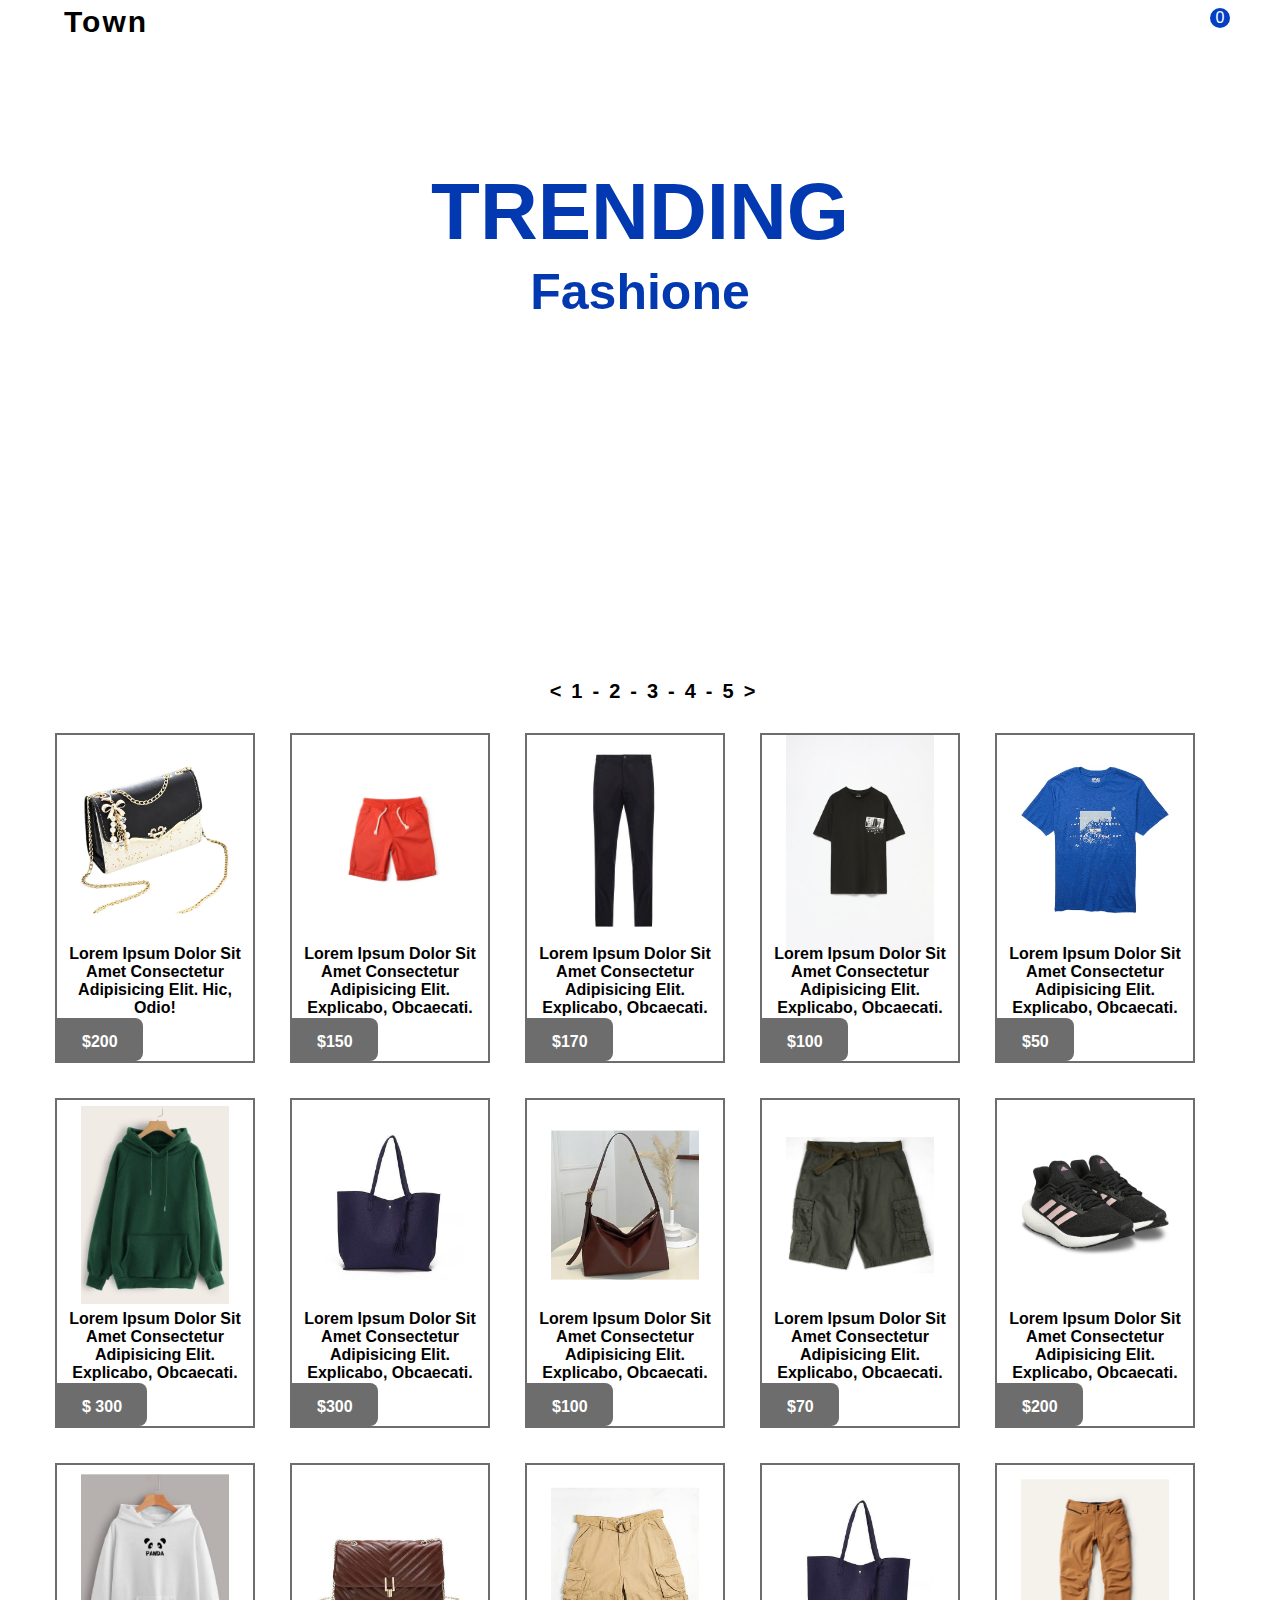
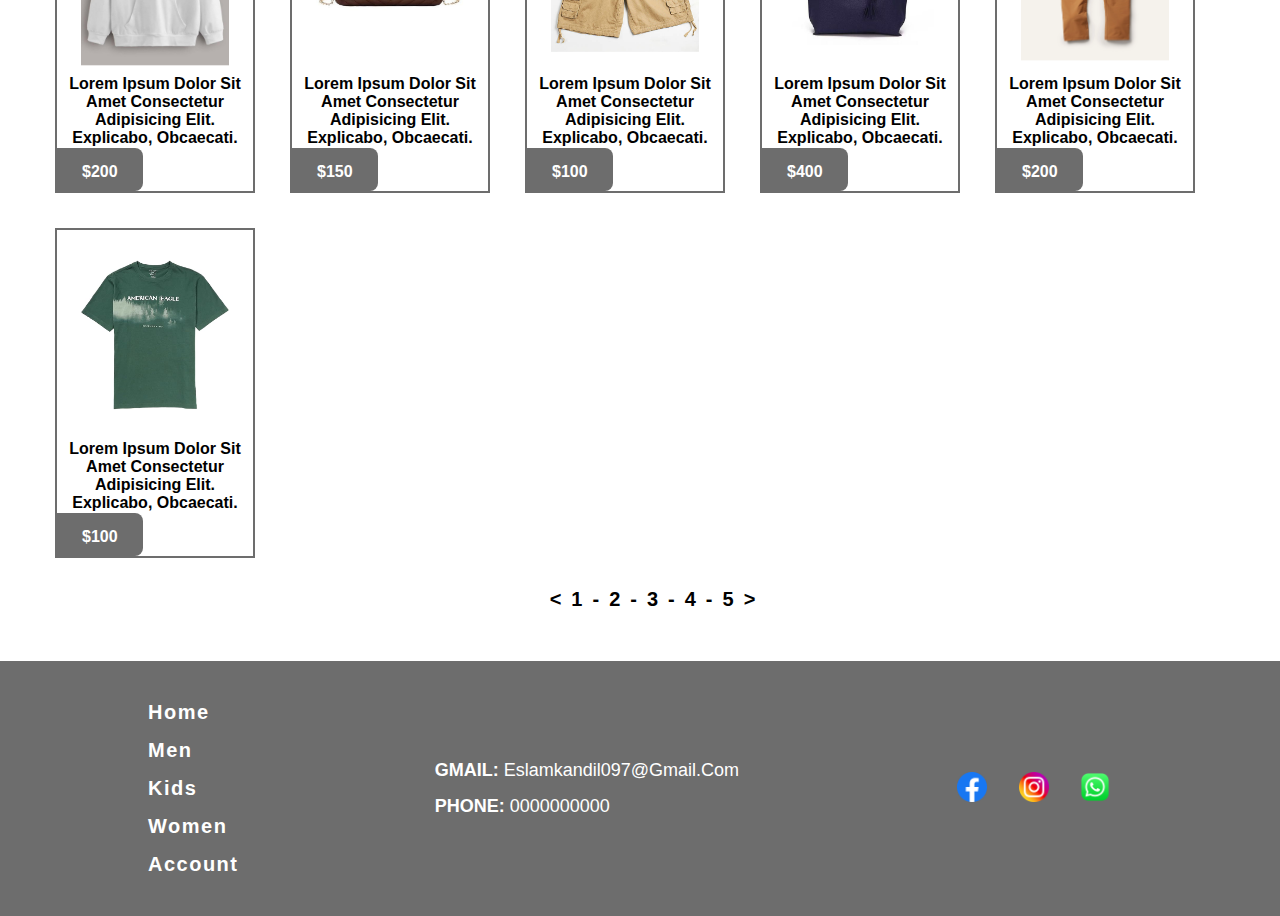
<file: index.html>
<!DOCTYPE html>
<html lang="en">
  <head>
    <meta charset="UTF-8" />
    <meta name="viewport" content="width=device-width, initial-scale=1.0" />
    <title>Town Team</title>
    <link rel="stylesheet" href="style.css" />
    <link
      rel="stylesheet"
      href="https://cdnjs.cloudflare.com/ajax/libs/font-awesome/6.6.0/css/all.min.css"
      integrity="sha512-Kc323vGBEqzTmouAECnVceyQqyqdsSiqLQISBL29aUW4U/M7pSPA/gEUZQqv1cwx4OnYxTxve5UMg5GT6L4JJg=="
      crossorigin="anonymous"
      referrerpolicy="no-referrer"
    />
  </head>
  <body>
    <div id="btn">^</div>
    <main id="main">
      <nav>
        <a class="logo" href="index.html"><span>Town</span> Team</a>
        <ul class="hideul">
          <li><a href="index.html">home</a></li>
          <li><a href="men.html">men</a></li>
          <li><a href="kids.html">kids</a></li>
          <li><a href="women.html">women</a></li>
          <li class="account">
            <a href="account.html">account</a><i class="fa-solid fa-user"></i>
          </li>
        </ul>
         <div class="showing">
        <span>0</span>
          <img class="showimg-cart" width="50px" src="main-img/[CITYPNG.COM]HD Shopping Cart White Logo Icon Transparent PNG - 700x700.png" alt="">
      </div>
        
      
      </nav>
     
         <div class="cartitem hideallcart">
          <img class="ex" width="50px" src="icons/[CITYPNG.COM]PNG Close X Logo White Icon - 1000x1000.png" alt="">
          <table>
                    <tr>
                        <th>product</th>
                        <th>count</th>
                        <th>price</th>
                        <th>total</th>
                        <th class="btndel">delete</th>
                    </tr>
                    <tbody id="tbody">
                      
                    </tbody>
                </table>
                <div class="buy">
                  
                </div>
      </div>

      
      <div class="menu">
        <div class="first"></div>
        <div class="up"></div>
        <div class="down"></div>
      </div>
      <div class="content">
        <h1>trending</h1>
        <p>fashione</p>
      </div>
    </main>
    <section class="clothes">
      <div class="clothescars">
        <div class="pages">
          <span><</span>
          <p id="page1" onclick="showcard(this.id)">1</p>
          <span>-</span>
          <p href="#" id="page2" onclick="showcard(this.id)">2</p>
          <span>-</span>
          <p href="#" id="page3" onclick="showcard(this.id)">3</p>
          <span>-</span>
          <p href="#" id="page4" onclick="showcard(this.id)">4</p>
          <span>-</span>
          <p href="#" id="page5" onclick="showcard(this.id)">5</p>
          <span>></span>
        </div>

        <div class="cards" id="onecard">
          <div class="card">
            <div class="into">
              <div class="imge">
                <img class="img" src="cothes-img/b9.jpg" alt="" />
              </div>
              <div class="text">
                <p>
                  Lorem ipsum dolor sit amet consectetur adipisicing elit. Hic,
                  odio!
                </p>
                <div class="price">
                  <p id="lastprice">$<span>200</span> </p>
                </div>
              </div>
            </div>
            <div class="img-cart" >
              <img 
                class="cart hidecart "
                width="40px"
                src="main-img/[CITYPNG.COM]HD Shopping Cart White Logo Icon Transparent PNG - 700x700.png"
                alt=""
              />
            </div>
          </div>

          <div class="card" >
            <div class="into">
              <div class="imge">
                <img src="cothes-img/s5.jpg" alt="" />
              </div>
              <div class="text">
                <p>
                  Lorem ipsum dolor sit amet consectetur adipisicing elit.
                  Explicabo, obcaecati.
                </p>
                <div class="price">
                  <p id="lastprice">$<span>150</span></p>
                </div>
              </div>
            </div>
            <div class="img-cart">
              <img
                class="cart hidecart"
                width="40px"
                src="main-img/[CITYPNG.COM]HD Shopping Cart White Logo Icon Transparent PNG - 700x700.png"
                alt=""
              />
            </div>
          </div>

          <div class="card" >
            <div class="into">
              <div class="imge">
                <img src="cothes-img/p3.jpg" alt="" />
              </div>
              <div class="text">
                <p>
                  Lorem ipsum dolor sit amet consectetur adipisicing elit.
                  Explicabo, obcaecati.
                </p>
                <div class="price">
                  <p id="lastprice">$<span>170</span></p>
                </div>
              </div>
            </div>
            <div class="img-cart" >
              <img
                class="cart hidecart"
                width="40px"
                src="main-img/[CITYPNG.COM]HD Shopping Cart White Logo Icon Transparent PNG - 700x700.png"
                alt=""
              />
            </div>
          </div>

          <div class="card" >
            <div class="into">
              <div class="imge">
                <img src="cothes-img/th9.jpg" alt="" />
              </div>
              <div class="text">
                <p>
                  Lorem ipsum dolor sit amet consectetur adipisicing elit.
                  Explicabo, obcaecati.
                </p>
                <div class="price">
                  <p id="lastprice">$<span>100</span></p>
                </div>
              </div>
            </div>
            <div class="img-cart">
              <img
                class="cart hidecart"
                width="40px"
                src="main-img/[CITYPNG.COM]HD Shopping Cart White Logo Icon Transparent PNG - 700x700.png"
                alt=""
              />
            </div>
          </div>

          <div class="card" >
            <div class="into">
              <div class="imge" >
                <img src="cothes-img/th8.jpg" alt="" />
              </div>
              <div class="text">
                <p>
                  Lorem ipsum dolor sit amet consectetur adipisicing elit.
                  Explicabo, obcaecati.
                </p>
                <div class="price">
                  <p id="lastprice">$<span>50</span></p>
                </div>
              </div>
            </div>
            <div class="img-cart" >
              <img
                class="cart hidecart"
                width="40px"
                src="main-img/[CITYPNG.COM]HD Shopping Cart White Logo Icon Transparent PNG - 700x700.png"
                alt=""
              />
            </div>
          </div>

          <div class="card" >
            <div class="into">
              <div class="imge" >
                <img src="cothes-img/sw7.jpg" alt="" />
              </div>
              <div class="text">
                <p>
                  Lorem ipsum dolor sit amet consectetur adipisicing elit.
                  Explicabo, obcaecati.
                </p>
                <div class="price">
                  <p id="lastprice">$ <span>300</span></p>
                </div>
              </div>
            </div>
            <div class="img-cart" >
              <img
                class="cart hidecart"
                width="40px"
                src="main-img/[CITYPNG.COM]HD Shopping Cart White Logo Icon Transparent PNG - 700x700.png"
                alt=""
              />
            </div>
          </div>

          <div class="card" >
            <div class="into">
              <div class="imge">
                <img src="cothes-img/b8.jpg" alt="" />
              </div>
              <div class="text">
                <p>
                  Lorem ipsum dolor sit amet consectetur adipisicing elit.
                  Explicabo, obcaecati.
                </p>
                <div class="price">
                  <p id="lastprice">$<span>300</span></p>
                </div>
              </div>
            </div>
            <div class="img-cart" >
              <img
                class="cart hidecart"
                width="40px"
                src="main-img/[CITYPNG.COM]HD Shopping Cart White Logo Icon Transparent PNG - 700x700.png"
                alt=""
              />
            </div>
          </div>

          <div class="card" >
            <div class="into">
              <div class="imge">
                <img src="cothes-img/b6 (6).jpg" alt="" />
              </div>
              <div class="text">
                <p>
                  Lorem ipsum dolor sit amet consectetur adipisicing elit.
                  Explicabo, obcaecati.
                </p>
                <div class="price">
                  <p id="lastprice">$<span>100</span></p>
                </div>
              </div>
            </div>
            <div class="img-cart" >
              <img
                class="cart hidecart"
                width="40px"
                src="main-img/[CITYPNG.COM]HD Shopping Cart White Logo Icon Transparent PNG - 700x700.png"
                alt=""
              />
            </div>
          </div>

          <div class="card" >
            <div class="into">
              <div class="imge">
                <img src="cothes-img/s4.jpg" alt="" />
              </div>
              <div class="text">
                <p>
                  Lorem ipsum dolor sit amet consectetur adipisicing elit.
                  Explicabo, obcaecati.
                </p>
                <div class="price">
                  <p id="lastprice">$<span>70</span></p>
                </div>
              </div>
            </div>
            <div class="img-cart" >
              <img
                class="cart hidecart"
                width="40px"
                src="main-img/[CITYPNG.COM]HD Shopping Cart White Logo Icon Transparent PNG - 700x700.png"
                alt=""
              />
            </div>
          </div>

          <div class="card" >
            <div class="into">
              <div class="imge">
                <img src="cothes-img/sh5.jpg" alt="" />
              </div>
              <div class="text">
                <p>
                  Lorem ipsum dolor sit amet consectetur adipisicing elit.
                  Explicabo, obcaecati.
                </p>
                <div class="price">
                  <p id="lastprice">$<span>200</span></p>
                </div>
              </div>
            </div>
            <div class="img-cart" >
              <img
                class="cart hidecart"
                width="40px"
                src="main-img/[CITYPNG.COM]HD Shopping Cart White Logo Icon Transparent PNG - 700x700.png"
                alt=""
              />
            </div>
          </div>

          <div class="card" >
            <div class="into">
              <div class="imge">
                <img src="cothes-img/sw9.jpg" alt="" />
              </div>
              <div class="text">
                <p>
                  Lorem ipsum dolor sit amet consectetur adipisicing elit.
                  Explicabo, obcaecati.
                </p>
                <div class="price">
                  <p id="lastprice">$<span>200</span></p>
                </div>
              </div>
            </div>
            <div class="img-cart" >
              <img
                class="cart hidecart"
                width="40px"
                src="main-img/[CITYPNG.COM]HD Shopping Cart White Logo Icon Transparent PNG - 700x700.png"
                alt=""
              />
            </div>
          </div>

          <div class="card" >
            <div class="into">
              <div class="imge">
                <img src="cothes-img/b5.jpg" alt="" />
              </div>
              <div class="text">
                <p>
                  Lorem ipsum dolor sit amet consectetur adipisicing elit.
                  Explicabo, obcaecati.
                </p>
                <div class="price">
                  <p id="lastprice">$<span>150</span></p>
                </div>
              </div>
            </div>
            <div class="img-cart" >
              <img
                class="cart hidecart"
                width="40px"
                src="main-img/[CITYPNG.COM]HD Shopping Cart White Logo Icon Transparent PNG - 700x700.png"
                alt=""
              />
            </div>
          </div>

          <div class="card" >
            <div class="into">
              <div class="imge">
                <img src="cothes-img/s3.jpg" alt="" />
              </div>
              <div class="text">
                <p>
                  Lorem ipsum dolor sit amet consectetur adipisicing elit.
                  Explicabo, obcaecati.
                </p>
                <div class="price">
                  <p id="lastprice">$<span>100</span></p>
                </div>
              </div>
            </div>
            <div class="img-cart" >
              <img
                class="cart hidecart"
                width="40px"
                src="main-img/[CITYPNG.COM]HD Shopping Cart White Logo Icon Transparent PNG - 700x700.png"
                alt=""
              />
            </div>
          </div>

          <div class="card" >
            <div class="into">
              <div class="imge">
                <img src="cothes-img/b8.jpg" alt="" />
              </div>
              <div class="text">
                <p>
                  Lorem ipsum dolor sit amet consectetur adipisicing elit.
                  Explicabo, obcaecati.
                </p>
                <div class="price">
                  <p id="lastprice">$<span>400</span></p>
                </div>
              </div>
            </div>
            <div class="img-cart" >
              <img
                class="cart hidecart"
                width="40px"
                src="main-img/[CITYPNG.COM]HD Shopping Cart White Logo Icon Transparent PNG - 700x700.png"
                alt=""
              />
            </div>
          </div>

          <div class="card" >
            <div class="into">
              <div class="imge">
                <img
                  src="cothes-img/t2_werkpants_mens_sand_flat_lay_8ef2f98e-2d28-4d79-9661-ccab84a67cf3.webp"
                  alt=""
                />
              </div>
              <div class="text">
                <p>
                  Lorem ipsum dolor sit amet consectetur adipisicing elit.
                  Explicabo, obcaecati.
                </p>
                <div class="price">
                  <p id="lastprice">$<span>200</span></p>
                </div>
              </div>
            </div>
            <div class="img-cart" >
              <img
                class="cart hidecart"
                width="40px"
                src="main-img/[CITYPNG.COM]HD Shopping Cart White Logo Icon Transparent PNG - 700x700.png"
                alt=""
              />
            </div>
          </div>

          <div class="card" >
            <div class="into">
              <div class="imge">
                <img src="cothes-img/th5.jpg" alt="" />
              </div>
              <div class="text">
                <p>
                  Lorem ipsum dolor sit amet consectetur adipisicing elit.
                  Explicabo, obcaecati.
                </p>
                <div class="price">
                  <p id="lastprice">$<span>100</span></p>
                </div>
              </div>
            </div>
            <div class="img-cart" >
              <img
                class="cart hidecart"
                width="40px"
                src="main-img/[CITYPNG.COM]HD Shopping Cart White Logo Icon Transparent PNG - 700x700.png"
                alt=""
              />
            </div>
          </div>
        </div>

        <div class="cards" id="onecard">

          <div class="card">
            <div class="into">
              <div class="imge">
                <img src="cothes-img/sh4.jpg" alt="" />
              </div>
              <div class="text">
                <p>
                  Lorem ipsum dolor sit amet consectetur adipisicing elit. Hic,
                  odio!
                </p>
                <div class="price">
                  <p id="lastprice">$<span>200</span></p>
                </div>
              </div>
              <div class="img-cart">
                <img
                  class="cart hidecart"
                  width="40px"
                  src="main-img/[CITYPNG.COM]HD Shopping Cart White Logo Icon Transparent PNG - 700x700.png"
                  alt=""
                />
              </div>
            </div>
          </div>

          <div class="card">
            <div class="into">
              <div class="imge">
                <img src="cothes-img/b4.jpg" alt="" />
              </div>
              <div class="text">
                <p>
                  Lorem ipsum dolor sit amet consectetur adipisicing elit.
                  Explicabo, obcaecati.
                </p>
                <div class="price">
                  <p id="lastprice">$<span>300</span></p>
                </div>
              </div>
              <div class="img-cart">
                <img
                  class="cart hidecart"
                  width="40px"
                  src="main-img/[CITYPNG.COM]HD Shopping Cart White Logo Icon Transparent PNG - 700x700.png"
                  alt=""
                />
              </div>
            </div>
          </div>

          <div class="card">
            <div class="into">
              <div class="imge">
                <img src="cothes-img/h2.jpg" alt="" />
              </div>
              <div class="text">
                <p>
                  Lorem ipsum dolor sit amet consectetur adipisicing elit.
                  Explicabo, obcaecati.
                </p>
                <div class="price">
                  <p id="lastprice">$<span>100</span></p>
                </div>
              </div>
              <div class="img-cart">
                <img
                  class="cart hidecart"
                  width="40px"
                  src="main-img/[CITYPNG.COM]HD Shopping Cart White Logo Icon Transparent PNG - 700x700.png"
                  alt=""
                />
              </div>
            </div>
          </div>

          <div class="card">
            <div class="into">
              <div class="imge">
                <img src="cothes-img/th3.jpg" alt="" />
              </div>
              <div class="text">
                <p>
                  Lorem ipsum dolor sit amet consectetur adipisicing elit.
                  Explicabo, obcaecati.
                </p>
                <div class="price">
                  <p id="lastprice">$ <span>150</span></p>
                </div>
              </div>
              <div class="img-cart">
                <img
                  class="cart hidecart"
                  width="40px"
                  src="main-img/[CITYPNG.COM]HD Shopping Cart White Logo Icon Transparent PNG - 700x700.png"
                  alt=""
                />
              </div>
            </div>
          </div>

          <div class="card">
            <div class="into">
              <div class="imge">
                <img src="cothes-img/sw4.jpg" alt="" />
              </div>
              <div class="text">
                <p>
                  Lorem ipsum dolor sit amet consectetur adipisicing elit.
                  Explicabo, obcaecati.
                </p>
                <div class="price">
                  <p id="lastprice">$<span>400</span></p>
                </div>
              </div>
              <div class="img-cart">
                <img
                  class="cart hidecart"
                  width="40px"
                  src="main-img/[CITYPNG.COM]HD Shopping Cart White Logo Icon Transparent PNG - 700x700.png"
                  alt=""
                />
              </div>
            </div>
          </div>

          <div class="card">
            <div class="into">
              <div class="imge">
                <img src="cothes-img/sw5.jpg" alt="" />
              </div>
              <div class="text">
                <p>
                  Lorem ipsum dolor sit amet consectetur adipisicing elit.
                  Explicabo, obcaecati.
                </p>
                <div class="price">
                  <p id="lastprice">$<span>300</span></p>
                </div>
              </div>
              <div class="img-cart">
                <img
                  class="cart hidecart"
                  width="40px"
                  src="main-img/[CITYPNG.COM]HD Shopping Cart White Logo Icon Transparent PNG - 700x700.png"
                  alt=""
                />
              </div>
            </div>
          </div>

          <div class="card">
            <div class="into">
              <div class="imge">
                <img src="cothes-img/b5.jpg" alt="" />
              </div>
              <div class="text">
                <p>
                  Lorem ipsum dolor sit amet consectetur adipisicing elit.
                  Explicabo, obcaecati.
                </p>
                <div class="price">
                  <p id="lastprice">$<span>250</span></p>
                </div>
              </div>
              <div class="img-cart">
                <img
                  class="cart hidecart"
                  width="40px"
                  src="main-img/[CITYPNG.COM]HD Shopping Cart White Logo Icon Transparent PNG - 700x700.png"
                  alt=""
                />
              </div>
            </div>
          </div>

          <div class="card">
            <div class="into">
              <div class="imge">
                <img src="cothes-img/s3.jpg" alt="" />
              </div>
              <div class="text">
                <p>
                  Lorem ipsum dolor sit amet consectetur adipisicing elit.
                  Explicabo, obcaecati.
                </p>
                <div class="price">
                  <p id="lastprice">$<span>150</span></p>
                </div>
              </div>
              <div class="img-cart">
                <img
                  class="cart hidecart"
                  width="40px"
                  src="main-img/[CITYPNG.COM]HD Shopping Cart White Logo Icon Transparent PNG - 700x700.png"
                  alt=""
                />
              </div>
            </div>
          </div>

          <div class="card">
            <div class="into">
              <div class="imge">
                <img src="cothes-img/p3.jpg" alt="" />
              </div>
              <div class="text">
                <p>
                  Lorem ipsum dolor sit amet consectetur adipisicing elit.
                  Explicabo, obcaecati.
                </p>
                <div class="price">
                  <p id="lastprice">$<span>180</span></p>
                </div>
              </div>
              <div class="img-cart">
                <img
                  class="cart hidecart"
                  width="40px"
                  src="main-img/[CITYPNG.COM]HD Shopping Cart White Logo Icon Transparent PNG - 700x700.png"
                  alt=""
                />
              </div>
            </div>
          </div>

          <div class="card">
            <div class="into">
              <div class="imge">
                <img src="cothes-img/sh3.jpg" alt="" />
              </div>
              <div class="text">
                <p>
                  Lorem ipsum dolor sit amet consectetur adipisicing elit.
                  Explicabo, obcaecati.
                </p>
                <div class="price">
                  <p id="lastprice">$<span>250</span></p>
                </div>
              </div>
              <div class="img-cart">
                <img
                  class="cart hidecart"
                  width="40px"
                  src="main-img/[CITYPNG.COM]HD Shopping Cart White Logo Icon Transparent PNG - 700x700.png"
                  alt=""
                />
              </div>
            </div>
          </div>

          <div class="card">
            <div class="into">
              <div class="imge">
                <img src="cothes-img/b11.jpg" alt="" />
              </div>
              <div class="text">
                <p>
                  Lorem ipsum dolor sit amet consectetur adipisicing elit.
                  Explicabo, obcaecati.
                </p>
                <div class="price">
                  <p id="lastprice">$<span>400</span></p>
                </div>
              </div>
              <div class="img-cart">
                <img
                  class="cart hidecart"
                  width="40px"
                  src="main-img/[CITYPNG.COM]HD Shopping Cart White Logo Icon Transparent PNG - 700x700.png"
                  alt=""
                />
              </div>
            </div>
          </div>

          <div class="card">
            <div class="into">
              <div class="imge">
                <img src="cothes-img/h3.jpg" alt="" />
              </div>
              <div class="text">
                <p>
                  Lorem ipsum dolor sit amet consectetur adipisicing elit.
                  Explicabo, obcaecati.
                </p>
                <div class="price">
                  <p id="lastprice">$<span>300</span></p>
                </div>
              </div>
              <div class="img-cart">
                <img
                  class="cart hidecart"
                  width="40px"
                  src="main-img/[CITYPNG.COM]HD Shopping Cart White Logo Icon Transparent PNG - 700x700.png"
                  alt=""
                />
              </div>
            </div>
          </div>

          <div class="card">
            <div class="into">
              <div class="imge">
                <img src="cothes-img/sw12.jpg" alt="" />
              </div>
              <div class="text">
                <p>
                  Lorem ipsum dolor sit amet consectetur adipisicing elit.
                  Explicabo, obcaecati.
                </p>
                <div class="price">
                  <p id="lastprice">$<span>500</span></p>
                </div>
              </div>
              <div class="img-cart">
                <img
                  class="cart hidecart"
                  width="40px"
                  src="main-img/[CITYPNG.COM]HD Shopping Cart White Logo Icon Transparent PNG - 700x700.png"
                  alt=""
                />
              </div>
            </div>
          </div>

          <div class="card">
            <div class="into">
              <div class="imge">
                <img src="cothes-img/sw11.jpg" alt="" />
              </div>
              <div class="text">
                <p>
                  Lorem ipsum dolor sit amet consectetur adipisicing elit.
                  Explicabo, obcaecati.
                </p>
                <div class="price">
                  <p id="lastprice">$<span>550</span></p>
                </div>
              </div>
              <div class="img-cart">
                <img
                  class="cart hidecart"
                  width="40px"
                  src="main-img/[CITYPNG.COM]HD Shopping Cart White Logo Icon Transparent PNG - 700x700.png"
                  alt=""
                />
              </div>
            </div>
          </div>

          <div class="card">
            <div class="into">
              <div class="imge">
                <img src="cothes-img/b9.jpg" alt="" />
              </div>
              <div class="text">
                <p>
                  Lorem ipsum dolor sit amet consectetur adipisicing elit.
                  Explicabo, obcaecati.
                </p>
                <div class="price">
                  <p id="lastprice">$<span>300</span></p>
                </div>
              </div>
              <div class="img-cart">
                <img
                  class="cart hidecart"
                  width="40px"
                  src="main-img/[CITYPNG.COM]HD Shopping Cart White Logo Icon Transparent PNG - 700x700.png"
                  alt=""
                />
              </div>
            </div>
          </div>

          <div class="card">
            <div class="into">
              <div class="imge">
                <img src="cothes-img/sw6.jpg" alt="" />
              </div>
              <div class="text">
                <p>
                  Lorem ipsum dolor sit amet consectetur adipisicing elit.
                  Explicabo, obcaecati.
                </p>
                <div class="price">
                  <p id="lastprice">$<span>600</span></p>
                </div>
              </div>
              <div class="img-cart">
                <img
                  class="cart hidecart"
                  width="40px"
                  src="main-img/[CITYPNG.COM]HD Shopping Cart White Logo Icon Transparent PNG - 700x700.png"
                  alt=""
                />
              </div>
            </div>
          </div>
        </div>

        <div class="cards" id="onecard">
          <div class="card">
            <div class="into">
              <div class="imge">
                <img src="cothes-img/b9.jpg" alt="" />
              </div>
              <div class="text">
                <p>
                  Lorem ipsum dolor sit amet consectetur adipisicing elit. Hic,
                  odio!
                </p>
                <div class="price">
                  <p id="lastprice">$<span>200</span></p>
                </div>
              </div>
              <div class="img-cart">
                <img
                  class="cart hidecart"
                  width="40px"
                  src="main-img/[CITYPNG.COM]HD Shopping Cart White Logo Icon Transparent PNG - 700x700.png"
                  alt=""
                />
              </div>
            </div>
          </div>

          <div class="card">
            <div class="into">
              <div class="imge">
                <img src="cothes-img/s5.jpg" alt="" />
              </div>
              <div class="text">
                <p>
                  Lorem ipsum dolor sit amet consectetur adipisicing elit.
                  Explicabo, obcaecati.
                </p>
                <div class="price">
                  <p id="lastprice">$<span>150</span></p>
                </div>
              </div>
              <div class="img-cart">
                <img
                  class="cart hidecart"
                  width="40px"
                  src="main-img/[CITYPNG.COM]HD Shopping Cart White Logo Icon Transparent PNG - 700x700.png"
                  alt=""
                />
              </div>
            </div>
          </div>

          <div class="card">
            <div class="into">
              <div class="imge">
                <img src="cothes-img/b11.jpg" alt="" />
              </div>
              <div class="text">
                <p>
                  Lorem ipsum dolor sit amet consectetur adipisicing elit.
                  Explicabo, obcaecati.
                </p>
                <div class="price">
                  <p id="lastprice">$<span>300</span></p>
                </div>
              </div>
              <div class="img-cart">
                <img
                  class="cart hidecart"
                  width="40px"
                  src="main-img/[CITYPNG.COM]HD Shopping Cart White Logo Icon Transparent PNG - 700x700.png"
                  alt=""
                />
              </div>
            </div>
          </div>

          <div class="card">
            <div class="into">
              <div class="imge">
                <img src="cothes-img/th9.jpg" alt="" />
              </div>
              <div class="text">
                <p>
                  Lorem ipsum dolor sit amet consectetur adipisicing elit.
                  Explicabo, obcaecati.
                </p>
                <div class="price">
                  <p id="lastprice">$<span>100</span></p>
                </div>
              </div>
              <div class="img-cart">
                <img
                  class="cart hidecart"
                  width="40px"
                  src="main-img/[CITYPNG.COM]HD Shopping Cart White Logo Icon Transparent PNG - 700x700.png"
                  alt=""
                />
              </div>
            </div>
          </div>

          <div class="card">
            <div class="into">
              <div class="imge">
                <img src="cothes-img/th8.jpg" alt="" />
              </div>
              <div class="text">
                <p>
                  Lorem ipsum dolor sit amet consectetur adipisicing elit.
                  Explicabo, obcaecati.
                </p>
                <div class="price">
                  <p id="lastprice">$<span>70</span></p>
                </div>
              </div>
            </div>
            <div class="img-cart">
              <img
                class="cart hidecart"
                width="40px"
                src="main-img/[CITYPNG.COM]HD Shopping Cart White Logo Icon Transparent PNG - 700x700.png"
                alt=""
              />
            </div>
          </div>

          <div class="card">
            <div class="into">
              <div class="imge">
                <img src="cothes-img/sw7.jpg" alt="" />
              </div>
              <div class="text">
                <p>
                  Lorem ipsum dolor sit amet consectetur adipisicing elit.
                  Explicabo, obcaecati.
                </p>
                <div class="price">
                  <p id="lastprice">$<span>400</span></p>
                </div>
              </div>
              <div class="img-cart">
                <img
                  class="cart hidecart"
                  width="40px"
                  src="main-img/[CITYPNG.COM]HD Shopping Cart White Logo Icon Transparent PNG - 700x700.png"
                  alt=""
                />
              </div>
            </div>
          </div>

          <div class="card">
            <div class="into">
              <div class="imge">
                <img src="cothes-img/b7.jpg" alt="" />
              </div>
              <div class="text">
                <p>
                  Lorem ipsum dolor sit amet consectetur adipisicing elit.
                  Explicabo, obcaecati.
                </p>
                <div class="price">
                  <p id="lastprice">$<span>300</span></p>
                </div>
              </div>
              <div class="img-cart">
                <img
                  class="cart hidecart"
                  width="40px"
                  src="main-img/[CITYPNG.COM]HD Shopping Cart White Logo Icon Transparent PNG - 700x700.png"
                  alt=""
                />
              </div>
            </div>
          </div>

          <div class="card">
            <div class="into">
              <div class="imge">
                <img src="cothes-img/b6 (6).jpg" alt="" />
              </div>
              <div class="text">
                <p>
                  Lorem ipsum dolor sit amet consectetur adipisicing elit.
                  Explicabo, obcaecati.
                </p>
                <div class="price">
                  <p id="lastprice">$<span>600</span></p>
                </div>
              </div>
              <div class="img-cart">
                <img
                  class="cart hidecart"
                  width="40px"
                  src="main-img/[CITYPNG.COM]HD Shopping Cart White Logo Icon Transparent PNG - 700x700.png"
                  alt=""
                />
              </div>
            </div>
          </div>

          <div class="card">
            <div class="into">
              <div class="imge">
                <img src="cothes-img/s4.jpg" alt="" />
              </div>
              <div class="text">
                <p>
                  Lorem ipsum dolor sit amet consectetur adipisicing elit.
                  Explicabo, obcaecati.
                </p>
                <div class="price">
                  <p id="lastprice">$<span>170</span></p>
                </div>
              </div>
              <div class="img-cart">
                <img
                  class="cart hidecart"
                  width="40px"
                  src="main-img/[CITYPNG.COM]HD Shopping Cart White Logo Icon Transparent PNG - 700x700.png"
                  alt=""
                />
              </div>
            </div>
          </div>

          <div class="card">
            <div class="into">
              <div class="imge">
                <img src="cothes-img/sh5.jpg" alt="" />
              </div>
              <div class="text">
                <p>
                  Lorem ipsum dolor sit amet consectetur adipisicing elit.
                  Explicabo, obcaecati.
                </p>
                <div class="price">
                  <p id="lastprice">$<span>200</span></p>
                </div>
              </div>
              <div class="img-cart">
                <img
                  class="cart hidecart"
                  width="40px"
                  src="main-img/[CITYPNG.COM]HD Shopping Cart White Logo Icon Transparent PNG - 700x700.png"
                  alt=""
                />
              </div>
            </div>
          </div>

          <div class="card">
            <div class="into">
              <div class="imge">
                <img src="cothes-img/sw9.jpg" alt="" />
              </div>
              <div class="text">
                <p>
                  Lorem ipsum dolor sit amet consectetur adipisicing elit.
                  Explicabo, obcaecati.
                </p>
                <div class="price">
                  <p id="lastprice">$<span>300</span></p>
                </div>
              </div>
              <div class="img-cart">
                <img
                  class="cart hidecart"
                  width="40px"
                  src="main-img/[CITYPNG.COM]HD Shopping Cart White Logo Icon Transparent PNG - 700x700.png"
                  alt=""
                />
              </div>
            </div>
          </div>

          <div class="card">
            <div class="into">
              <div class="imge">
                <img src="cothes-img/b5.jpg" alt="" />
              </div>
              <div class="text">
                <p>
                  Lorem ipsum dolor sit amet consectetur adipisicing elit.
                  Explicabo, obcaecati.
                </p>
                <div class="price">
                  <p id="lastprice">$<span>400</span></p>
                </div>
              </div>
              <div class="img-cart">
                <img
                  class="cart hidecart"
                  width="40px"
                  src="main-img/[CITYPNG.COM]HD Shopping Cart White Logo Icon Transparent PNG - 700x700.png"
                  alt=""
                />
              </div>
            </div>
          </div>

          <div class="card">
            <div class="into">
              <div class="imge">
                <img src="cothes-img/s3.jpg" alt="" />
              </div>
              <div class="text">
                <p>
                  Lorem ipsum dolor sit amet consectetur adipisicing elit.
                  Explicabo, obcaecati.
                </p>
                <div class="price">
                  <p id="lastprice">$<span>250</span></p>
                </div>
              </div>
              <div class="img-cart">
                <img
                  class="cart hidecart"
                  width="40px"
                  src="main-img/[CITYPNG.COM]HD Shopping Cart White Logo Icon Transparent PNG - 700x700.png"
                  alt=""
                />
              </div>
            </div>
          </div>

          <div class="card">
            <div class="into">
              <div class="imge">
                <img src="cothes-img/b8.jpg" alt="" />
              </div>
              <div class="text">
                <p>
                  Lorem ipsum dolor sit amet consectetur adipisicing elit.
                  Explicabo, obcaecati.
                </p>
                <div class="price">
                  <p id="lastprice">$<span>100</span></p>
                </div>
              </div>
              <div class="img-cart">
                <img
                  class="cart hidecart"
                  width="40px"
                  src="main-img/[CITYPNG.COM]HD Shopping Cart White Logo Icon Transparent PNG - 700x700.png"
                  alt=""
                />
              </div>
            </div>
          </div>

          <div class="card">
            <div class="into">
              <div class="imge">
                <img
                  src="cothes-img/t2_werkpants_mens_sand_flat_lay_8ef2f98e-2d28-4d79-9661-ccab84a67cf3.webp"
                  alt=""
                />
              </div>
              <div class="text">
                <p>
                  Lorem ipsum dolor sit amet consectetur adipisicing elit.
                  Explicabo, obcaecati.
                </p>
                <div class="price">
                  <p id="lastprice">$<span>300</span></p>
                </div>
              </div>
              <div class="img-cart">
                <img
                  class="cart hidecart"
                  width="40px"
                  src="main-img/[CITYPNG.COM]HD Shopping Cart White Logo Icon Transparent PNG - 700x700.png"
                  alt=""
                />
              </div>
            </div>
          </div>

          <div class="card">
            <div class="into">
              <div class="imge">
                <img src="cothes-img/th5.jpg" alt="" />
              </div>
              <div class="text">
                <p>
                  Lorem ipsum dolor sit amet consectetur adipisicing elit.
                  Explicabo, obcaecati.
                </p>
                <div class="price">
                  <p id="lastprice">$<span>400</span></p>
                </div>
              </div>
              <div class="img-cart">
                <img
                  class="cart hidecart"
                  width="40px"
                  src="main-img/[CITYPNG.COM]HD Shopping Cart White Logo Icon Transparent PNG - 700x700.png"
                  alt=""
                />
              </div>
            </div>
          </div>
        </div>

        <div class="cards" id="onecard">
          <div class="card">
<div class="into">
<div class="imge">
<img src="cothes-img/b2.jpg" alt="">
</div>
<div class="text">
<p>Lorem ipsum dolor sit amet consectetur adipisicing elit. Hic, odio!</p>
<div class="price">
<p id="lastprice">$<span>300</span></p>
</div>
</div>
<div class="img-cart">
<img class="cart hidecart" width="40px"
src="main-img/[CITYPNG.COM]HD Shopping Cart White Logo Icon Transparent PNG - 700x700.png" alt="">
</div>
</div>
</div>

<div class="card">
<div class="into">
<div class="imge">
<img src="cothes-img/th7.jpg    " alt="">
</div>
<div class="text">
<p>Lorem ipsum dolor sit amet consectetur adipisicing elit. Explicabo, obcaecati.</p>
<div class="price">
<p id="lastprice">$<span>250</span></p>
</div>
</div>
<div class="img-cart">
<img class="cart hidecart" width="40px"
src="main-img/[CITYPNG.COM]HD Shopping Cart White Logo Icon Transparent PNG - 700x700.png" alt="">
</div>
</div>
</div>

<div class="card">
<div class="into">
<div class="imge">
<img src="cothes-img/th6.jpg" alt="">
</div>
<div class="text">
<p>Lorem ipsum dolor sit amet consectetur adipisicing elit. Explicabo, obcaecati.</p>
<div class="price">
<p id="lastprice">$<span>100</span></p>
</div>
</div>
<div class="img-cart">
<img class="cart hidecart" width="40px"
src="main-img/[CITYPNG.COM]HD Shopping Cart White Logo Icon Transparent PNG - 700x700.png" alt="">
</div>
</div>
</div>

<div class="card">
<div class="into">
<div class="imge">
<img src="cothes-img/th5.jpg" alt="">
</div>
<div class="text">
<p>Lorem ipsum dolor sit amet consectetur adipisicing elit. Explicabo, obcaecati.</p>
<div class="price">
<p id="lastprice">$<span>200</span></p>
</div>
</div>
<div class="img-cart">
<img class="cart hidecart" width="40px"
src="main-img/[CITYPNG.COM]HD Shopping Cart White Logo Icon Transparent PNG - 700x700.png" alt="">
</div>
</div>
</div>

<div class="card">
<div class="into">
<div class="imge">
<img src="cothes-img/th4.jpg" alt="">
</div>
<div class="text">
<p>Lorem ipsum dolor sit amet consectetur adipisicing elit. Explicabo, obcaecati.</p>
<div class="price">
<p id="lastprice">$<span>100</span></p>
</div>
</div>
<div class="img-cart">
<img class="cart hidecart" width="40px"
src="main-img/[CITYPNG.COM]HD Shopping Cart White Logo Icon Transparent PNG - 700x700.png" alt="">
</div>
</div>
</div>

<div class="card">
<div class="into">
<div class="imge">
<img src="cothes-img/t5.jpg" alt="">
</div>
<div class="text">
<p>Lorem ipsum dolor sit amet consectetur adipisicing elit. Explicabo, obcaecati.</p>
<div class="price">
<p id="lastprice">$<span>500</span></p>
</div>
</div>
<div class="img-cart">
<img class="cart hidecart" width="40px"
src="main-img/[CITYPNG.COM]HD Shopping Cart White Logo Icon Transparent PNG - 700x700.png" alt="">
</div>
</div>
</div>

<div class="card">
<div class="into">
<div class="imge">
<img src="cothes-img/t4.jpg" alt="">
</div>
<div class="text">
<p>Lorem ipsum dolor sit amet consectetur adipisicing elit. Explicabo, obcaecati.</p>
<div class="price">
<p id="lastprice">$<span>170</span></p>
</div>
</div>
<div class="img-cart">
<img class="cart hidecart" width="40px"
src="main-img/[CITYPNG.COM]HD Shopping Cart White Logo Icon Transparent PNG - 700x700.png" alt="">
</div>
</div>
</div>

<div class="card">
<div class="into">
<div class="imge">
<img src="cothes-img/t3.jpg" alt="">
</div>
<div class="text">
<p>Lorem ipsum dolor sit amet consectetur adipisicing elit. Explicabo, obcaecati.</p>
<div class="price">
<p id="lastprice">$<span>300</span></p>
</div>
</div>
<div class="img-cart">
<img class="cart hidecart" width="40px"
src="main-img/[CITYPNG.COM]HD Shopping Cart White Logo Icon Transparent PNG - 700x700.png" alt="">
</div>
</div>
</div>

<div class="card">
<div class="into">
<div class="imge">
<img src="cothes-img/t2_werkpants_mens_sand_flat_lay_8ef2f98e-2d28-4d79-9661-ccab84a67cf3.webp" alt="">
</div>
<div class="text">
<p>Lorem ipsum dolor sit amet consectetur adipisicing elit. Explicabo, obcaecati.</p>
<div class="price">
<p id="lastprice">$<span>330</span></p>
</div>
</div>
<div class="img-cart">
<img class="cart hidecart" width="40px"
src="main-img/[CITYPNG.COM]HD Shopping Cart White Logo Icon Transparent PNG - 700x700.png" alt="">
</div>
</div>
</div>

<div class="card">
<div class="into">
<div class="imge">
<img src="cothes-img/t1.jpg" alt="">
</div>
<div class="text">
<p>Lorem ipsum dolor sit amet consectetur adipisicing elit. Explicabo, obcaecati.</p>
<div class="price">
<p id="lastprice">$<span>200</span></p>
</div>
</div>
<div class="img-cart">
<img class="cart hidecart" width="40px"
src="main-img/[CITYPNG.COM]HD Shopping Cart White Logo Icon Transparent PNG - 700x700.png" alt="">
</div>
</div>
</div>

<div class="card">
<div class="into">
<div class="imge">
<img src="cothes-img/s5.jpg" alt="">
</div>
<div class="text">
<p>Lorem ipsum dolor sit amet consectetur adipisicing elit. Explicabo, obcaecati.</p>
<div class="price">
<p id="lastprice">$<span>500</span></p>
</div>
</div>
<div class="img-cart">
<img class="cart hidecart" width="40px"
src="main-img/[CITYPNG.COM]HD Shopping Cart White Logo Icon Transparent PNG - 700x700.png" alt="">
</div>
</div>
</div>

<div class="card">
<div class="into">
<div class="imge">
<img src="cothes-img/sw8.jpg" alt="">
</div>
<div class="text">
<p>Lorem ipsum dolor sit amet consectetur adipisicing elit. Explicabo, obcaecati.</p>
<div class="price">
<p id="lastprice">$<span>300</span></p>
</div>
</div>
<div class="img-cart">
<img class="cart hidecart" width="40px"
src="main-img/[CITYPNG.COM]HD Shopping Cart White Logo Icon Transparent PNG - 700x700.png" alt="">
</div>
</div>
</div>

<div class="card">
<div class="into">
<div class="imge">
<img src="cothes-img/b10.jpg" alt="">
</div>
<div class="text">
<p>Lorem ipsum dolor sit amet consectetur adipisicing elit. Explicabo, obcaecati.</p>
<div class="price">
<p id="lastprice">$<span>400</span></p>
</div>
</div>
<div class="img-cart">
<img class="cart hidecart" width="40px"
src="main-img/[CITYPNG.COM]HD Shopping Cart White Logo Icon Transparent PNG - 700x700.png" alt="">
</div>
</div>
</div>

<div class="card">
<div class="into">
<div class="imge">
<img src="cothes-img/sw10.jpg" alt="">
</div>
<div class="text">
<p>Lorem ipsum dolor sit amet consectetur adipisicing elit. Explicabo, obcaecati.</p>
<div class="price">
<p id="lastprice">$<span>250</span></p>
</div>
</div>
<div class="img-cart">
<img class="cart hidecart" width="40px"
src="main-img/[CITYPNG.COM]HD Shopping Cart White Logo Icon Transparent PNG - 700x700.png" alt="">
</div>
</div>
</div>

<div class="card">
<div class="into">
<div class="imge">
<img src="cothes-img/b8.jpg" alt="">
</div>
<div class="text">
<p>Lorem ipsum dolor sit amet consectetur adipisicing elit. Explicabo, obcaecati.</p>
<div class="price">
<p id="lastprice">$<span>220</span></p>
</div>
</div>
<div class="img-cart">
<img class="cart hidecart" width="40px"
src="main-img/[CITYPNG.COM]HD Shopping Cart White Logo Icon Transparent PNG - 700x700.png" alt="">
</div>
</div>
</div>

<div class="card">
<div class="into">
<div class="imge">
<img src="cothes-img/sw9.jpg" alt="">
</div>
<div class="text">
<p>Lorem ipsum dolor sit amet consectetur adipisicing elit. Explicabo, obcaecati.</p>
<div class="price">
<p id="lastprice">$<span>250</span></p>
</div>
</div>
<div class="img-cart">
<img class="cart hidecart" width="40px"
src="main-img/[CITYPNG.COM]HD Shopping Cart White Logo Icon Transparent PNG - 700x700.png" alt="">
</div>
</div>
</div>
        </div>

        <div class="cards" id="onecard">

<div class="card">
<div class="into">
<div class="imge">
<img src="cothes-img/sk1.jpg" alt="">
</div>
<div class="text">
<p>Lorem ipsum dolor sit amet consectetur adipisicing elit. Hic, odio!</p>
<div class="price">
<p id="lastprice">$<span>500</span></p>
</div>
</div>
<div class="img-cart">
<img class="cart hidecart" width="40px"
src="main-img/[CITYPNG.COM]HD Shopping Cart White Logo Icon Transparent PNG - 700x700.png" alt="">
</div>
</div>
</div>

<div class="card">
<div class="into">
<div class="imge">
<img src="cothes-img/p4.webp">
</div>
<div class="text">
<p>Lorem ipsum dolor sit amet consectetur adipisicing elit. Explicabo, obcaecati.</p>
<div class="price">
<p id="lastprice">$<span>400</span></p>
</div>
</div>
<div class="img-cart">
<img class="cart hidecart" width="40px"
src="main-img/[CITYPNG.COM]HD Shopping Cart White Logo Icon Transparent PNG - 700x700.png" alt="">
<div class="price">
<p>$350</p>
</div>
</div>
</div>
</div>

<div class="card">
<div class="into">
<div class="imge">
<img src="cothes-img/h4.avif">
</div>
<div class="text">
<p>Lorem ipsum dolor sit amet consectetur adipisicing elit. Explicabo, obcaecati.</p>
<div class="price">
<p id="lastprice">$<span>200</span></p>
</div>
</div>
<div class="img-cart">
<img class="cart hidecart" width="40px"
src="main-img/[CITYPNG.COM]HD Shopping Cart White Logo Icon Transparent PNG - 700x700.png" alt="">
</div>
</div>
</div>

<div class="card">
<div class="into">
<div class="imge">
<img src="cothes-img/h5.jfif">
</div>
<div class="text">
<p>Lorem ipsum dolor sit amet consectetur adipisicing elit. Explicabo, obcaecati.</p>
<div class="price">
<p id="lastprice">$<span>700</span></p>
</div>
</div>
<div class="img-cart">
<img class="cart hidecart" width="40px"
src="main-img/[CITYPNG.COM]HD Shopping Cart White Logo Icon Transparent PNG - 700x700.png" alt="">
</div>
</div>
</div>

<div class="card">
<div class="into">
<div class="imge">
<img src="cothes-img/sk2.jfif">
</div>
<div class="text">
<p>Lorem ipsum dolor sit amet consectetur adipisicing elit. Explicabo, obcaecati.</p>
<div class="price">
<p id="lastprice">$<span>800</span></p>
</div>
</div>
<div class="img-cart">
<img class="cart hidecart" width="40px"
src="main-img/[CITYPNG.COM]HD Shopping Cart White Logo Icon Transparent PNG - 700x700.png" alt="">
</div>
</div>
</div>

<div class="card">
<div class="into">
<div class="imge">
<img src="cothes-img/sk3.jfif">
</div>
<div class="text">
<p>Lorem ipsum dolor sit amet consectetur adipisicing elit. Explicabo, obcaecati.</p>
<div class="price">
<p id="lastprice">$<span>600</span></p>
</div>
</div>
<div class="img-cart">
<img class="cart hidecart" width="40px"
src="main-img/[CITYPNG.COM]HD Shopping Cart White Logo Icon Transparent PNG - 700x700.png" alt="">
</div>
</div>
</div>

<div class="card">
<div class="into">
<div class="imge">
<img src="cothes-img/h6.jfif">
</div>
<div class="text">
<p>Lorem ipsum dolor sit amet consectetur adipisicing elit. Explicabo, obcaecati.</p>
<div class="price">
<p id="lastprice">$290</p>
</div>
</div>
<div class="img-cart">
<img class="cart hidecart" width="40px"
src="main-img/[CITYPNG.COM]HD Shopping Cart White Logo Icon Transparent PNG - 700x700.png" alt="">
</div>
</div>
</div>

<div class="card">
<div class="into">
<div class="imge">
<img src="cothes-img/p6_.jpg">
</div>
<div class="text">
<p>Lorem ipsum dolor sit amet consectetur adipisicing elit. Explicabo, obcaecati.</p>
<div class="price">
<p id="lastprice">$<span>700</span></p>
</div>
</div>
<div class="img-cart">
<img class="cart hidecart" width="40px"
src="main-img/[CITYPNG.COM]HD Shopping Cart White Logo Icon Transparent PNG - 700x700.png" alt="">
</div>
</div>
</div>

<div class="card">
<div class="into">
<div class="imge">
<img src="cothes-img/p7.jpg">
</div>
<div class="text">
<p>Lorem ipsum dolor sit amet consectetur adipisicing elit. Explicabo, obcaecati.</p>
<div class="price">
<p id="lastprice">$<span>800</span></p>
</div>
</div>
<div class="img-cart">
<img class="cart hidecart" width="40px"
src="main-img/[CITYPNG.COM]HD Shopping Cart White Logo Icon Transparent PNG - 700x700.png" alt="">
</div>
</div>
</div>

<div class="card">
<div class="into">
<div class="imge">
<img src="cothes-img/sk4.jpg">
</div>
<div class="text">
<p>Lorem ipsum dolor sit amet consectetur adipisicing elit. Explicabo, obcaecati.</p>
<div class="price">
<p id="lastprice">$<span>500</span></p>
</div>
</div>
<div class="img-cart">
<img class="cart hidecart" width="40px"
src="main-img/[CITYPNG.COM]HD Shopping Cart White Logo Icon Transparent PNG - 700x700.png" alt="">
</div>
</div>
</div>

<div class="card">
<div class="into">
<div class="imge">
<img src="cothes-img/p1.jpg">
</div>
<div class="text">
<p>Lorem ipsum dolor sit amet consectetur adipisicing elit. Explicabo, obcaecati.</p>
<div class="price">
<p id="lastprice">$<span>550</span></p>
</div>
</div>
<div class="img-cart">
<img class="cart hidecart" width="40px"
src="main-img/[CITYPNG.COM]HD Shopping Cart White Logo Icon Transparent PNG - 700x700.png" alt="">
</div>
</div>
</div>

<div class="card">
<div class="into">
<div class="imge">
<img src="cothes-img/h8.jfif">
</div>
<div class="text">
<p>Lorem ipsum dolor sit amet consectetur adipisicing elit. Explicabo, obcaecati.</p>
<div class="price">
<p id="lastprice">$<span>400</span></p>
</div>
</div>
<div class="img-cart">
<img class="cart hidecart" width="40px"
src="main-img/[CITYPNG.COM]HD Shopping Cart White Logo Icon Transparent PNG - 700x700.png" alt="">
</div>
</div>
</div>

<div class="card">
<div class="into">
<div class="imge">
<img src="cothes-img/h7.avif" alt="">
</div>
<div class="text">
<p>Lorem ipsum dolor sit amet consectetur adipisicing elit. Explicabo, obcaecati.</p>
<div class="price">
<p id="lastprice">$<span>600</span></p>
</div>
</div>
<div class="img-cart">
<img class="cart hidecart" width="40px"
src="main-img/[CITYPNG.COM]HD Shopping Cart White Logo Icon Transparent PNG - 700x700.png" alt="">
</div>
</div>
</div>

<div class="card">
<div class="into">
<div class="imge">
<img src="cothes-img/p2.jpg">
</div>
<div class="text">
<p>Lorem ipsum dolor sit amet consectetur adipisicing elit. Explicabo, obcaecati.</p>
<div class="price">
<p id="lastprice">$<span>400</span></p>
</div>
</div>
<div class="img-cart">
<img class="cart hidecart" width="40px"
src="main-img/[CITYPNG.COM]HD Shopping Cart White Logo Icon Transparent PNG - 700x700.png" alt="">
</div>
</div>
</div>

<div class="card">
<div class="into">
<div class="imge">
<img src="cothes-img/b8.jpg">
</div>
<div class="text">
<p>Lorem ipsum dolor sit amet consectetur adipisicing elit. Explicabo, obcaecati.</p>
<div class="price">
<p id="lastprice">$<span>600</span></p>
</div>
</div>
<div class="img-cart">
<img class="cart hidecart" width="40px"
src="main-img/[CITYPNG.COM]HD Shopping Cart White Logo Icon Transparent PNG - 700x700.png" alt="">
</div>
</div>
</div>

<div class="card">
<div class="into">
<div class="imge">
<img src="cothes-img/th9.jpg" alt="">
</div>
<div class="text">
<p>Lorem ipsum dolor sit amet consectetur adipisicing elit. Explicabo, obcaecati.</p>
<div class="price">
<p id="lastprice">$<span>700</span></p>
</div>
</div>
<div class="img-cart">
<img class="cart hidecart" width="40px"
src="main-img/[CITYPNG.COM]HD Shopping Cart White Logo Icon Transparent PNG - 700x700.png" alt="">
</div>
</div>
</div>
        </div>

        <div class="pages">
          <span><</span>
          <p href="#" id="page1" onclick="showcard(this.id)">1</p>
          <span>-</span>
          <p href="#" id="page2" onclick="showcard(this.id)">2</p>
          <span>-</span>
          <p href="#" id="page3" onclick="showcard(this.id)">3</p>
          <span>-</span>
          <p href="#" id="page4" onclick="showcard(this.id)">4</p>
          <span>-</span>
          <p href="#" id="page5" onclick="showcard(this.id)">5</p>
          <span>></span>
        </div>
      </div>
      <div class="cart-box hidebuycar">
        <img
          class="exit"
          src="icons/[CITYPNG.COM]PNG Close X Logo White Icon - 1000x1000.png"
          alt=""
        />
        <div class="hero">
          <div class="img-box"></div>
          <div class="text">
            <div class="text-box">
              <p>
                Lorem ipsum dolor, sit amet consectetur adipisicing elit . Quam
                tenetur sint accusamus. Id, quos soluta?
              </p>
            </div>
            <div class="buy">
              <input type="number" max="5" id="count" value="1" />
              <div class="pricebox"></div>

              <button  id="buybtn" type="button">
                <span id="span" >Add to cart</span>
                <img
                  class="box"
                  src="icons/—Pngtree—vector gift box icon_4267201.png"
                  width="30px"
                  alt=""
                />
                <img
                  class="cartanimation"
                  src="main-img/[CITYPNG.COM]HD Shopping Cart White Logo Icon Transparent PNG - 700x700.png"
                  width="45px"
                  alt=""
                />
              </button>
            </div>
          </div>
        </div>
      </div>
    </section>
    <footer>
      <div class="hero">
        <ul>
          <li><a href="index.html">home</a></li>
          <li><a href="men.html">men</a></li>
          <li><a href="kids.html">kids</a></li>
          <li><a href="women.html">women</a></li>
          <li class="account"><a href="account.html">account</a></li>
        </ul>
        <div class="contact">
          <p><span>gmail:</span> eslamkandil097@gmail.com</p>
          <p><span>phone:</span> 0000000000</p>
        </div>
        <div class="icons">
          <a target="_blank" href="https://www.facebook.com/?locale=ar_AR"
            ><img width="30px" src="icons/facebook_5968764.png" alt=""
          /></a>
          <a target="_blank" href="https://www.instagram.com/"
            ><img width="30px" src="icons/social_15707749.png" alt=""
          /></a>
          <a target="_blank" href="https://web.whatsapp.com/"
            ><img width="30px" src="icons/logo.png" alt=""
          /></a>
        </div>
      </div>
    </footer>
    
    <script src="clothe.js"></script>

  </body>
</html>
</file>
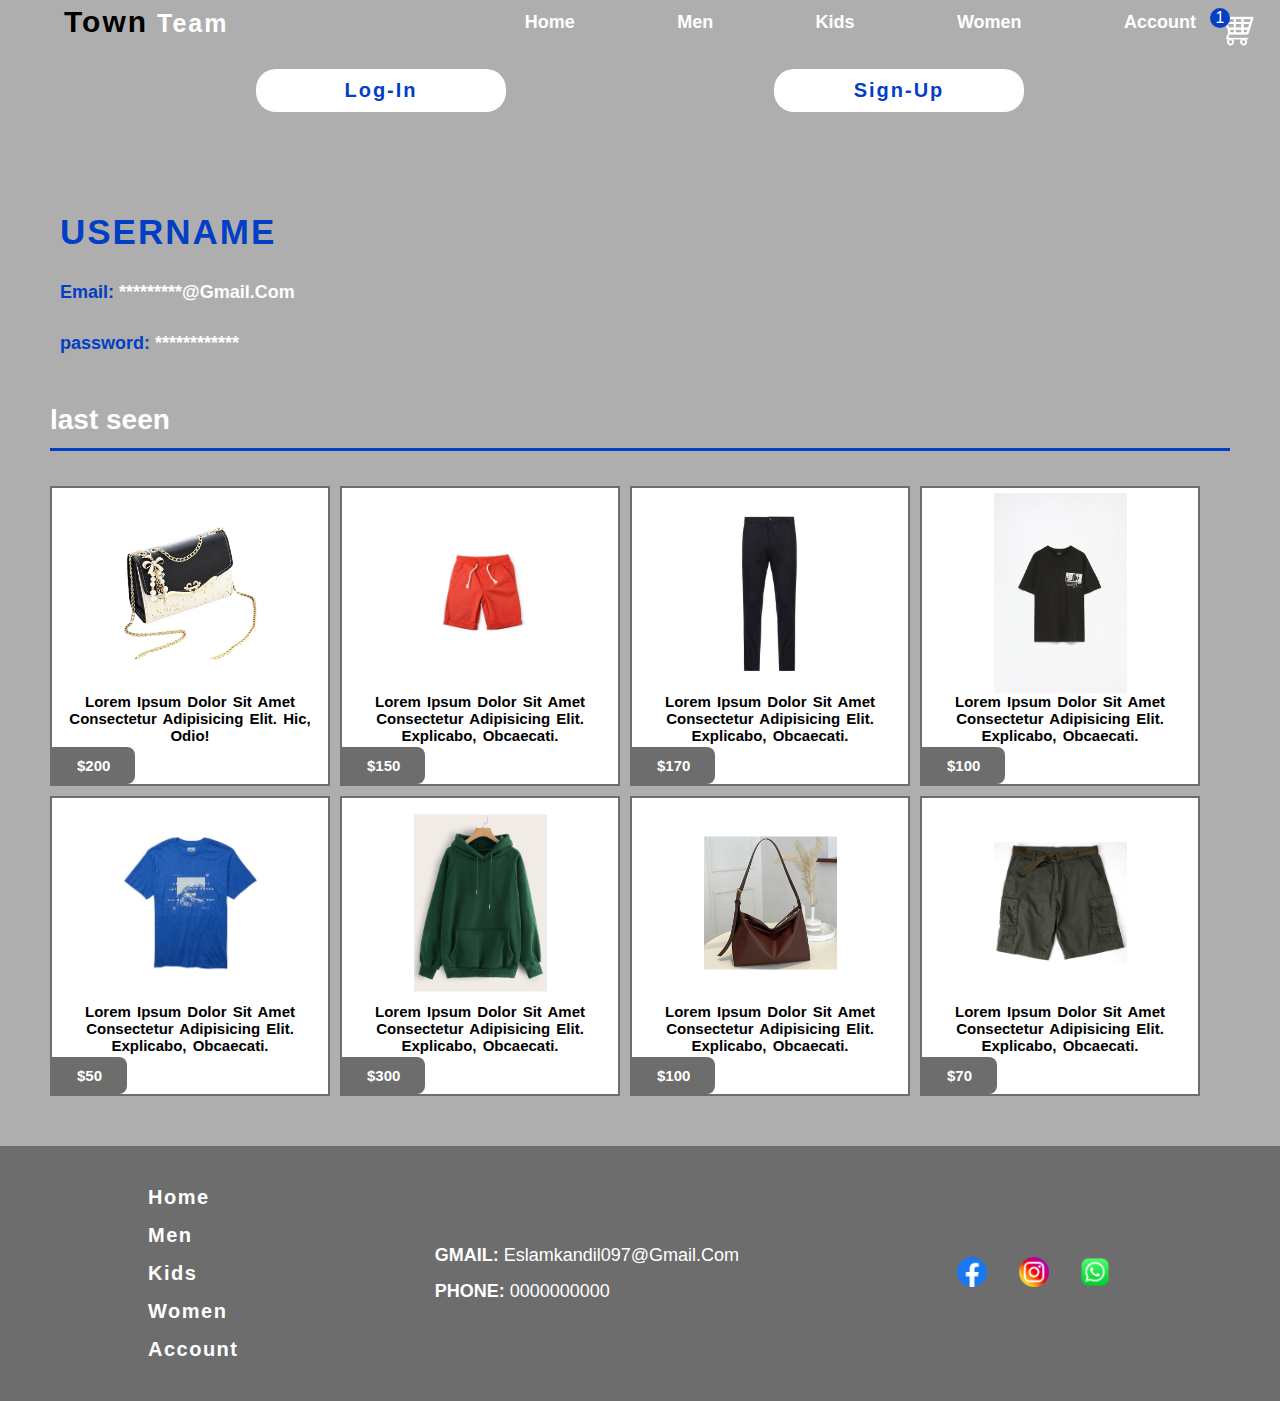
<file: account.html>
<!DOCTYPE html>
<html lang="en">
<head>
    <meta charset="UTF-8">
    <meta name="viewport" content="width=device-width, initial-scale=1.0">
    <title>Account</title>
    <link rel="stylesheet" href="account.css">
    <link rel="stylesheet" href="https://cdnjs.cloudflare.com/ajax/libs/font-awesome/6.6.0/css/all.min.css"
        integrity="sha512-Kc323vGBEqzTmouAECnVceyQqyqdsSiqLQISBL29aUW4U/M7pSPA/gEUZQqv1cwx4OnYxTxve5UMg5GT6L4JJg=="
        crossorigin="anonymous" referrerpolicy="no-referrer" />
</head>
<body>
<!-- main -->
        <main id="main">
            <div id="btn">^</div>
            <nav>
                <a class="logo" href="index.html"><span>Town</span> Team</a>
                <ul class="hideul">
                    <li><a href="index.html">home</a></li>
                    <li><a href="men.html">men</a></li>
                    <li><a href="kids.html">kids</a></li>
                    <li><a href="women.html">women</a></li>
                    <li class="account"><a href="account.html">account</a><i class="fa-solid fa-user"></i></li>
        
                </ul>
                    <div class="showing">
        <span>1</span>
          <img class="showimg-cart" width="50px" src="main-img/[CITYPNG.COM]HD Shopping Cart White Logo Icon Transparent PNG - 700x700.png" alt="">
      </div>
            </nav>
             <div class="cartitem hideallcart">
          <img class="ex" width="50px" src="icons/[CITYPNG.COM]PNG Close X Logo White Icon - 1000x1000.png" alt="">
          <table>
                    <tr>
                        <th>product</th>
                        <th>count</th>
                        <th>price</th>
                        <th>total</th>
                        <th>delete</th>
                    </tr>
                    <tbody id="tbody">
                      
                    </tbody>
                </table>
                <div class="buy">
                  <button type="submit">buy all</button>
                </div>
      </div>

            <div class="menu">
                <div class="first"></div>
                <div class="up"></div>
                <div class="down"></div>
            </div>
                    <div class="container">
                        <div class="login-signup">
                            <a href="#" class="login">
                                <p>log-in</p>
                            </a>
                            <a href="#" class="signup">
                                <p>sign-up</p>
                            </a>
                        </div>
                        <div class="account-user">
                            <div class="user-name">
                                <p>username</p>
                            </div>
                            <div class="email">
                                <p>Email:  <span>*********@gmail.com</span></p>
                            </div>
                            <div class="password">
                                <p>password: <span>************</span></p>
                            </div>
                        </div>
                        <div class="lastseen">
                            <p class="after">last seen</p>
                            <div class="cards">
<div class="card">
<div class="into">
<div class="imge">
    <img class="img" src="cothes-img/b9.jpg" alt="">
</div>
<div class="text">
    <p>Lorem ipsum dolor sit amet consectetur adipisicing elit. Hic, odio!</p>
    <div class="price">
        <p>$<span>200</span></p>
    </div>
</div>

</div>
<div class="img-cart">
<img class="cart hidecart" width="40px"
    src="main-img/[CITYPNG.COM]HD Shopping Cart White Logo Icon Transparent PNG - 700x700.png" alt="">
</div>

</div>

<div class="card">
<div class="into">
<div class="imge">
    <img src="cothes-img/s5.jpg" alt="">
</div>
<div class="text">
    <p>Lorem ipsum dolor sit amet consectetur adipisicing elit. Explicabo, obcaecati.</p>
    <div class="price">
        <p>$<span>150</span></p>
    </div>
</div>
</div>
<div class="img-cart">
<img class="cart hidecart" width="40px"
    src="main-img/[CITYPNG.COM]HD Shopping Cart White Logo Icon Transparent PNG - 700x700.png" alt="">
</div>
</div>

<div class="card">
<div class="into">
<div class="imge">
    <img src="cothes-img/p3.jpg" alt="">
</div>
<div class="text">
    <p>Lorem ipsum dolor sit amet consectetur adipisicing elit. Explicabo, obcaecati.</p>
    <div class="price">
        <p>$<span>170</span></p>
    </div>
</div>
</div>
<div class="img-cart">
<img class="cart hidecart" width="40px"
    src="main-img/[CITYPNG.COM]HD Shopping Cart White Logo Icon Transparent PNG - 700x700.png" alt="">
</div>
</div>

<div class="card">
<div class="into">
<div class="imge">
    <img src="cothes-img/th9.jpg" alt="">
</div>
<div class="text">
    <p>Lorem ipsum dolor sit amet consectetur adipisicing elit. Explicabo, obcaecati.</p>
    <div class="price">
        <p>$<span>100</span></p>
    </div>
</div>
</div>
<div class="img-cart">
<img class="cart hidecart" width="40px"
    src="main-img/[CITYPNG.COM]HD Shopping Cart White Logo Icon Transparent PNG - 700x700.png" alt="">
</div>
</div>

<div class="card">
<div class="into">
<div class="imge">
    <img src="cothes-img/th8.jpg" alt="">
</div>
<div class="text">
    <p>Lorem ipsum dolor sit amet consectetur adipisicing elit. Explicabo, obcaecati.</p>
    <div class="price">
        <p>$<span>50</span></p>
    </div>
</div>
</div>
<div class="img-cart">
<img class="cart hidecart" width="40px"
    src="main-img/[CITYPNG.COM]HD Shopping Cart White Logo Icon Transparent PNG - 700x700.png" alt="">
</div>
</div>

<div class="card">
<div class="into">
<div class="imge">
    <img src="cothes-img/sw7.jpg" alt="">
</div>
<div class="text">
    <p>Lorem ipsum dolor sit amet consectetur adipisicing elit. Explicabo, obcaecati.</p>
    <div class="price">
        <p>$<span>300</span></p>
    </div>
</div>
</div>
<div class="img-cart">
<img class="cart hidecart" width="40px"
    src="main-img/[CITYPNG.COM]HD Shopping Cart White Logo Icon Transparent PNG - 700x700.png" alt="">
</div>
</div>
<div class="card">
<div class="into">
<div class="imge">
<img src="cothes-img/b6 (6).jpg" alt="">
</div>
<div class="text">
<p>Lorem ipsum dolor sit amet consectetur adipisicing elit. Explicabo, obcaecati.</p>
<div class="price">
<p>$<span>100</span></p>
</div>
</div>
</div>
<div class="img-cart">
<img class="cart hidecart" width="40px"
src="main-img/[CITYPNG.COM]HD Shopping Cart White Logo Icon Transparent PNG - 700x700.png" alt="">
</div>
</div>

<div class="card">
<div class="into">
<div class="imge">
<img src="cothes-img/s4.jpg" alt="">
</div>
<div class="text">
<p>Lorem ipsum dolor sit amet consectetur adipisicing elit. Explicabo, obcaecati.</p>
<div class="price">
<p>$<span>70</span></p>
</div>
</div>
</div>
<div class="img-cart">
<img class="cart hidecart" width="40px"
src="main-img/[CITYPNG.COM]HD Shopping Cart White Logo Icon Transparent PNG - 700x700.png" alt="">
</div>
</div>
                            </div>
                            <div class="cart-box hidebuycar">
        <img
          class="exit"
          src="icons/[CITYPNG.COM]PNG Close X Logo White Icon - 1000x1000.png"
          alt=""
        />
        <div class="hero">
          <div class="img-box"></div>
          <div class="text">
            <div class="text-box">
              <p>
                Lorem ipsum dolor, sit amet consectetur adipisicing elit . Quam
                tenetur sint accusamus. Id, quos soluta?
              </p>
            </div>
            <div class="buy">
              <input type="number" max="5" id="count" value="1" />
              <div class="pricebox">
                
              </div>

              <button  id="buybtn" type="button">
                <span id="span" >Add to cart</span>
                <img
                  class="box"
                  src="icons/—Pngtree—vector gift box icon_4267201.png"
                  width="30px"
                  alt=""
                />
                <img
                  class="cartanimation"
                  src="main-img/[CITYPNG.COM]HD Shopping Cart White Logo Icon Transparent PNG - 700x700.png"
                  width="45px"
                  alt=""
                />
              </button>
            </div>
          </div>
        </div>
      </div>
                        </div>
        </main>
        <footer>
            <div class="hero">
                <ul>
                    <li><a href="index.html">home</a></li>
                    <li><a href="men.html">men</a></li>
                    <li><a href="kids.html">kids</a></li>
                    <li><a href="women.html">women</a></li>
                    <li class="account"><a href="account.html">account</a></li>
                </ul>
                <div class="contact">
                    <p> <span>gmail:</span> eslamkandil097@gmail.com</p>
                    <p> <span>phone:</span> 0000000000</p>
                </div>
                <div class="icons">
                    <a target="_blank" href="https://www.facebook.com/?locale=ar_AR"><img width="30px"
                            src="icons/facebook_5968764.png" alt=""></a>
                    <a target="_blank" href="https://www.instagram.com/"><img width="30px" src="icons/social_15707749.png"
                            alt=""></a>
                    <a target="_blank" href="https://web.whatsapp.com/"><img width="30px" src="icons/logo.png" alt=""></a>
                </div>
            </div>
        </footer>
<script src="Account.js"></script>

</body>
</html>
</file>
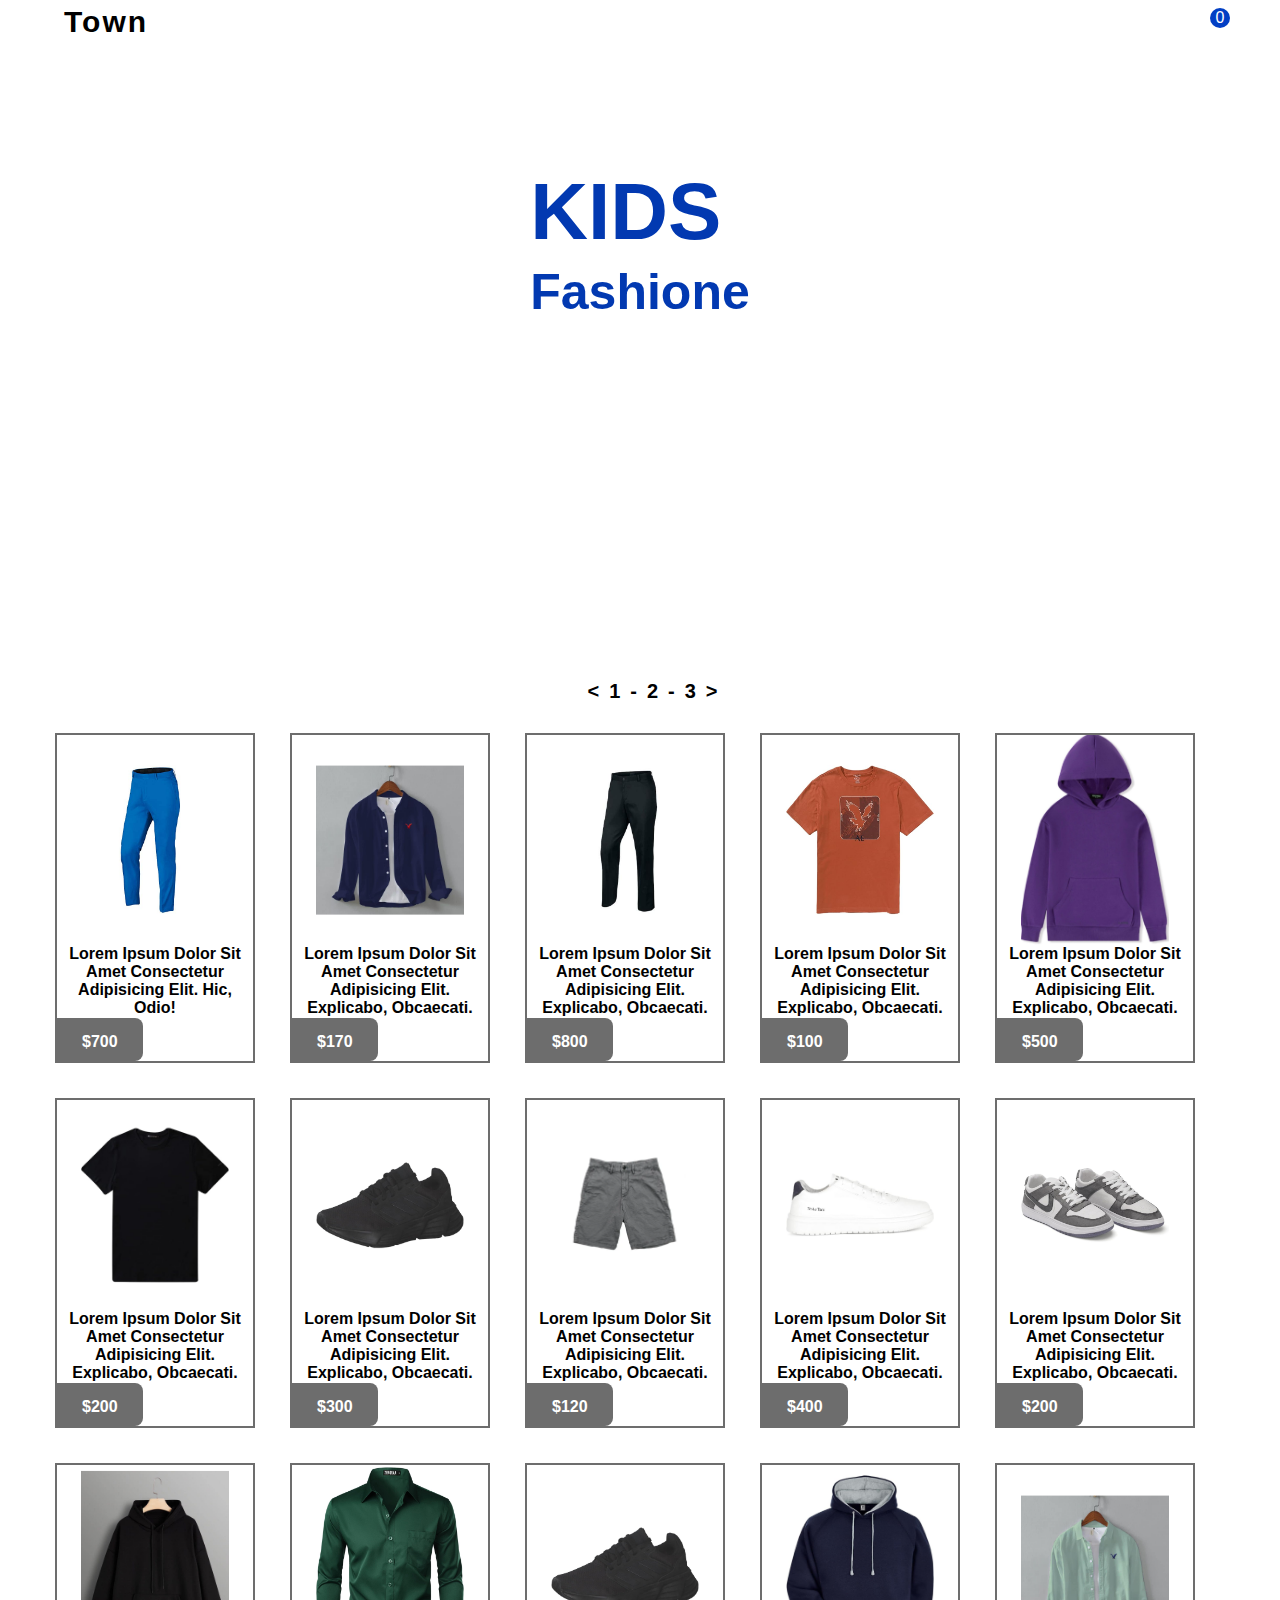
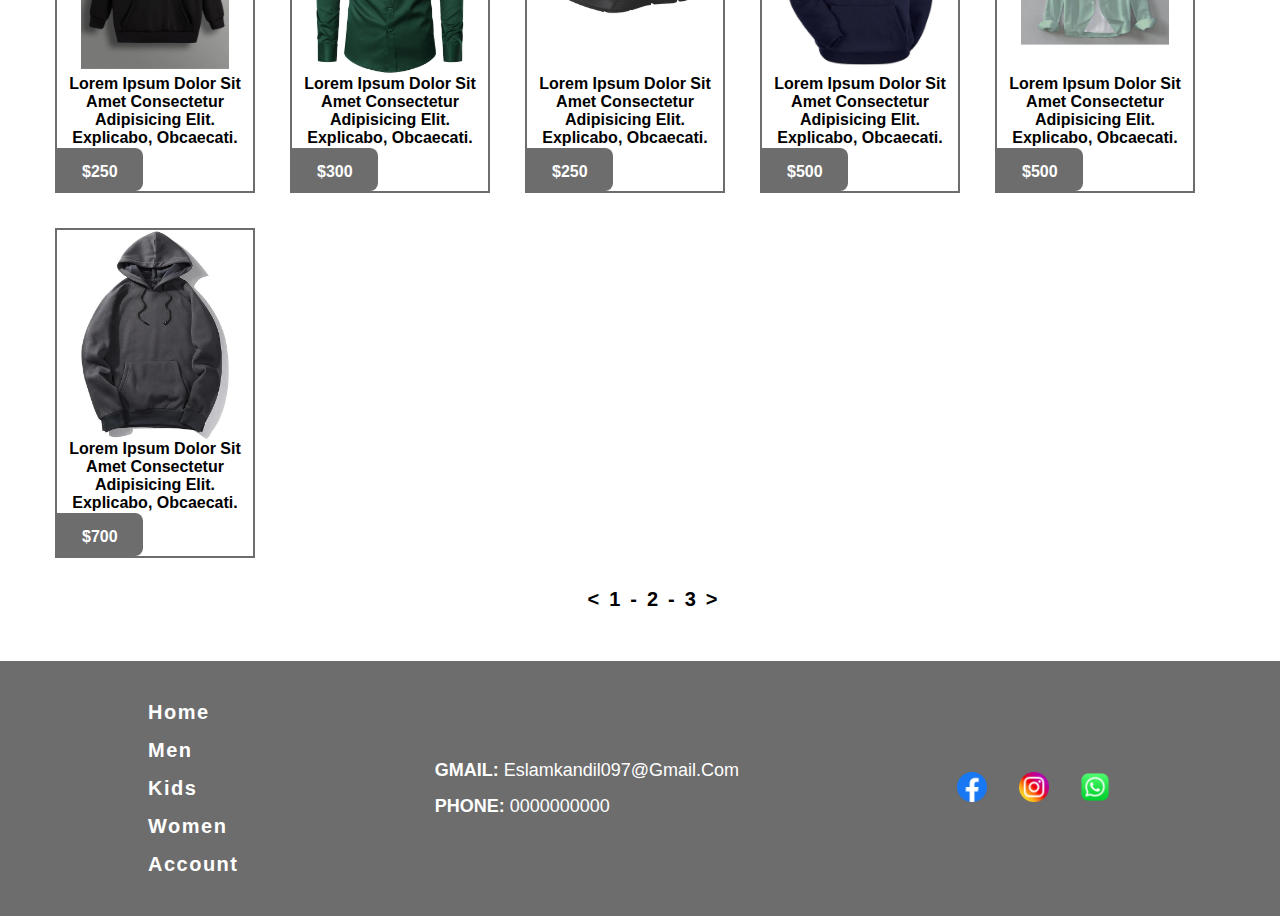
<file: kids.html>
<!DOCTYPE html>
<html lang="en">
<head>
    <meta charset="UTF-8">
    <meta name="viewport" content="width=device-width, initial-scale=1.0">
    <title>men clothes</title>
    <link rel="stylesheet" href="https://cdnjs.cloudflare.com/ajax/libs/font-awesome/6.6.0/css/all.min.css"
        integrity="sha512-Kc323vGBEqzTmouAECnVceyQqyqdsSiqLQISBL29aUW4U/M7pSPA/gEUZQqv1cwx4OnYxTxve5UMg5GT6L4JJg=="
        crossorigin="anonymous" referrerpolicy="no-referrer" />
        <link rel="stylesheet" href="style.css">
</head>
<body>
    <div id="btn">^</div>
    <main id="main">
        <nav>
            <a class="logo" href="index.html"><span>Town</span> Team</a>
            <ul class="hideul">
                <li><a href="index.html">home</a></li>
                <li><a href="men.html">men</a></li>
                <li><a href="kids.html">kids</a></li>
                <li><a href="women.html">women</a></li>
                <li class="account"><a href="account.html">account</a><i class="fa-solid fa-user"></i></li>
    
            </ul>
                <div class="showing">
        <span>0</span>
          <img class="showimg-cart" width="50px" src="main-img/[CITYPNG.COM]HD Shopping Cart White Logo Icon Transparent PNG - 700x700.png" alt="">
      </div>
        </nav>
          <div class="cartitem hideallcart">
          <img class="ex" width="50px" src="icons/[CITYPNG.COM]PNG Close X Logo White Icon - 1000x1000.png" alt="">
          <table>
                    <tr>
                        <th>product</th>
                        <th>count</th>
                        <th>price</th>
                        <th>total</th>
                        <th>delete</th>
                    </tr>
                    <tbody id="tbody">
                      
                    </tbody>
                </table>
                <div class="buy">
                  <button type="submit">buy all</button>
                </div>
      </div>
        <div class="menu">
            <div class="first"></div>
            <div class="up"></div>
            <div class="down"></div>
        </div>
        <div class="content">
            <h1>kids</h1>
            <p>fashione</p>
        </div>
    </main>


    <section class="clothes">

        <div class="clothescars">
            <div class="pages">
                <span>< </span>
                        <p id="page1" onclick="showcard(this.id)">1</p>
                        <span>-</span>
                        <p  id="page2" onclick="showcard(this.id)">2</p>
                        <span>-</span>
                        <p id="page3" onclick="showcard(this.id)">3</p>
                        <span> ></span>
            </div>

            <div class="cards" id="onecard">
                <div class="card">
<div class="into">
<div class="imge">
<img src="cothes-img/p6_.jpg" alt="">
</div>
<div class="text">
<p>Lorem ipsum dolor sit amet consectetur adipisicing elit. Hic, odio!</p>
<div class="price">
    <p  id="lastprice">$<span>700</span></p>
</div>
</div>

</div>
<div class="img-cart">
<img class="cart hidecart" width="40px"
src="main-img/[CITYPNG.COM]HD Shopping Cart White Logo Icon Transparent PNG - 700x700.png" alt="">
</div>

</div>

<div class="card">
<div class="into">
<div class="imge">
<img src="cothes-img/t4.jpg" alt="">
</div>
<div class="text">
<p>Lorem ipsum dolor sit amet consectetur adipisicing elit. Explicabo, obcaecati.</p>
<div class="price">
    <p  id="lastprice">$<span>170</span></p>
</div>
</div>
</div>
<div class="img-cart">
<img class="cart hidecart" width="40px"
src="main-img/[CITYPNG.COM]HD Shopping Cart White Logo Icon Transparent PNG - 700x700.png" alt="">
</div>
</div>

<div class="card">
<div class="into">
<div class="imge">
<img src="cothes-img/p7.jpg" alt="">
</div>
<div class="text">
<p>Lorem ipsum dolor sit amet consectetur adipisicing elit. Explicabo, obcaecati.</p>
<div class="price">
<p  id="lastprice">$<span>800</span></p>
</div>
</div>
</div>
<div class="img-cart">
<img class="cart hidecart" width="40px"
src="main-img/[CITYPNG.COM]HD Shopping Cart White Logo Icon Transparent PNG - 700x700.png" alt="">
</div>
</div>

<div class="card">
<div class="into">
<div class="imge">
<img src="cothes-img/th4.jpg" alt="">
</div>
<div class="text">
<p>Lorem ipsum dolor sit amet consectetur adipisicing elit. Explicabo, obcaecati.</p>
<div class="price">
<p  id="lastprice">$<span>100</span></p>
</div>
</div>
</div>
<div class="img-cart">
<img class="cart hidecart" width="40px"
src="main-img/[CITYPNG.COM]HD Shopping Cart White Logo Icon Transparent PNG - 700x700.png" alt="">
</div>
</div>

<div class="card">
<div class="into">
<div class="imge">
<img src="cothes-img/sw12.jpg" alt="">
</div>
<div class="text">
<p>Lorem ipsum dolor sit amet consectetur adipisicing elit. Explicabo, obcaecati.</p>
<div class="price">
<p  id="lastprice">$<span>500</span></p>
</div>
</div>
</div>
<div class="img-cart">
<img class="cart hidecart" width="40px"
src="main-img/[CITYPNG.COM]HD Shopping Cart White Logo Icon Transparent PNG - 700x700.png" alt="">
</div>
</div>

<div class="card">
<div class="into">
<div class="imge">
<img src="cothes-img/th1.jpg" alt="">
</div>
<div class="text">
<p>Lorem ipsum dolor sit amet consectetur adipisicing elit. Explicabo, obcaecati.</p>
<div class="price">
<p  id="lastprice">$<span>200</span></p>
</div>
</div>
</div>
<div class="img-cart">
<img class="cart hidecart" width="40px"
src="main-img/[CITYPNG.COM]HD Shopping Cart White Logo Icon Transparent PNG - 700x700.png" alt="">
</div>
</div>

<div class="card">
<div class="into">
<div class="imge">
<img src="cothes-img/sh2.jpg" alt="">
</div>
<div class="text">
<p>Lorem ipsum dolor sit amet consectetur adipisicing elit. Explicabo, obcaecati.</p>
<div class="price">
<p  id="lastprice">$<span>300</span></p>
</div>
</div>
</div>
<div class="img-cart">
<img class="cart hidecart" width="40px"
src="main-img/[CITYPNG.COM]HD Shopping Cart White Logo Icon Transparent PNG - 700x700.png" alt="">
</div>
</div>

<div class="card">
<div class="into">
<div class="imge">
<img src="cothes-img/s2.jpg">
</div>
<div class="text">
<p>Lorem ipsum dolor sit amet consectetur adipisicing elit. Explicabo, obcaecati.</p>
<div class="price">
<p  id="lastprice">$<span>120</span></p>
</div>
</div>
</div>
<div class="img-cart">
<img class="cart hidecart" width="40px"
src="main-img/[CITYPNG.COM]HD Shopping Cart White Logo Icon Transparent PNG - 700x700.png" alt="">
</div>
</div>

<div class="card">
<div class="into">
<div class="imge">
<img src="cothes-img/sh1.jpg">
</div>
<div class="text">
<p>Lorem ipsum dolor sit amet consectetur adipisicing elit. Explicabo, obcaecati.</p>
<div class="price">
<p  id="lastprice">$<span>400</span></p>
</div>
</div>
</div>
<div class="img-cart">
<img class="cart hidecart" width="40px"
src="main-img/[CITYPNG.COM]HD Shopping Cart White Logo Icon Transparent PNG - 700x700.png" alt="">
</div>
</div>

<div class="card">
<div class="into">
<div class="imge">
<img src="cothes-img/sh4.jpg" alt="">
</div>
<div class="text">
<p>Lorem ipsum dolor sit amet consectetur adipisicing elit. Explicabo, obcaecati.</p>
<div class="price">
<p  id="lastprice">$<span>200</span></p>
</div>
</div>
</div>
<div class="img-cart">
<img class="cart hidecart" width="40px"
src="main-img/[CITYPNG.COM]HD Shopping Cart White Logo Icon Transparent PNG - 700x700.png" alt="">
</div>
</div>

<div class="card">
<div class="into">
<div class="imge">
<img src="cothes-img/sw10.jpg" alt="">
</div>
<div class="text">
<p>Lorem ipsum dolor sit amet consectetur adipisicing elit. Explicabo, obcaecati.</p>
<div class="price">
<p  id="lastprice">$<span>250</span></p>
</div>
</div>
</div>
<div class="img-cart">
<img class="cart hidecart" width="40px"
src="main-img/[CITYPNG.COM]HD Shopping Cart White Logo Icon Transparent PNG - 700x700.png" alt="">
</div>
</div>

<div class="card">
<div class="into">
<div class="imge">
<img src="cothes-img/t3.jpg">
</div>
<div class="text">
<p >Lorem ipsum dolor sit amet consectetur adipisicing elit. Explicabo, obcaecati.</p>
<div class="price">
<p  id="lastprice">$<span>300</span></p>
</div>
</div>
</div>
<div class="img-cart">
<img class="cart hidecart" width="40px"
src="main-img/[CITYPNG.COM]HD Shopping Cart White Logo Icon Transparent PNG - 700x700.png" alt="">
</div>
</div>

<div class="card">
<div class="into">
<div class="imge">
<img src="cothes-img/sh2.jpg">
</div>
<div class="text">
<p>Lorem ipsum dolor sit amet consectetur adipisicing elit. Explicabo, obcaecati.</p>
<div class="price">
<p  id="lastprice">$<span>250</span></p>
</div>
</div>
</div>
<div class="img-cart">
<img class="cart hidecart" width="40px"
src="main-img/[CITYPNG.COM]HD Shopping Cart White Logo Icon Transparent PNG - 700x700.png" alt="">
</div>
</div>

<div class="card">
<div class="into">
<div class="imge">
<img src="cothes-img/sw2.jpg">
</div>
<div class="text">
<p>Lorem ipsum dolor sit amet consectetur adipisicing elit. Explicabo, obcaecati.</p>
<div class="price">
<p  id="lastprice">$<span>500</span></p>
</div>
</div>
</div>
<div class="img-cart">
<img class="cart hidecart" width="40px"
src="main-img/[CITYPNG.COM]HD Shopping Cart White Logo Icon Transparent PNG - 700x700.png" alt="">
</div>
</div>

<div class="card">
<div class="into">
<div class="imge">
<img src="cothes-img/t5.jpg"
    alt="">
</div>
<div class="text">
<p>Lorem ipsum dolor sit amet consectetur adipisicing elit. Explicabo, obcaecati.</p>
<div class="price">
<p  id="lastprice">$<span>500</span></p>
</div>
</div>
</div>
<div class="img-cart">
<img class="cart hidecart" width="40px"
src="main-img/[CITYPNG.COM]HD Shopping Cart White Logo Icon Transparent PNG - 700x700.png" alt="">
</div>
</div>

<div class="card">
<div class="into">
<div class="imge">
<img src="cothes-img/sw3.jpg" alt="">
</div>
<div class="text">
<p>Lorem ipsum dolor sit amet consectetur adipisicing elit. Explicabo, obcaecati.</p>
<div class="price">
<p  id="lastprice">$<span>700</span></p>
</div>
</div>
</div>
<div class="img-cart">
<img class="cart hidecart" width="40px"
src="main-img/[CITYPNG.COM]HD Shopping Cart White Logo Icon Transparent PNG - 700x700.png" alt="">
</div>
</div>
            </div>

           <div class="cards" id="onecard">
            <div class="card" >
                <div class="into">
                    <div class="imge">
                        <img src="cothes-img/p1.jpg" alt="">
                    </div>
                    <div class="text">
                        <p>Lorem ipsum dolor sit amet consectetur adipisicing elit. Hic, odio!</p>
                        <div class="price">
                            <p  id="lastprice">$<span>550</span></p>
                        </div>
                    </div>
            
                </div>
                <div class="img-cart">
                    <img class="cart hidecart" width="40px" 
                        src="main-img/[CITYPNG.COM]HD Shopping Cart White Logo Icon Transparent PNG - 700x700.png" alt="">
                </div>
            
            </div>
            
            <div class="card" >
                <div class="into">
                    <div class="imge">
                        <img src="cothes-img/s5.jpg" alt="">
                    </div>
                    <div class="text">
                        <p>Lorem ipsum dolor sit amet consectetur adipisicing elit. Explicabo, obcaecati.</p>
                        <div class="price">
                            <p  id="lastprice">$<span>150</span></p>
                        </div>
                    </div>
                </div>
                <div class="img-cart">
                    <img class="cart hidecart" width="40px" 
                        src="main-img/[CITYPNG.COM]HD Shopping Cart White Logo Icon Transparent PNG - 700x700.png" alt="">
                </div>
            </div>
            
            <div class="card" >
                <div class="into">
                    <div class="imge">
                        <img src="cothes-img/p3.jpg" alt="">
                    </div>
                    <div class="text">
                        <p>Lorem ipsum dolor sit amet consectetur adipisicing elit. Explicabo, obcaecati.</p>
                        <div class="price">
                            <p  id="lastprice">$<span>170</span></p>
                        </div>
                    </div>
                </div>
                <div class="img-cart">
                    <img class="cart hidecart" width="40px" 
                        src="main-img/[CITYPNG.COM]HD Shopping Cart White Logo Icon Transparent PNG - 700x700.png" alt="">
                </div>
            </div>
            
            <div class="card" >
                <div class="into">
                    <div class="imge">
                        <img src="cothes-img/th9.jpg" alt="">
                    </div>
                    <div class="text">
                        <p>Lorem ipsum dolor sit amet consectetur adipisicing elit. Explicabo, obcaecati.</p>
                        <div class="price">
                            <p  id="lastprice">$<span>100</span></p>
                        </div>
                    </div>
                </div>
                <div class="img-cart">
                    <img class="cart hidecart" width="40px"
                        src="main-img/[CITYPNG.COM]HD Shopping Cart White Logo Icon Transparent PNG - 700x700.png" alt="">
                </div>
            </div>
            
            <div class="card" >
                <div class="into">
                    <div class="imge">
                        <img src="cothes-img/th8.jpg" alt="">
                    </div>
                    <div class="text">
                        <p>Lorem ipsum dolor sit amet consectetur adipisicing elit. Explicabo, obcaecati.</p>
                        <div class="price">
                            <p  id="lastprice">$<span>50</span></p>
                        </div>
                    </div>
                </div>
                <div class="img-cart">
                    <img class="cart hidecart" width="40px" 
                        src="main-img/[CITYPNG.COM]HD Shopping Cart White Logo Icon Transparent PNG - 700x700.png" alt="">
                </div>
            </div>
            
            <div class="card" >
                <div class="into">
                    <div class="imge">
                        <img src="cothes-img/sw7.jpg" alt="">
                    </div>
                    <div class="text">
                        <p>Lorem ipsum dolor sit amet consectetur adipisicing elit. Explicabo, obcaecati.</p>
                        <div class="price">
                            <p  id="lastprice">$<span>300</span></p>
                        </div>
                    </div>
                </div>
                <div class="img-cart">
                    <img class="cart hidecart" width="40px" 
                        src="main-img/[CITYPNG.COM]HD Shopping Cart White Logo Icon Transparent PNG - 700x700.png" alt="">
                </div>
            </div>
            
            <div class="card" >
                <div class="into">
                    <div class="imge">
                        <img src="cothes-img/p2.jpg" alt="">
                    </div>
                    <div class="text">
                        <p>Lorem ipsum dolor sit amet consectetur adipisicing elit. Explicabo, obcaecati.</p>
                        <div class="price">
                            <p  id="lastprice">$<span>400</span></p>
                        </div>
                    </div>
                </div>
                <div class="img-cart">
                    <img class="cart hidecart" width="40px"
                        src="main-img/[CITYPNG.COM]HD Shopping Cart White Logo Icon Transparent PNG - 700x700.png" alt="">
                </div>
            </div>
            
            <div class="card" >
                <div class="into">
                    <div class="imge">
                        <img src="cothes-img/sw1.jpg" alt="">
                    </div>
                    <div class="text">
                        <p>Lorem ipsum dolor sit amet consectetur adipisicing elit. Explicabo, obcaecati.</p>
                        <div class="price">
                            <p  id="lastprice">$<span>400</span></p>
                        </div>
                    </div>
                </div>
                <div class="img-cart">
                    <img class="cart hidecart" width="40px" 
                        src="main-img/[CITYPNG.COM]HD Shopping Cart White Logo Icon Transparent PNG - 700x700.png" alt="">
                </div>
            </div>
            
            <div class="card" >
                <div class="into">
                    <div class="imge">
                        <img src="cothes-img/s4.jpg" alt="">
                    </div>
                    <div class="text">
                        <p>Lorem ipsum dolor sit amet consectetur adipisicing elit. Explicabo, obcaecati.</p>
                        <div class="price">
                            <p  id="lastprice">$<span>70</span></p>
                        </div>
                    </div>
                </div>
                <div class="img-cart">
                    <img class="cart hidecart" width="40px" 
                        src="main-img/[CITYPNG.COM]HD Shopping Cart White Logo Icon Transparent PNG - 700x700.png" alt="">
                </div>
            </div>
            
            <div class="card" >
                <div class="into">
                    <div class="imge">
                        <img src="cothes-img/sh5.jpg" alt="">
                    </div>
                    <div class="text">
                        <p>Lorem ipsum dolor sit amet consectetur adipisicing elit. Explicabo, obcaecati.</p>
                        <div class="price">
                            <p  id="lastprice">$<span>200</span></p>
                        </div>
                    </div>
                </div>
                <div class="img-cart">
                    <img class="cart hidecart" width="40px" 
                        src="main-img/[CITYPNG.COM]HD Shopping Cart White Logo Icon Transparent PNG - 700x700.png" alt="">
                </div>
            </div>
            
            <div class="card" >
                <div class="into">
                    <div class="imge">
                        <img src="cothes-img/sw9.jpg" alt="">
                    </div>
                    <div class="text">
                        <p>Lorem ipsum dolor sit amet consectetur adipisicing elit. Explicabo, obcaecati.</p>
                        <div class="price">
                            <p  id="lastprice">$<span>350</span></p>
                        </div>
                    </div>
                </div>
                <div class="img-cart">
                    <img class="cart hidecart" width="40px" 
                        src="main-img/[CITYPNG.COM]HD Shopping Cart White Logo Icon Transparent PNG - 700x700.png" alt="">
                </div>
            </div>
            
            <div class="card" >
                <div class="into">
                    <div class="imge">
                        <img src="cothes-img/t1.jpg" alt="">
                    </div>
                    <div class="text">
                        <p>Lorem ipsum dolor sit amet consectetur adipisicing elit. Explicabo, obcaecati.</p>
                        <div class="price">
                            <p  id="lastprice">$<span>200</span></p>
                        </div>
                    </div>
                </div>
                <div class="img-cart">
                    <img class="cart hidecart" width="40px" 
                        src="main-img/[CITYPNG.COM]HD Shopping Cart White Logo Icon Transparent PNG - 700x700.png" alt="">
                </div>
            </div>
            
            <div class="card" >
                <div class="into">
                    <div class="imge">
                        <img src="cothes-img/s3.jpg" alt="">
                    </div>
                    <div class="text">
                        <p>Lorem ipsum dolor sit amet consectetur adipisicing elit. Explicabo, obcaecati.</p>
                        <div class="price">
                            <p  id="lastprice">$<span>100</span></p>
                        </div>
                    </div>
                </div>
                <div class="img-cart">
                    <img class="cart hidecart" width="40px" 
                        src="main-img/[CITYPNG.COM]HD Shopping Cart White Logo Icon Transparent PNG - 700x700.png" alt="">
                </div>
            </div>
            
            <div class="card" >
                <div class="into">
                    <div class="imge">
                        <img src="cothes-img/sw4.jpg" alt="">
                    </div>
                    <div class="text">
                        <p>Lorem ipsum dolor sit amet consectetur adipisicing elit. Explicabo, obcaecati.</p>
                        <div class="price">
                            <p  id="lastprice">$<span>400</span></p>
                        </div>
                    </div>
                </div>
                <div class="img-cart"> 
                    <img class="cart hidecart" width="40px" 
                        src="main-img/[CITYPNG.COM]HD Shopping Cart White Logo Icon Transparent PNG - 700x700.png" alt="">
                </div>
            </div>
            
            <div class="card" >
                <div class="into">
                    <div class="imge">
                        <img src="cothes-img/t2_werkpants_mens_sand_flat_lay_8ef2f98e-2d28-4d79-9661-ccab84a67cf3.webp" alt="">
                    </div>
                    <div class="text">
                        <p>Lorem ipsum dolor sit amet consectetur adipisicing elit. Explicabo, obcaecati.</p>
                        <div class="price">
                            <p  id="lastprice">$<span>200</span></p>
                        </div>
                    </div>
                </div>
                <div class="img-cart">
                    <img class="cart hidecart" width="40px" 
                        src="main-img/[CITYPNG.COM]HD Shopping Cart White Logo Icon Transparent PNG - 700x700.png" alt="">
                </div>
            </div>
            
            <div class="card" >
                <div class="into">
                    <div class="imge">
                        <img src="cothes-img/th5.jpg" alt="">
                    </div>
                    <div class="text">
                        <p>Lorem ipsum dolor sit amet consectetur adipisicing elit. Explicabo, obcaecati.</p>
                        <div class="price">
                            <p  id="lastprice">$<span>100</span></p>
                        </div>
                    </div>
                </div>
                <div class="img-cart">
                    <img class="cart hidecart" width="40px"
                        src="main-img/[CITYPNG.COM]HD Shopping Cart White Logo Icon Transparent PNG - 700x700.png" alt="">
                </div>
            </div>
            </div>

            

            <div class="cards" id="onecard">
                <div class="card">
<div class="into">
<div class="imge">
<img src="cothes-img/th2.jpg">
</div>
<div class="text">
<p>Lorem ipsum dolor sit amet consectetur adipisicing elit. Hic, odio!</p>
<div class="price">
<p  id="lastprice">$<span>250</span></p>
</div>
</div>

</div>
<div class="img-cart">
<img class="cart hidecart" width="40px"
src="main-img/[CITYPNG.COM]HD Shopping Cart White Logo Icon Transparent PNG - 700x700.png" alt="">
</div>

</div>

<div class="card">
<div class="into">
<div class="imge">
<img src="cothes-img/sw5.jpg" alt="">
</div>
<div class="text">
<p>Lorem ipsum dolor sit amet consectetur adipisicing elit. Explicabo, obcaecati.</p>
<div class="price">
<p  id="lastprice">$<span>300</span></p>
</div>
</div>
</div>
<div class="img-cart">
<img class="cart hidecart" width="40px"
src="main-img/[CITYPNG.COM]HD Shopping Cart White Logo Icon Transparent PNG - 700x700.png" alt="">
</div>
</div>

<div class="card">
<div class="into">
<div class="imge">
<img src="cothes-img/sh2.jpg">
</div>
<div class="text">
<p>Lorem ipsum dolor sit amet consectetur adipisicing elit. Explicabo, obcaecati.</p>
<div class="price">
<p  id="lastprice">$<span>200</span></p>
</div>
</div>
</div>
<div class="img-cart">
<img class="cart hidecart" width="40px"
src="main-img/[CITYPNG.COM]HD Shopping Cart White Logo Icon Transparent PNG - 700x700.png" alt="">
</div>
</div>

<div class="card">
<div class="into">
<div class="imge">
<img src="cothes-img/th9.jpg" alt="">
</div>
<div class="text">
<p>Lorem ipsum dolor sit amet consectetur adipisicing elit. Explicabo, obcaecati.</p>
<div class="price">
<p  id="lastprice">$<span>100</span></p>
</div>
</div>
</div>
<div class="img-cart">
<img class="cart hidecart" width="40px"
src="main-img/[CITYPNG.COM]HD Shopping Cart White Logo Icon Transparent PNG - 700x700.png" alt="">
</div>
</div>

<div class="card">
<div class="into">
<div class="imge">
<img src="cothes-img/th3.jpg">
</div>
<div class="text">
<p>Lorem ipsum dolor sit amet consectetur adipisicing elit. Explicabo, obcaecati.</p>
<div class="price">
<p  id="lastprice">$<span>150</span></p>
</div>
</div>
</div>
<div class="img-cart">
<img class="cart hidecart" width="40px"
src="main-img/[CITYPNG.COM]HD Shopping Cart White Logo Icon Transparent PNG - 700x700.png" alt="">
</div>
</div>

<div class="card">
<div class="into">
<div class="imge">
<img src="cothes-img/sw6.jpg">
</div>
<div class="text">
<p>Lorem ipsum dolor sit amet consectetur adipisicing elit. Explicabo, obcaecati.</p>
<div class="price">
<p  id="lastprice">$<span>600</span></p>
</div>
</div>
</div>
<div class="img-cart">
<img class="cart hidecart" width="40px"
src="main-img/[CITYPNG.COM]HD Shopping Cart White Logo Icon Transparent PNG - 700x700.png" alt="">
</div>
</div>

<div class="card">
<div class="into">
<div class="imge">
<img src="cothes-img/sw8.jpg">
</div>
<div class="text">
<p>Lorem ipsum dolor sit amet consectetur adipisicing elit. Explicabo, obcaecati.</p>
<div class="price">
<p  id="lastprice">$<span>300</span></p>
</div>
</div>
</div>
<div class="img-cart">
<img class="cart hidecart" width="40px"
src="main-img/[CITYPNG.COM]HD Shopping Cart White Logo Icon Transparent PNG - 700x700.png" alt="">
</div>
</div>

<div class="card">
<div class="into">
<div class="imge">
<img src="cothes-img/sw1.jpg" alt="">
</div>
<div class="text">
<p>Lorem ipsum dolor sit amet consectetur adipisicing elit. Explicabo, obcaecati.</p>
<div class="price">
<p  id="lastprice">$<span>400</span></p>
</div>
</div>
</div>
<div class="img-cart">
<img class="cart hidecart" width="40px"
src="main-img/[CITYPNG.COM]HD Shopping Cart White Logo Icon Transparent PNG - 700x700.png" alt="">
</div>
</div>

<div class="card">
<div class="into">
<div class="imge">
<img src="cothes-img/s4.jpg" alt="">
</div>
<div class="text">
<p>Lorem ipsum dolor sit amet consectetur adipisicing elit. Explicabo, obcaecati.</p>
<div class="price">
<p  id="lastprice">$<span>70</span></p>
</div>
</div>
</div>
<div class="img-cart">
<img class="cart hidecart" width="40px"
src="main-img/[CITYPNG.COM]HD Shopping Cart White Logo Icon Transparent PNG - 700x700.png" alt="">
</div>
</div>

<div class="card">
<div class="into">
<div class="imge">
<img src="cothes-img/sh5.jpg" alt="">
</div>
<div class="text">
<p>Lorem ipsum dolor sit amet consectetur adipisicing elit. Explicabo, obcaecati.</p>
<div class="price">
<p  id="lastprice">$<span>200</span></p>
</div>
</div>
</div>
<div class="img-cart">
<img class="cart hidecart" width="40px"
src="main-img/[CITYPNG.COM]HD Shopping Cart White Logo Icon Transparent PNG - 700x700.png" alt="">
</div>
</div>

<div class="card">
<div class="into">
<div class="imge">
<img src="cothes-img/sw9.jpg" alt="">
</div>
<div class="text">
<p>Lorem ipsum dolor sit amet consectetur adipisicing elit. Explicabo, obcaecati.</p>
<div class="price">
<p  id="lastprice">$<span>350</span></p>
</div>
</div>
</div>
<div class="img-cart">
<img class="cart hidecart" width="40px"
src="main-img/[CITYPNG.COM]HD Shopping Cart White Logo Icon Transparent PNG - 700x700.png" alt="">
</div>
</div>

<div class="card">
<div class="into">
<div class="imge">
<img src="cothes-img/t1.jpg" alt="">
</div>
<div class="text">
<p>Lorem ipsum dolor sit amet consectetur adipisicing elit. Explicabo, obcaecati.</p>
<div class="price">
<p  id="lastprice">$<span>200</span></p>
</div>
</div>
</div>
<div class="img-cart">
<img class="cart hidecart" width="40px"
src="main-img/[CITYPNG.COM]HD Shopping Cart White Logo Icon Transparent PNG - 700x700.png" alt="">
</div>
</div>

<div class="card">
<div class="into">
<div class="imge">
<img src="cothes-img/s3.jpg" alt="">
</div>
<div class="text">
<p>Lorem ipsum dolor sit amet consectetur adipisicing elit. Explicabo, obcaecati.</p>
<div class="price">
<p  id="lastprice">$<span>170</span></p>
</div>
</div>
</div>
<div class="img-cart">
<img class="cart hidecart" width="40px"
src="main-img/[CITYPNG.COM]HD Shopping Cart White Logo Icon Transparent PNG - 700x700.png" alt="">
</div>
</div>

<div class="card">
<div class="into">
<div class="imge">
<img src="cothes-img/sw11.jpg" alt="">
</div>
<div class="text">
<p>Lorem ipsum dolor sit amet consectetur adipisicing elit. Explicabo, obcaecati.</p>
<div class="price">
<p  id="lastprice">$<span>550</span></p>
</div>
</div>
</div>
<div class="img-cart">
<img class="cart hidecart" width="40px"
src="main-img/[CITYPNG.COM]HD Shopping Cart White Logo Icon Transparent PNG - 700x700.png" alt="">
</div>
</div>

<div class="card">
<div class="into">
<div class="imge">
<img src="cothes-img/t2_werkpants_mens_sand_flat_lay_8ef2f98e-2d28-4d79-9661-ccab84a67cf3.webp" alt="">
</div>
<div class="text">
<p>Lorem ipsum dolor sit amet consectetur adipisicing elit. Explicabo, obcaecati.</p>
<div class="price">
<p  id="lastprice">$<span>180</span></p>
</div>
</div>
</div>
<div class="img-cart">
<img class="cart hidecart" width="40px"
src="main-img/[CITYPNG.COM]HD Shopping Cart White Logo Icon Transparent PNG - 700x700.png" alt="">
</div>
</div>

<div class="card">
<div class="into">
<div class="imge">
<img src="cothes-img/th5.jpg" alt="">
</div>
<div class="text">
<p>Lorem ipsum dolor sit amet consectetur adipisicing elit. Explicabo, obcaecati.</p>
<div class="price">
<p  id="lastprice">$<span>120</span></p>
</div>
</div>
</div>
<div class="img-cart">
<img class="cart hidecart" width="40px"
src="main-img/[CITYPNG.COM]HD Shopping Cart White Logo Icon Transparent PNG - 700x700.png" alt="">
</div>
</div>
            </div>
            
            <div class="pages">
                <span><</span>
                        <p  id="page1" onclick="showcard(this.id)" >1</p>
                        <span>-</span>
                        <p   id="page2" onclick="showcard(this.id)">2</p>
                        <span>-</span>
                        <p id="page3" onclick="showcard(this.id)">3</p>
                        <span> ></span>
            </div>  

            <div class="cart-box hidebuycar">
                <img class="exit" src="icons/[CITYPNG.COM]PNG Close X Logo White Icon - 1000x1000.png" alt="">
                <div class="hero">
            
                    <div class="img-box ">
                        <!-- <img src="cothes-img/b2.jpg"> -->
                    </div>
                    <div class="text">
                        <div class="text-box">
                            <p>Lorem ipsum dolor, sit amet consectetur adipisicing elit
                                . Quam tenetur sint accusamus. Id, quos soluta?</p>
                        </div>
                        <div class="buy">
                            <input type="number" max="5" id="count" value="1">
                             <div class="pricebox">
                            <p id="allprice">$350</p>
                            </div>
                              <button id="buybtn" type="button">
                <span id="span">Add to cart</span>
                
                <img class="box" src="icons/—Pngtree—vector gift box icon_4267201.png" width="30px" alt="">
                <img class="cartanimation" src="main-img/[CITYPNG.COM]HD Shopping Cart White Logo Icon Transparent PNG - 700x700.png" width="45px" alt="">
              </button>
                        </div>
                    </div>
                </div>
            </div>
        </div>
    </section>

    <footer>
        <div class="hero">
            <ul>
                <li><a href="index.html">home</a></li>
                <li><a href="men.html">men</a></li>
                <li><a href="kids.html">kids</a></li>
                <li><a href="women.html">women</a></li>
                <li class="account"><a href="account.html">account</a></li>
            </ul>
            <div class="contact">
                <p> <span>gmail:</span> eslamkandil097@gmail.com</p>
                <p> <span>phone:</span> 0000000000</p>
            </div>
            <div class="icons">
                <a target="_blank" href="https://www.facebook.com/?locale=ar_AR"><img width="30px" src="icons/facebook_5968764.png"
                        alt=""></a>
                <a target="_blank" href="https://www.instagram.com/"><img width="30px" src="icons/social_15707749.png" alt=""></a>
                <a target="_blank" href="https://web.whatsapp.com/"><img width="30px" src="icons/logo.png" alt=""></a>
            </div>
        </div>
    </footer>
    <script src="clothe.js"></script>
</body>
</html>
</file>
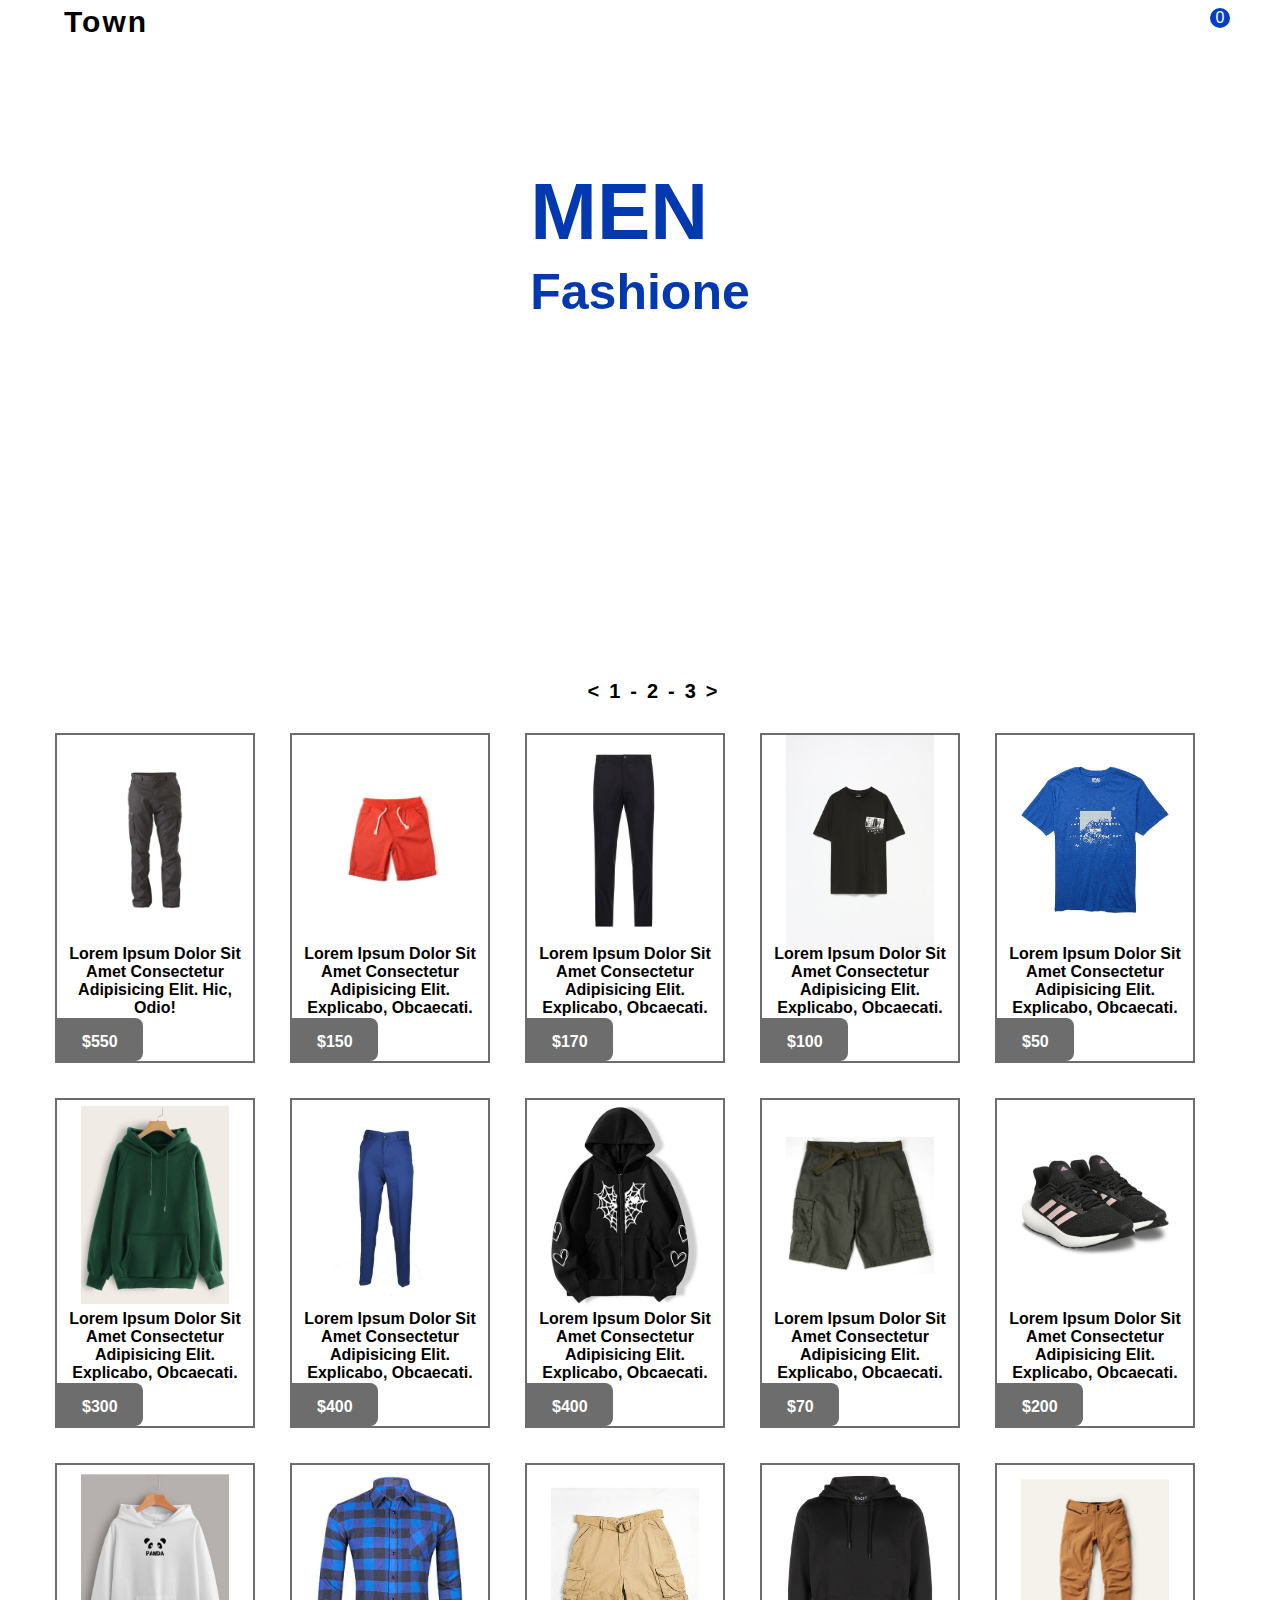
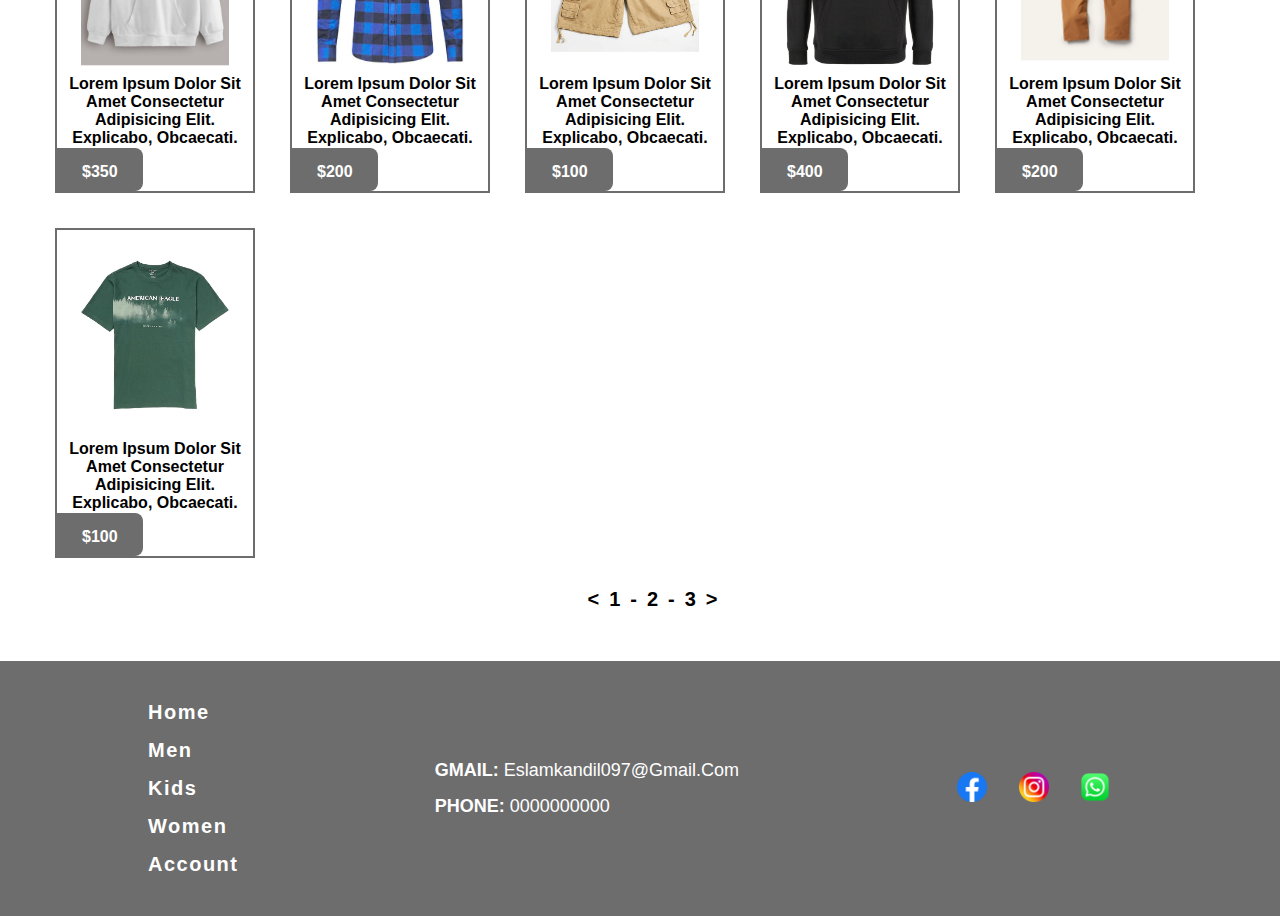
<file: men.html>
<!DOCTYPE html>
<html lang="en">
<head>
    <meta charset="UTF-8">
    <meta name="viewport" content="width=device-width, initial-scale=1.0">
    <title>men clothes</title>
    <link rel="stylesheet" href="https://cdnjs.cloudflare.com/ajax/libs/font-awesome/6.6.0/css/all.min.css"
        integrity="sha512-Kc323vGBEqzTmouAECnVceyQqyqdsSiqLQISBL29aUW4U/M7pSPA/gEUZQqv1cwx4OnYxTxve5UMg5GT6L4JJg=="
        crossorigin="anonymous" referrerpolicy="no-referrer" />
        <link rel="stylesheet" href="style.css">
</head>
<body>
    <div id="btn">^</div>
    <main id="main">
        <nav>
            <a class="logo" href="index.html"><span>Town</span> Team</a>
            <ul class="hideul">
                <li><a href="index.html">home</a></li>
                <li><a href="men.html">men</a></li>
                <li><a href="kids.html">kids</a></li>
                <li><a href="women.html">women</a></li>
                <li class="account"><a href="account.html">account</a><i class="fa-solid fa-user"></i></li>
    
            </ul>
                <div class="showing">
        <span>0</span>
          <img class="showimg-cart" width="50px" src="main-img/[CITYPNG.COM]HD Shopping Cart White Logo Icon Transparent PNG - 700x700.png" alt="">
      </div>
        </nav>
             <div class="cartitem hideallcart">
          <img class="ex" width="50px" src="icons/[CITYPNG.COM]PNG Close X Logo White Icon - 1000x1000.png" alt="">
          <table>
                    <tr>
                        <th>product</th>
                        <th>count</th>
                        <th>price</th>
                        <th>total</th>
                        <th>delete</th>
                    </tr>
                    <tbody id="tbody">
                      
                    </tbody>
                </table>
                <div class="buy">
                  <button type="submit">buy all</button>
                </div>
      </div>
        <div class="menu">
            <div class="first"></div>
            <div class="up"></div>
            <div class="down"></div>
        </div>
        <div class="content">
            <h1>men</h1>
            <p>fashione</p>
        </div>
    </main>
    <section class="clothes">

        <div class="clothescars">
            <div class="pages">
                <span>< </span>
                        <p id="page1" onclick="showcard(this.id)">1</p>
                        <span>-</span>
                        <p  id="page2" onclick="showcard(this.id)">2</p>
                        <span>-</span>
                        <p id="page3" onclick="showcard(this.id)">3</p>
                        <span> ></span>
            </div>

            <div class="cards" id="onecard">
            <div class="card" >
                <div class="into">
                    <div class="imge">
                        <img src="cothes-img/p1.jpg" alt="">
                    </div>
                    <div class="text">
                        <p>Lorem ipsum dolor sit amet consectetur adipisicing elit. Hic, odio!</p>
                        <div class="price">
                            <p  id="lastprice">$<span>550</span></p>
                        </div>
                    </div>
            
                </div>
                <div class="img-cart">
                    <img class="cart hidecart" width="40px" 
                        src="main-img/[CITYPNG.COM]HD Shopping Cart White Logo Icon Transparent PNG - 700x700.png" alt="">
                </div>
            
            </div>
            
            <div class="card" >
                <div class="into">
                    <div class="imge">
                        <img src="cothes-img/s5.jpg" alt="">
                    </div>
                    <div class="text">
                        <p>Lorem ipsum dolor sit amet consectetur adipisicing elit. Explicabo, obcaecati.</p>
                        <div class="price">
                            <p  id="lastprice">$<span>150</span></p>
                        </div>
                    </div>
                </div>
                <div class="img-cart">
                    <img class="cart hidecart" width="40px" 
                        src="main-img/[CITYPNG.COM]HD Shopping Cart White Logo Icon Transparent PNG - 700x700.png" alt="">
                </div>
            </div>
            
            <div class="card" >
                <div class="into">
                    <div class="imge">
                        <img src="cothes-img/p3.jpg" alt="">
                    </div>
                    <div class="text">
                        <p>Lorem ipsum dolor sit amet consectetur adipisicing elit. Explicabo, obcaecati.</p>
                        <div class="price">
                            <p  id="lastprice">$<span>170</span></p>
                        </div>
                    </div>
                </div>
                <div class="img-cart">
                    <img class="cart hidecart" width="40px" 
                        src="main-img/[CITYPNG.COM]HD Shopping Cart White Logo Icon Transparent PNG - 700x700.png" alt="">
                </div>
            </div>
            
            <div class="card" >
                <div class="into">
                    <div class="imge">
                        <img src="cothes-img/th9.jpg" alt="">
                    </div>
                    <div class="text">
                        <p>Lorem ipsum dolor sit amet consectetur adipisicing elit. Explicabo, obcaecati.</p>
                        <div class="price">
                            <p  id="lastprice">$<span>100</span></p>
                        </div>
                    </div>
                </div>
                <div class="img-cart">
                    <img class="cart hidecart" width="40px"
                        src="main-img/[CITYPNG.COM]HD Shopping Cart White Logo Icon Transparent PNG - 700x700.png" alt="">
                </div>
            </div>
            
            <div class="card" >
                <div class="into">
                    <div class="imge">
                        <img src="cothes-img/th8.jpg" alt="">
                    </div>
                    <div class="text">
                        <p>Lorem ipsum dolor sit amet consectetur adipisicing elit. Explicabo, obcaecati.</p>
                        <div class="price">
                            <p  id="lastprice">$<span>50</span></p>
                        </div>
                    </div>
                </div>
                <div class="img-cart">
                    <img class="cart hidecart" width="40px" 
                        src="main-img/[CITYPNG.COM]HD Shopping Cart White Logo Icon Transparent PNG - 700x700.png" alt="">
                </div>
            </div>
            
            <div class="card" >
                <div class="into">
                    <div class="imge">
                        <img src="cothes-img/sw7.jpg" alt="">
                    </div>
                    <div class="text">
                        <p>Lorem ipsum dolor sit amet consectetur adipisicing elit. Explicabo, obcaecati.</p>
                        <div class="price">
                            <p  id="lastprice">$<span>300</span></p>
                        </div>
                    </div>
                </div>
                <div class="img-cart">
                    <img class="cart hidecart" width="40px" 
                        src="main-img/[CITYPNG.COM]HD Shopping Cart White Logo Icon Transparent PNG - 700x700.png" alt="">
                </div>
            </div>
            
            <div class="card" >
                <div class="into">
                    <div class="imge">
                        <img src="cothes-img/p2.jpg" alt="">
                    </div>
                    <div class="text">
                        <p>Lorem ipsum dolor sit amet consectetur adipisicing elit. Explicabo, obcaecati.</p>
                        <div class="price">
                            <p  id="lastprice">$<span>400</span></p>
                        </div>
                    </div>
                </div>
                <div class="img-cart">
                    <img class="cart hidecart" width="40px"
                        src="main-img/[CITYPNG.COM]HD Shopping Cart White Logo Icon Transparent PNG - 700x700.png" alt="">
                </div>
            </div>
            
            <div class="card" >
                <div class="into">
                    <div class="imge">
                        <img src="cothes-img/sw1.jpg" alt="">
                    </div>
                    <div class="text">
                        <p>Lorem ipsum dolor sit amet consectetur adipisicing elit. Explicabo, obcaecati.</p>
                        <div class="price">
                            <p  id="lastprice">$<span>400</span></p>
                        </div>
                    </div>
                </div>
                <div class="img-cart">
                    <img class="cart hidecart" width="40px" 
                        src="main-img/[CITYPNG.COM]HD Shopping Cart White Logo Icon Transparent PNG - 700x700.png" alt="">
                </div>
            </div>
            
            <div class="card" >
                <div class="into">
                    <div class="imge">
                        <img src="cothes-img/s4.jpg" alt="">
                    </div>
                    <div class="text">
                        <p>Lorem ipsum dolor sit amet consectetur adipisicing elit. Explicabo, obcaecati.</p>
                        <div class="price">
                            <p  id="lastprice">$<span>70</span></p>
                        </div>
                    </div>
                </div>
                <div class="img-cart">
                    <img class="cart hidecart" width="40px" 
                        src="main-img/[CITYPNG.COM]HD Shopping Cart White Logo Icon Transparent PNG - 700x700.png" alt="">
                </div>
            </div>
            
            <div class="card" >
                <div class="into">
                    <div class="imge">
                        <img src="cothes-img/sh5.jpg" alt="">
                    </div>
                    <div class="text">
                        <p>Lorem ipsum dolor sit amet consectetur adipisicing elit. Explicabo, obcaecati.</p>
                        <div class="price">
                            <p  id="lastprice">$<span>200</span></p>
                        </div>
                    </div>
                </div>
                <div class="img-cart">
                    <img class="cart hidecart" width="40px" 
                        src="main-img/[CITYPNG.COM]HD Shopping Cart White Logo Icon Transparent PNG - 700x700.png" alt="">
                </div>
            </div>
            
            <div class="card" >
                <div class="into">
                    <div class="imge">
                        <img src="cothes-img/sw9.jpg" alt="">
                    </div>
                    <div class="text">
                        <p>Lorem ipsum dolor sit amet consectetur adipisicing elit. Explicabo, obcaecati.</p>
                        <div class="price">
                            <p  id="lastprice">$<span>350</span></p>
                        </div>
                    </div>
                </div>
                <div class="img-cart">
                    <img class="cart hidecart" width="40px" 
                        src="main-img/[CITYPNG.COM]HD Shopping Cart White Logo Icon Transparent PNG - 700x700.png" alt="">
                </div>
            </div>
            
            <div class="card" >
                <div class="into">
                    <div class="imge">
                        <img src="cothes-img/t1.jpg" alt="">
                    </div>
                    <div class="text">
                        <p>Lorem ipsum dolor sit amet consectetur adipisicing elit. Explicabo, obcaecati.</p>
                        <div class="price">
                            <p  id="lastprice">$<span>200</span></p>
                        </div>
                    </div>
                </div>
                <div class="img-cart">
                    <img class="cart hidecart" width="40px" 
                        src="main-img/[CITYPNG.COM]HD Shopping Cart White Logo Icon Transparent PNG - 700x700.png" alt="">
                </div>
            </div>
            
            <div class="card" >
                <div class="into">
                    <div class="imge">
                        <img src="cothes-img/s3.jpg" alt="">
                    </div>
                    <div class="text">
                        <p>Lorem ipsum dolor sit amet consectetur adipisicing elit. Explicabo, obcaecati.</p>
                        <div class="price">
                            <p  id="lastprice">$<span>100</span></p>
                        </div>
                    </div>
                </div>
                <div class="img-cart">
                    <img class="cart hidecart" width="40px" 
                        src="main-img/[CITYPNG.COM]HD Shopping Cart White Logo Icon Transparent PNG - 700x700.png" alt="">
                </div>
            </div>
            
            <div class="card" >
                <div class="into">
                    <div class="imge">
                        <img src="cothes-img/sw4.jpg" alt="">
                    </div>
                    <div class="text">
                        <p>Lorem ipsum dolor sit amet consectetur adipisicing elit. Explicabo, obcaecati.</p>
                        <div class="price">
                            <p  id="lastprice">$<span>400</span></p>
                        </div>
                    </div>
                </div>
                <div class="img-cart"> 
                    <img class="cart hidecart" width="40px" 
                        src="main-img/[CITYPNG.COM]HD Shopping Cart White Logo Icon Transparent PNG - 700x700.png" alt="">
                </div>
            </div>
            
            <div class="card" >
                <div class="into">
                    <div class="imge">
                        <img src="cothes-img/t2_werkpants_mens_sand_flat_lay_8ef2f98e-2d28-4d79-9661-ccab84a67cf3.webp" alt="">
                    </div>
                    <div class="text">
                        <p>Lorem ipsum dolor sit amet consectetur adipisicing elit. Explicabo, obcaecati.</p>
                        <div class="price">
                            <p  id="lastprice">$<span>200</span></p>
                        </div>
                    </div>
                </div>
                <div class="img-cart">
                    <img class="cart hidecart" width="40px" 
                        src="main-img/[CITYPNG.COM]HD Shopping Cart White Logo Icon Transparent PNG - 700x700.png" alt="">
                </div>
            </div>
            
            <div class="card" >
                <div class="into">
                    <div class="imge">
                        <img src="cothes-img/th5.jpg" alt="">
                    </div>
                    <div class="text">
                        <p>Lorem ipsum dolor sit amet consectetur adipisicing elit. Explicabo, obcaecati.</p>
                        <div class="price">
                            <p  id="lastprice">$<span>100</span></p>
                        </div>
                    </div>
                </div>
                <div class="img-cart">
                    <img class="cart hidecart" width="40px"
                        src="main-img/[CITYPNG.COM]HD Shopping Cart White Logo Icon Transparent PNG - 700x700.png" alt="">
                </div>
            </div>
            </div>

            <div class="cards" id="onecard">
                <div class="card">
<div class="into">
<div class="imge">
<img src="cothes-img/p6_.jpg" alt="">
</div>
<div class="text">
<p>Lorem ipsum dolor sit amet consectetur adipisicing elit. Hic, odio!</p>
<div class="price">
    <p  id="lastprice">$<span>700</span></p>
</div>
</div>

</div>
<div class="img-cart">
<img class="cart hidecart" width="40px"
src="main-img/[CITYPNG.COM]HD Shopping Cart White Logo Icon Transparent PNG - 700x700.png" alt="">
</div>

</div>

<div class="card">
<div class="into">
<div class="imge">
<img src="cothes-img/t4.jpg" alt="">
</div>
<div class="text">
<p>Lorem ipsum dolor sit amet consectetur adipisicing elit. Explicabo, obcaecati.</p>
<div class="price">
    <p  id="lastprice">$<span>170</span></p>
</div>
</div>
</div>
<div class="img-cart">
<img class="cart hidecart" width="40px"
src="main-img/[CITYPNG.COM]HD Shopping Cart White Logo Icon Transparent PNG - 700x700.png" alt="">
</div>
</div>

<div class="card">
<div class="into">
<div class="imge">
<img src="cothes-img/p7.jpg" alt="">
</div>
<div class="text">
<p>Lorem ipsum dolor sit amet consectetur adipisicing elit. Explicabo, obcaecati.</p>
<div class="price">
<p  id="lastprice">$<span>800</span></p>
</div>
</div>
</div>
<div class="img-cart">
<img class="cart hidecart" width="40px"
src="main-img/[CITYPNG.COM]HD Shopping Cart White Logo Icon Transparent PNG - 700x700.png" alt="">
</div>
</div>

<div class="card">
<div class="into">
<div class="imge">
<img src="cothes-img/th4.jpg" alt="">
</div>
<div class="text">
<p>Lorem ipsum dolor sit amet consectetur adipisicing elit. Explicabo, obcaecati.</p>
<div class="price">
<p  id="lastprice">$<span>100</span></p>
</div>
</div>
</div>
<div class="img-cart">
<img class="cart hidecart" width="40px"
src="main-img/[CITYPNG.COM]HD Shopping Cart White Logo Icon Transparent PNG - 700x700.png" alt="">
</div>
</div>

<div class="card">
<div class="into">
<div class="imge">
<img src="cothes-img/sw12.jpg" alt="">
</div>
<div class="text">
<p>Lorem ipsum dolor sit amet consectetur adipisicing elit. Explicabo, obcaecati.</p>
<div class="price">
<p  id="lastprice">$<span>500</span></p>
</div>
</div>
</div>
<div class="img-cart">
<img class="cart hidecart" width="40px"
src="main-img/[CITYPNG.COM]HD Shopping Cart White Logo Icon Transparent PNG - 700x700.png" alt="">
</div>
</div>

<div class="card">
<div class="into">
<div class="imge">
<img src="cothes-img/th1.jpg" alt="">
</div>
<div class="text">
<p>Lorem ipsum dolor sit amet consectetur adipisicing elit. Explicabo, obcaecati.</p>
<div class="price">
<p  id="lastprice">$<span>200</span></p>
</div>
</div>
</div>
<div class="img-cart">
<img class="cart hidecart" width="40px"
src="main-img/[CITYPNG.COM]HD Shopping Cart White Logo Icon Transparent PNG - 700x700.png" alt="">
</div>
</div>

<div class="card">
<div class="into">
<div class="imge">
<img src="cothes-img/sh2.jpg" alt="">
</div>
<div class="text">
<p>Lorem ipsum dolor sit amet consectetur adipisicing elit. Explicabo, obcaecati.</p>
<div class="price">
<p  id="lastprice">$<span>300</span></p>
</div>
</div>
</div>
<div class="img-cart">
<img class="cart hidecart" width="40px"
src="main-img/[CITYPNG.COM]HD Shopping Cart White Logo Icon Transparent PNG - 700x700.png" alt="">
</div>
</div>

<div class="card">
<div class="into">
<div class="imge">
<img src="cothes-img/s2.jpg">
</div>
<div class="text">
<p>Lorem ipsum dolor sit amet consectetur adipisicing elit. Explicabo, obcaecati.</p>
<div class="price">
<p  id="lastprice">$<span>120</span></p>
</div>
</div>
</div>
<div class="img-cart">
<img class="cart hidecart" width="40px"
src="main-img/[CITYPNG.COM]HD Shopping Cart White Logo Icon Transparent PNG - 700x700.png" alt="">
</div>
</div>

<div class="card">
<div class="into">
<div class="imge">
<img src="cothes-img/sh1.jpg">
</div>
<div class="text">
<p>Lorem ipsum dolor sit amet consectetur adipisicing elit. Explicabo, obcaecati.</p>
<div class="price">
<p  id="lastprice">$<span>400</span></p>
</div>
</div>
</div>
<div class="img-cart">
<img class="cart hidecart" width="40px"
src="main-img/[CITYPNG.COM]HD Shopping Cart White Logo Icon Transparent PNG - 700x700.png" alt="">
</div>
</div>

<div class="card">
<div class="into">
<div class="imge">
<img src="cothes-img/sh4.jpg" alt="">
</div>
<div class="text">
<p>Lorem ipsum dolor sit amet consectetur adipisicing elit. Explicabo, obcaecati.</p>
<div class="price">
<p  id="lastprice">$<span>200</span></p>
</div>
</div>
</div>
<div class="img-cart">
<img class="cart hidecart" width="40px"
src="main-img/[CITYPNG.COM]HD Shopping Cart White Logo Icon Transparent PNG - 700x700.png" alt="">
</div>
</div>

<div class="card">
<div class="into">
<div class="imge">
<img src="cothes-img/sw10.jpg" alt="">
</div>
<div class="text">
<p>Lorem ipsum dolor sit amet consectetur adipisicing elit. Explicabo, obcaecati.</p>
<div class="price">
<p  id="lastprice">$<span>250</span></p>
</div>
</div>
</div>
<div class="img-cart">
<img class="cart hidecart" width="40px"
src="main-img/[CITYPNG.COM]HD Shopping Cart White Logo Icon Transparent PNG - 700x700.png" alt="">
</div>
</div>

<div class="card">
<div class="into">
<div class="imge">
<img src="cothes-img/t3.jpg">
</div>
<div class="text">
<p >Lorem ipsum dolor sit amet consectetur adipisicing elit. Explicabo, obcaecati.</p>
<div class="price">
<p  id="lastprice">$<span>300</span></p>
</div>
</div>
</div>
<div class="img-cart">
<img class="cart hidecart" width="40px"
src="main-img/[CITYPNG.COM]HD Shopping Cart White Logo Icon Transparent PNG - 700x700.png" alt="">
</div>
</div>

<div class="card">
<div class="into">
<div class="imge">
<img src="cothes-img/sh2.jpg">
</div>
<div class="text">
<p>Lorem ipsum dolor sit amet consectetur adipisicing elit. Explicabo, obcaecati.</p>
<div class="price">
<p  id="lastprice">$<span>250</span></p>
</div>
</div>
</div>
<div class="img-cart">
<img class="cart hidecart" width="40px"
src="main-img/[CITYPNG.COM]HD Shopping Cart White Logo Icon Transparent PNG - 700x700.png" alt="">
</div>
</div>

<div class="card">
<div class="into">
<div class="imge">
<img src="cothes-img/sw2.jpg">
</div>
<div class="text">
<p>Lorem ipsum dolor sit amet consectetur adipisicing elit. Explicabo, obcaecati.</p>
<div class="price">
<p  id="lastprice">$<span>500</span></p>
</div>
</div>
</div>
<div class="img-cart">
<img class="cart hidecart" width="40px"
src="main-img/[CITYPNG.COM]HD Shopping Cart White Logo Icon Transparent PNG - 700x700.png" alt="">
</div>
</div>

<div class="card">
<div class="into">
<div class="imge">
<img src="cothes-img/t5.jpg"
    alt="">
</div>
<div class="text">
<p>Lorem ipsum dolor sit amet consectetur adipisicing elit. Explicabo, obcaecati.</p>
<div class="price">
<p  id="lastprice">$<span>500</span></p>
</div>
</div>
</div>
<div class="img-cart">
<img class="cart hidecart" width="40px"
src="main-img/[CITYPNG.COM]HD Shopping Cart White Logo Icon Transparent PNG - 700x700.png" alt="">
</div>
</div>

<div class="card">
<div class="into">
<div class="imge">
<img src="cothes-img/sw3.jpg" alt="">
</div>
<div class="text">
<p>Lorem ipsum dolor sit amet consectetur adipisicing elit. Explicabo, obcaecati.</p>
<div class="price">
<p  id="lastprice">$<span>700</span></p>
</div>
</div>
</div>
<div class="img-cart">
<img class="cart hidecart" width="40px"
src="main-img/[CITYPNG.COM]HD Shopping Cart White Logo Icon Transparent PNG - 700x700.png" alt="">
</div>
</div>
            </div>

            <div class="cards" id="onecard">
                <div class="card">
<div class="into">
<div class="imge">
<img src="cothes-img/th2.jpg">
</div>
<div class="text">
<p>Lorem ipsum dolor sit amet consectetur adipisicing elit. Hic, odio!</p>
<div class="price">
<p  id="lastprice">$<span>250</span></p>
</div>
</div>

</div>
<div class="img-cart">
<img class="cart hidecart" width="40px"
src="main-img/[CITYPNG.COM]HD Shopping Cart White Logo Icon Transparent PNG - 700x700.png" alt="">
</div>

</div>

<div class="card">
<div class="into">
<div class="imge">
<img src="cothes-img/sw5.jpg" alt="">
</div>
<div class="text">
<p>Lorem ipsum dolor sit amet consectetur adipisicing elit. Explicabo, obcaecati.</p>
<div class="price">
<p  id="lastprice">$<span>300</span></p>
</div>
</div>
</div>
<div class="img-cart">
<img class="cart hidecart" width="40px"
src="main-img/[CITYPNG.COM]HD Shopping Cart White Logo Icon Transparent PNG - 700x700.png" alt="">
</div>
</div>

<div class="card">
<div class="into">
<div class="imge">
<img src="cothes-img/sh2.jpg">
</div>
<div class="text">
<p>Lorem ipsum dolor sit amet consectetur adipisicing elit. Explicabo, obcaecati.</p>
<div class="price">
<p  id="lastprice">$<span>200</span></p>
</div>
</div>
</div>
<div class="img-cart">
<img class="cart hidecart" width="40px"
src="main-img/[CITYPNG.COM]HD Shopping Cart White Logo Icon Transparent PNG - 700x700.png" alt="">
</div>
</div>

<div class="card">
<div class="into">
<div class="imge">
<img src="cothes-img/th9.jpg" alt="">
</div>
<div class="text">
<p>Lorem ipsum dolor sit amet consectetur adipisicing elit. Explicabo, obcaecati.</p>
<div class="price">
<p  id="lastprice">$<span>100</span></p>
</div>
</div>
</div>
<div class="img-cart">
<img class="cart hidecart" width="40px"
src="main-img/[CITYPNG.COM]HD Shopping Cart White Logo Icon Transparent PNG - 700x700.png" alt="">
</div>
</div>

<div class="card">
<div class="into">
<div class="imge">
<img src="cothes-img/th3.jpg">
</div>
<div class="text">
<p>Lorem ipsum dolor sit amet consectetur adipisicing elit. Explicabo, obcaecati.</p>
<div class="price">
<p  id="lastprice">$<span>150</span></p>
</div>
</div>
</div>
<div class="img-cart">
<img class="cart hidecart" width="40px"
src="main-img/[CITYPNG.COM]HD Shopping Cart White Logo Icon Transparent PNG - 700x700.png" alt="">
</div>
</div>

<div class="card">
<div class="into">
<div class="imge">
<img src="cothes-img/sw6.jpg">
</div>
<div class="text">
<p>Lorem ipsum dolor sit amet consectetur adipisicing elit. Explicabo, obcaecati.</p>
<div class="price">
<p  id="lastprice">$<span>600</span></p>
</div>
</div>
</div>
<div class="img-cart">
<img class="cart hidecart" width="40px"
src="main-img/[CITYPNG.COM]HD Shopping Cart White Logo Icon Transparent PNG - 700x700.png" alt="">
</div>
</div>

<div class="card">
<div class="into">
<div class="imge">
<img src="cothes-img/sw8.jpg">
</div>
<div class="text">
<p>Lorem ipsum dolor sit amet consectetur adipisicing elit. Explicabo, obcaecati.</p>
<div class="price">
<p  id="lastprice">$<span>300</span></p>
</div>
</div>
</div>
<div class="img-cart">
<img class="cart hidecart" width="40px"
src="main-img/[CITYPNG.COM]HD Shopping Cart White Logo Icon Transparent PNG - 700x700.png" alt="">
</div>
</div>

<div class="card">
<div class="into">
<div class="imge">
<img src="cothes-img/sw1.jpg" alt="">
</div>
<div class="text">
<p>Lorem ipsum dolor sit amet consectetur adipisicing elit. Explicabo, obcaecati.</p>
<div class="price">
<p  id="lastprice">$<span>400</span></p>
</div>
</div>
</div>
<div class="img-cart">
<img class="cart hidecart" width="40px"
src="main-img/[CITYPNG.COM]HD Shopping Cart White Logo Icon Transparent PNG - 700x700.png" alt="">
</div>
</div>

<div class="card">
<div class="into">
<div class="imge">
<img src="cothes-img/s4.jpg" alt="">
</div>
<div class="text">
<p>Lorem ipsum dolor sit amet consectetur adipisicing elit. Explicabo, obcaecati.</p>
<div class="price">
<p  id="lastprice">$<span>70</span></p>
</div>
</div>
</div>
<div class="img-cart">
<img class="cart hidecart" width="40px"
src="main-img/[CITYPNG.COM]HD Shopping Cart White Logo Icon Transparent PNG - 700x700.png" alt="">
</div>
</div>

<div class="card">
<div class="into">
<div class="imge">
<img src="cothes-img/sh5.jpg" alt="">
</div>
<div class="text">
<p>Lorem ipsum dolor sit amet consectetur adipisicing elit. Explicabo, obcaecati.</p>
<div class="price">
<p  id="lastprice">$<span>200</span></p>
</div>
</div>
</div>
<div class="img-cart">
<img class="cart hidecart" width="40px"
src="main-img/[CITYPNG.COM]HD Shopping Cart White Logo Icon Transparent PNG - 700x700.png" alt="">
</div>
</div>

<div class="card">
<div class="into">
<div class="imge">
<img src="cothes-img/sw9.jpg" alt="">
</div>
<div class="text">
<p>Lorem ipsum dolor sit amet consectetur adipisicing elit. Explicabo, obcaecati.</p>
<div class="price">
<p  id="lastprice">$<span>350</span></p>
</div>
</div>
</div>
<div class="img-cart">
<img class="cart hidecart" width="40px"
src="main-img/[CITYPNG.COM]HD Shopping Cart White Logo Icon Transparent PNG - 700x700.png" alt="">
</div>
</div>

<div class="card">
<div class="into">
<div class="imge">
<img src="cothes-img/t1.jpg" alt="">
</div>
<div class="text">
<p>Lorem ipsum dolor sit amet consectetur adipisicing elit. Explicabo, obcaecati.</p>
<div class="price">
<p  id="lastprice">$<span>200</span></p>
</div>
</div>
</div>
<div class="img-cart">
<img class="cart hidecart" width="40px"
src="main-img/[CITYPNG.COM]HD Shopping Cart White Logo Icon Transparent PNG - 700x700.png" alt="">
</div>
</div>

<div class="card">
<div class="into">
<div class="imge">
<img src="cothes-img/s3.jpg" alt="">
</div>
<div class="text">
<p>Lorem ipsum dolor sit amet consectetur adipisicing elit. Explicabo, obcaecati.</p>
<div class="price">
<p  id="lastprice">$<span>170</span></p>
</div>
</div>
</div>
<div class="img-cart">
<img class="cart hidecart" width="40px"
src="main-img/[CITYPNG.COM]HD Shopping Cart White Logo Icon Transparent PNG - 700x700.png" alt="">
</div>
</div>

<div class="card">
<div class="into">
<div class="imge">
<img src="cothes-img/sw11.jpg" alt="">
</div>
<div class="text">
<p>Lorem ipsum dolor sit amet consectetur adipisicing elit. Explicabo, obcaecati.</p>
<div class="price">
<p  id="lastprice">$<span>550</span></p>
</div>
</div>
</div>
<div class="img-cart">
<img class="cart hidecart" width="40px"
src="main-img/[CITYPNG.COM]HD Shopping Cart White Logo Icon Transparent PNG - 700x700.png" alt="">
</div>
</div>

<div class="card">
<div class="into">
<div class="imge">
<img src="cothes-img/t2_werkpants_mens_sand_flat_lay_8ef2f98e-2d28-4d79-9661-ccab84a67cf3.webp" alt="">
</div>
<div class="text">
<p>Lorem ipsum dolor sit amet consectetur adipisicing elit. Explicabo, obcaecati.</p>
<div class="price">
<p  id="lastprice">$<span>180</span></p>
</div>
</div>
</div>
<div class="img-cart">
<img class="cart hidecart" width="40px"
src="main-img/[CITYPNG.COM]HD Shopping Cart White Logo Icon Transparent PNG - 700x700.png" alt="">
</div>
</div>

<div class="card">
<div class="into">
<div class="imge">
<img src="cothes-img/th5.jpg" alt="">
</div>
<div class="text">
<p>Lorem ipsum dolor sit amet consectetur adipisicing elit. Explicabo, obcaecati.</p>
<div class="price">
<p  id="lastprice">$<span>120</span></p>
</div>
</div>
</div>
<div class="img-cart">
<img class="cart hidecart" width="40px"
src="main-img/[CITYPNG.COM]HD Shopping Cart White Logo Icon Transparent PNG - 700x700.png" alt="">
</div>
</div>
            </div>
            
            <div class="pages">
                <span><</span>
                        <p  id="page1" onclick="showcard(this.id)" >1</p>
                        <span>-</span>
                        <p   id="page2" onclick="showcard(this.id)">2</p>
                        <span>-</span>
                        <p id="page3" onclick="showcard(this.id)">3</p>
                        <span> ></span>
            </div>  

            <div class="cart-box hidebuycar">
                <img class="exit" src="icons/[CITYPNG.COM]PNG Close X Logo White Icon - 1000x1000.png" alt="">
                <div class="hero">
            
                    <div class="img-box ">
                        <!-- <img src="cothes-img/b2.jpg"> -->
                    </div>
                    <div class="text">
                        <div class="text-box">
                            <p>Lorem ipsum dolor, sit amet consectetur adipisicing elit
                                . Quam tenetur sint accusamus. Id, quos soluta?</p>
                        </div>
                        <div class="buy">
                            <input type="number" max="5" id="count" value="1">
                             <div class="pricebox">
                            <p id="allprice">$350</p>
                            </div>
                              <button onclick="cardanimation()" id="buybtn" type="button">
                <span id="span">Add to cart</span>
                
                <img class="box" src="icons/—Pngtree—vector gift box icon_4267201.png" width="30px" alt="">
                <img class="cartanimation" src="main-img/[CITYPNG.COM]HD Shopping Cart White Logo Icon Transparent PNG - 700x700.png" width="45px" alt="">
              </button>
                        </div>
                    </div>
                </div>
            </div>
        </div>
    </section>

    <footer>
        <div class="hero">
            <ul>
                <li><a href="index.html">home</a></li>
                <li><a href="men.html">men</a></li>
                <li><a href="kids.html">kids</a></li>
                <li><a href="women.html">women</a></li>
                <li class="account"><a href="account.html">account</a></li>
            </ul>
            <div class="contact">
                <p> <span>gmail:</span> eslamkandil097@gmail.com</p>
                <p> <span>phone:</span> 0000000000</p>
            </div>
            <div class="icons">
                <a target="_blank" href="https://www.facebook.com/?locale=ar_AR"><img width="30px" src="icons/facebook_5968764.png"
                        alt=""></a>
                <a target="_blank" href="https://www.instagram.com/"><img width="30px" src="icons/social_15707749.png" alt=""></a>
                <a target="_blank" href="https://web.whatsapp.com/"><img width="30px" src="icons/logo.png" alt=""></a>
            </div>
        </div>
    </footer>
    <script src="clothe.js"></script>
</body>
</html>
</file>
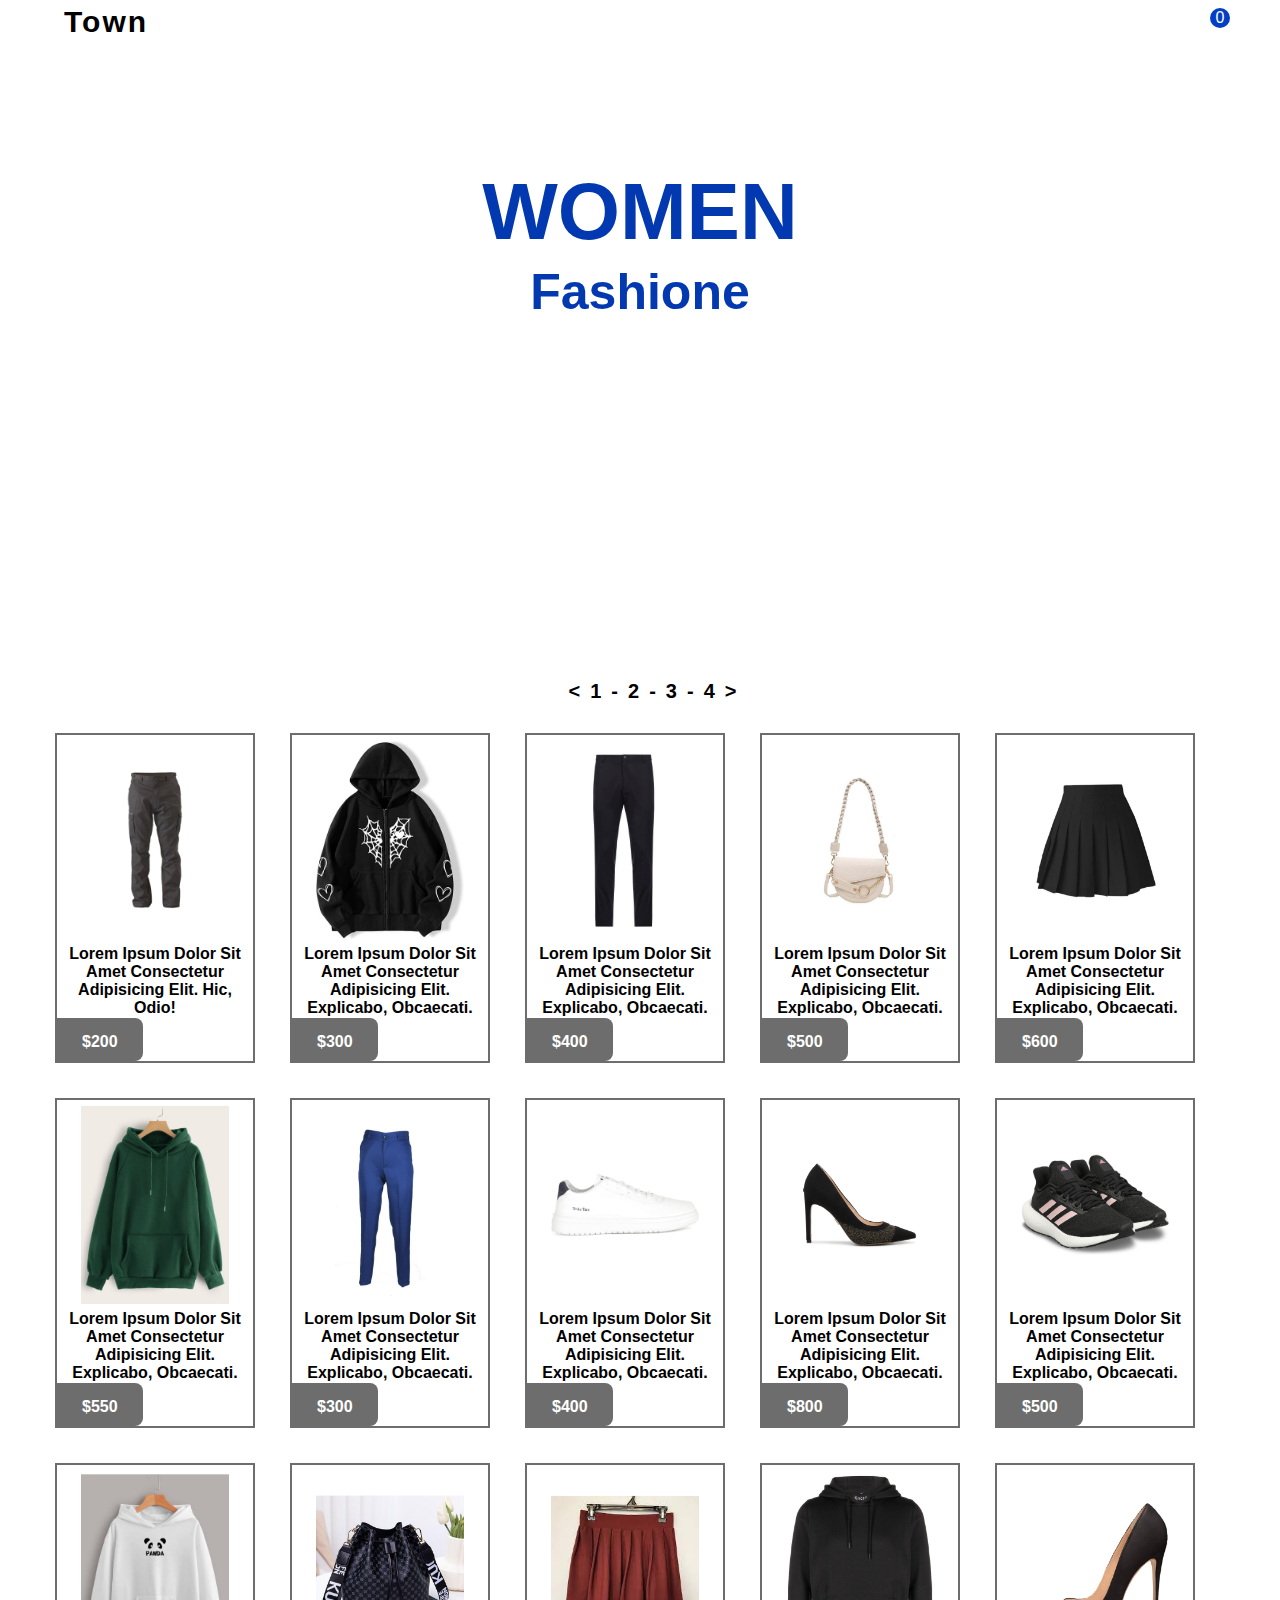
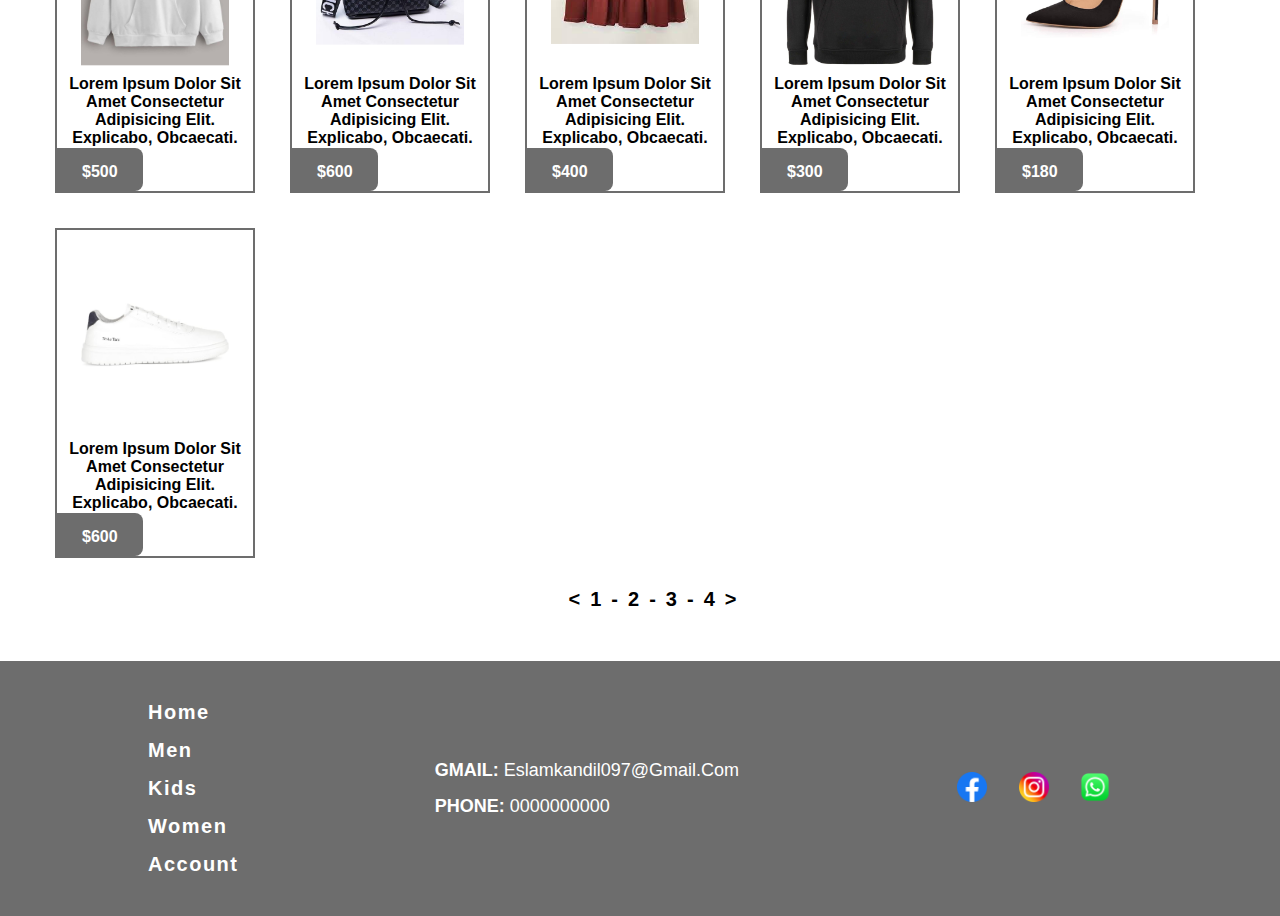
<file: women.html>
<!DOCTYPE html>
<html lang="en">
<head>
    <meta charset="UTF-8">
    <meta name="viewport" content="width=device-width, initial-scale=1.0">
    <title>women clothes</title>
    <link rel="stylesheet" href="style.css">
    <link rel="stylesheet" href="style.css">
    <link rel="stylesheet" href="https://cdnjs.cloudflare.com/ajax/libs/font-awesome/6.6.0/css/all.min.css"
        integrity="sha512-Kc323vGBEqzTmouAECnVceyQqyqdsSiqLQISBL29aUW4U/M7pSPA/gEUZQqv1cwx4OnYxTxve5UMg5GT6L4JJg=="
        crossorigin="anonymous" referrerpolicy="no-referrer" />
</head>
<body>
        <div id="btn">^</div>
        <main id="main">
            <nav>
                <a class="logo" href="index.html"><span>Town</span> Team</a>
                <ul class="hideul">
                    <li><a href="index.html">home</a></li>
                    <li><a href="men.html">men</a></li>
                    <li><a href="kids.html">kids</a></li>
                    <li><a href="women.html">women</a></li>
                    <li class="account"><a href="account.html">account</a><i class="fa-solid fa-user"></i></li>
        
                </ul>
                    <div class="showing">
        <span>0</span>
          <img class="showimg-cart" width="50px" src="main-img/[CITYPNG.COM]HD Shopping Cart White Logo Icon Transparent PNG - 700x700.png" alt="">
      </div>
            </nav>
              <div class="cartitem hideallcart">
          <img class="ex" width="50px" src="icons/[CITYPNG.COM]PNG Close X Logo White Icon - 1000x1000.png" alt="">
          <table>
                    <tr>
                        <th>product</th>
                        <th>count</th>
                        <th>price</th>
                        <th>total</th>
                        <th>delete</th>
                    </tr>
                    <tbody id="tbody">
                      
                    </tbody>
                </table>
                <div class="buy">
                  <button type="submit">buy all</button>
                </div>
      </div>
            <div class="menu">
                <div class="first"></div>
                <div class="up"></div>
                <div class="down"></div>
            </div>
            <div class="content">
                <h1>women</h1>
                <p>fashione</p>
            </div>
        </main>

        <section class="clothes">

            <div class="clothescars">
                <div class="pages">
                    <span>< </span>
                            <p id="page1" onclick="showcard(this.id)">1</p>
                            <span>-</span>
                            <p id="page2" onclick="showcard(this.id)">2</p>
                            <span>-</span>
                            <p id="page3" onclick="showcard(this.id)">3</p>
                            <span>-</span>
                            <p id="page4" onclick="showcard(this.id)">4</p>
                            <span> ></span>
                </div>

                <div class="cards" id="onecard">
                    <div class="card" >
                        <div class="into">
                            <div class="imge">
                                <img src="cothes-img/p1.jpg" alt="">
                            </div>
                            <div class="text">
                    <p>Lorem ipsum dolor sit amet consectetur adipisicing elit. Hic, odio!</p>
                                <div class="price">
                                    <p id="lastprice">$<span>200</span></p>
                                </div>
                            </div>
            
                        </div>
                        <div class="img-cart">
                            <img class="cart hidecart" width="40px" 
                                src="main-img/[CITYPNG.COM]HD Shopping Cart White Logo Icon Transparent PNG - 700x700.png" alt="">
                        </div>
            
                    </div>
            
                    <div class="card" >
                        <div class="into">
                            <div class="imge">
                                <img src="cothes-img/sw1.jpg" alt="">
                            </div>
                            <div class="text">
                                <p>Lorem ipsum dolor sit amet consectetur adipisicing elit. Explicabo, obcaecati.</p>
                            <div class="price">
                                <p id="lastprice">$<span>300</span></p>
                            </div>
                            </div>
                        </div>
                        <div class="img-cart">
                            <img class="cart hidecart" width="40px" 
                                src="main-img/[CITYPNG.COM]HD Shopping Cart White Logo Icon Transparent PNG - 700x700.png" alt="">
                        </div>
                    </div>
            
                    <div class="card">
                        <div class="into">
                            <div class="imge">
                                <img src="cothes-img/p3.jpg" alt="">
                            </div>
                            <div class="text">
                                <p>Lorem ipsum dolor sit amet consectetur adipisicing elit. Explicabo, obcaecati.</p>
                            <div class="price">
                                <p id="lastprice">$<span>400</span></p>
                            </div>
                            </div>
                        </div>
                        <div class="img-cart">
                            <img class="cart hidecart" width="40px" 
                                src="main-img/[CITYPNG.COM]HD Shopping Cart White Logo Icon Transparent PNG - 700x700.png" alt="">
                        </div>
                    </div>
            
                    <div class="card" >
                        <div class="into">
                            <div class="imge">
                                <img src="cothes-img/b1 (1).jpg" alt="">
                            </div>
                            <div class="text">
                                <p>Lorem ipsum dolor sit amet consectetur adipisicing elit. Explicabo, obcaecati.</p>
                            <div class="price">
                                <p id="lastprice">$<span>500</span></p>
                            </div>
                            </div>
                        </div>
                        <div class="img-cart">
                            <img class="cart hidecart" width="40px"
                                src="main-img/[CITYPNG.COM]HD Shopping Cart White Logo Icon Transparent PNG - 700x700.png" alt="">
                        </div>
                    </div>
            
                    <div class="card" >
                        <div class="into">
                            <div class="imge">
                                <img src="cothes-img/sk1.jpg">
                            </div>
                            <div class="text">
                                <p>Lorem ipsum dolor sit amet consectetur adipisicing elit. Explicabo, obcaecati.</p>
                            <div class="price">
                                <p id="lastprice">$<span>600</span></p>
                            </div>
                            </div>
                        </div>
                        <div class="img-cart">
                            <img class="cart hidecart" width="40px"
                                src="main-img/[CITYPNG.COM]HD Shopping Cart White Logo Icon Transparent PNG - 700x700.png" alt="">
                        </div>
                    </div>
            
                    <div class="card" >
                        <div class="into">
                            <div class="imge">
                                <img src="cothes-img/sw7.jpg" alt="">
                            </div>
                            <div class="text">
                                <p>Lorem ipsum dolor sit amet consectetur adipisicing elit. Explicabo, obcaecati.</p>
                            <div class="price">
                                <p id="lastprice">$<span>550</span></p>
                            </div>
                            </div>
                        </div>
                        <div class="img-cart">
                            <img class="cart hidecart" width="40px" 
                                src="main-img/[CITYPNG.COM]HD Shopping Cart White Logo Icon Transparent PNG - 700x700.png" alt="">
                        </div>
                    </div>
            
                    <div class="card" >
                        <div class="into">
                            <div class="imge">
                                <img src="cothes-img/p2.jpg" alt="">
                            </div>
                            <div class="text">
                                <p>Lorem ipsum dolor sit amet consectetur adipisicing elit. Explicabo, obcaecati.</p>
                            <div class="price">
                                <p id="lastprice">$<span>300</span></p>
                            </div>
                            </div>
                        </div>
                        <div class="img-cart">
                            <img class="cart hidecart" width="40px" 
                                src="main-img/[CITYPNG.COM]HD Shopping Cart White Logo Icon Transparent PNG - 700x700.png" alt="">
                        </div>
                    </div>
            
                    <div class="card">
                        <div class="into">
                            <div class="imge">
                                <img src="cothes-img/sh1.jpg">
                            </div>
                            <div class="text">
                                <p>Lorem ipsum dolor sit amet consectetur adipisicing elit. Explicabo, obcaecati.</p>
                            <div class="price">
                                <p id="lastprice">$<span>400</span></p>
                            </div>
                            </div>
                        </div>
                        <div class="img-cart">
                            <img class="cart hidecart" width="40px" 
                                src="main-img/[CITYPNG.COM]HD Shopping Cart White Logo Icon Transparent PNG - 700x700.png" alt="">
                        </div>
                    </div>
            
                    <div class="card" >
                        <div class="into">
                            <div class="imge">
                                <img src="cothes-img/h1.jpg">
                            </div>
                            <div class="text">
                                <p>Lorem ipsum dolor sit amet consectetur adipisicing elit. Explicabo, obcaecati.</p>
                            <div class="price">
                                <p id="lastprice">$<span>800</span></p>
                            </div>
                            </div>
                        </div>
                        <div class="img-cart">
                            <img class="cart hidecart" width="40px" 
                                src="main-img/[CITYPNG.COM]HD Shopping Cart White Logo Icon Transparent PNG - 700x700.png" alt="">
                        </div>
                    </div>
            
                    <div class="card" >
                        <div class="into">
                            <div class="imge">
                                <img src="cothes-img/sh5.jpg" alt="">
                            </div>
                            <div class="text">
                                <p>Lorem ipsum dolor sit amet consectetur adipisicing elit. Explicabo, obcaecati.</p>
                            <div class="price">
                                <p id="lastprice">$<span>500</span></p>
                            </div>
                            </div>
                        </div>
                        <div class="img-cart">
                            <img class="cart hidecart" width="40px" 
                                src="main-img/[CITYPNG.COM]HD Shopping Cart White Logo Icon Transparent PNG - 700x700.png" alt="">
                        </div>
                    </div>
            
                    <div class="card">
                        <div class="into">
                            <div class="imge">
                                <img src="cothes-img/sw9.jpg" alt="">
                            </div>
                            <div class="text">
                                <p>Lorem ipsum dolor sit amet consectetur adipisicing elit. Explicabo, obcaecati.</p>
                            <div class="price">
                                <p id="lastprice">$<span>500</span></p>
                            </div>
                            </div>
                        </div>
                        <div class="img-cart">
                            <img class="cart hidecart" width="40px"
                                src="main-img/[CITYPNG.COM]HD Shopping Cart White Logo Icon Transparent PNG - 700x700.png" alt="">
                        </div>
                    </div>
            
                    <div class="card">
                        <div class="into">
                            <div class="imge">
                                <img src="cothes-img/b2.jpg">
                            </div>
                            <div class="text">
                                <p>Lorem ipsum dolor sit amet consectetur adipisicing elit. Explicabo, obcaecati.</p>
                            <div class="price">
                                <p id="lastprice">$<span>600</span></p>
                            </div>
                            </div>
                        </div>
                        <div class="img-cart">
                            <img class="cart hidecart" width="40px" 
                                src="main-img/[CITYPNG.COM]HD Shopping Cart White Logo Icon Transparent PNG - 700x700.png" alt="">
                        </div>
                    </div>
            
                    <div class="card">
                        <div class="into">
                            <div class="imge">
                                <img src="cothes-img/sk2.jfif" alt="">
                            </div>
                            <div class="text">
                                <p>Lorem ipsum dolor sit amet consectetur adipisicing elit. Explicabo, obcaecati.</p>
                            <div class="price">
                                <p id="lastprice">$<span>400</span></p>
                            </div>
                            </div>
                        </div>
                        <div class="img-cart">
                            <img class="cart hidecart" width="40px" 
                                src="main-img/[CITYPNG.COM]HD Shopping Cart White Logo Icon Transparent PNG - 700x700.png" alt="">
                        </div>
                    </div>
            
                    <div class="card">
                        <div class="into">
                            <div class="imge">
                                <img src="cothes-img/sw4.jpg" alt="">
                            </div>
                            <div class="text">
                                <p>Lorem ipsum dolor sit amet consectetur adipisicing elit. Explicabo, obcaecati.</p>
                            <div class="price">
                                <p id="lastprice">$<span>300</span></p>
                            </div>
                            </div>
                        </div>
                        <div class="img-cart">
                            <img class="cart hidecart" width="40px"
                                src="main-img/[CITYPNG.COM]HD Shopping Cart White Logo Icon Transparent PNG - 700x700.png" alt="">
                        </div>
                    </div>
            
                    <div class="card">
                        <div class="into">
                            <div class="imge">
                                <img src="cothes-img/h2.jpg"
                                    alt="">
                            </div>
                            <div class="text">
                                <p>Lorem ipsum dolor sit amet consectetur adipisicing elit. Explicabo, obcaecati.</p>
                            <div class="price">
                                <p id="lastprice">$<span>180</span></p>
                            </div>
                            </div>
                        </div>
                        <div class="img-cart">
                            <img class="cart hidecart" width="40px" 
                                src="main-img/[CITYPNG.COM]HD Shopping Cart White Logo Icon Transparent PNG - 700x700.png" alt="">
                        </div>
                    </div>
            
                    <div class="card">
                        <div class="into">
                            <div class="imge">
                                <img src="cothes-img/sh1.jpg" alt="">
                            </div>
                            <div class="text">
                                <p>Lorem ipsum dolor sit amet consectetur adipisicing elit. Explicabo, obcaecati.</p>
                            <div class="price">
                                <p id="lastprice">$<span>600</span></p>
                            </div>
                            </div>
                        </div>
                        <div class="img-cart">
                            <img class="cart hidecart" width="40px"
                                src="main-img/[CITYPNG.COM]HD Shopping Cart White Logo Icon Transparent PNG - 700x700.png" alt="">
                        </div>
                    </div>
                </div>
                
                <div class="cards" id="onecard">
                    <div class="card">
<div class="into">
<div class="imge">
<img src="cothes-img/b3.jpg">
</div>
<div class="text">
<p>Lorem ipsum dolor sit amet consectetur adipisicing elit. Hic, odio!</p>
   <div class="price">
<p id="lastprice">$<span>300</span></p>
</div>
</div>

</div>
<div class="img-cart">
<img class="cart hidecart" width="40px"
src="main-img/[CITYPNG.COM]HD Shopping Cart White Logo Icon Transparent PNG - 700x700.png" alt="">
</div>

</div>

<div class="card">
<div class="into">
<div class="imge">
<img src="cothes-img/sw2.jpg" alt="">
</div>
<div class="text">
<p>Lorem ipsum dolor sit amet consectetur adipisicing elit. Explicabo, obcaecati.</p>
   <div class="price">
<p id="lastprice">$<span>700</span></p>
</div>
</div>
</div>
<div class="img-cart">
<img class="cart hidecart" width="40px"
src="main-img/[CITYPNG.COM]HD Shopping Cart White Logo Icon Transparent PNG - 700x700.png" alt="">
</div>
</div>

<div class="card">
<div class="into">
<div class="imge">
<img src="cothes-img/p4.webp" alt="">
</div>
<div class="text">
<p>Lorem ipsum dolor sit amet consectetur adipisicing elit. Explicabo, obcaecati.</p>
   <div class="price">
<p id="lastprice">$<span>200</span></p>
</div>
</div>
</div>
<div class="img-cart">
<img class="cart hidecart" width="40px"
src="main-img/[CITYPNG.COM]HD Shopping Cart White Logo Icon Transparent PNG - 700x700.png" alt="">
</div>
</div>

<div class="card">
<div class="into">
<div class="imge">
<img src="cothes-img/h3.jpg" alt="">
</div>
<div class="text">
<p>Lorem ipsum dolor sit amet consectetur adipisicing elit. Explicabo, obcaecati.</p>\
   <div class="price">
<p id="lastprice">$<span>350</span></p>
</div>
</div>
</div>
<div class="img-cart">
<img class="cart hidecart" width="40px"
src="main-img/[CITYPNG.COM]HD Shopping Cart White Logo Icon Transparent PNG - 700x700.png" alt="">
</div>
</div>

<div class="card">
<div class="into">
<div class="imge">
<img src="cothes-img/sk3.jfif">
</div>
<div class="text">
<p>Lorem ipsum dolor sit amet consectetur adipisicing elit. Explicabo, obcaecati.</p>
   <div class="price">
<p id="lastprice">$<span>800</span></p>
</div>
</div>
</div>
<div class="img-cart">
<img class="cart hidecart" width="40px"
src="main-img/[CITYPNG.COM]HD Shopping Cart White Logo Icon Transparent PNG - 700x700.png" alt="">
</div>
</div>

<div class="card">
<div class="into">
<div class="imge">
<img src="cothes-img/sw3.jpg">
</div>
<div class="text">
<p>Lorem ipsum dolor sit amet consectetur adipisicing elit. Explicabo, obcaecati.</p>
   <div class="price">
<p id="lastprice">$<span>500</span></p>
</div>
</div>
</div>
<div class="img-cart">
<img class="cart hidecart" width="40px"
src="main-img/[CITYPNG.COM]HD Shopping Cart White Logo Icon Transparent PNG - 700x700.png" alt="">
</div>
</div>

<div class="card">
<div class="into">
<div class="imge">
<img src="cothes-img/sh2.jpg">
</div>
<div class="text">
<p>Lorem ipsum dolor sit amet consectetur adipisicing elit. Explicabo, obcaecati.</p>
   <div class="price">
<p id="lastprice">$<span>500</span></p>
</div>
</div>
</div>
<div class="img-cart">
<img class="cart hidecart" width="40px"
src="main-img/[CITYPNG.COM]HD Shopping Cart White Logo Icon Transparent PNG - 700x700.png" alt="">
</div>
</div>

<div class="card">
<div class="into">
<div class="imge">
<img src="cothes-img/b4.jpg">
</div>
<div class="text">
<p>Lorem ipsum dolor sit amet consectetur adipisicing elit. Explicabo, obcaecati.</p>
   <div class="price">
<p id="lastprice">$<span>340</span></p>
</div>
</div>
</div>
<div class="img-cart">
<img class="cart hidecart" width="40px"
src="main-img/[CITYPNG.COM]HD Shopping Cart White Logo Icon Transparent PNG - 700x700.png" alt="">
</div>
</div>

<div class="card">
<div class="into">
<div class="imge">
<img src="cothes-img/P5_.jpg">
</div>
<div class="text">
<p>Lorem ipsum dolor sit amet consectetur adipisicing elit. Explicabo, obcaecati.</p>
   <div class="price">
<p id="lastprice">$<span>290</span></p>
</div>
</div>
</div>
<div class="img-cart">
<img class="cart hidecart" width="40px"
src="main-img/[CITYPNG.COM]HD Shopping Cart White Logo Icon Transparent PNG - 700x700.png" alt="">
</div>
</div>

<div class="card">
<div class="into">
<div class="imge">
<img src="cothes-img/sh3.jpg" alt="">
</div>
<div class="text">
<p>Lorem ipsum dolor sit amet consectetur adipisicing elit. Explicabo, obcaecati.</p>
   <div class="price">
<p id="lastprice">$<span>800</span></p>
</div>
</div>
</div>
<div class="img-cart">
<img class="cart hidecart" width="40px"
src="main-img/[CITYPNG.COM]HD Shopping Cart White Logo Icon Transparent PNG - 700x700.png" alt="">
</div>
</div>

<div class="card">
<div class="into">
<div class="imge">
<img src="cothes-img/sw5.jpg" alt="">
</div>
<div class="text">
<p>Lorem ipsum dolor sit amet consectetur adipisicing elit. Explicabo, obcaecati.</p>
   <div class="price">
<p id="lastprice">$<span>200</span></p>
</div>
</div>
</div>
<div class="img-cart">
<img class="cart hidecart" width="40px"
src="main-img/[CITYPNG.COM]HD Shopping Cart White Logo Icon Transparent PNG - 700x700.png" alt="">
</div>
</div>

<div class="card">
<div class="into">
<div class="imge">
<img src="cothes-img/sh2.jpg">
</div>
<div class="text">
<p>Lorem ipsum dolor sit amet consectetur adipisicing elit. Explicabo, obcaecati.</p>
   <div class="price">
<p id="lastprice">$<span>300</span></p>
</div>
</div>
</div>
<div class="img-cart">
<img class="cart hidecart" width="40px"
src="main-img/[CITYPNG.COM]HD Shopping Cart White Logo Icon Transparent PNG - 700x700.png" alt="">
</div>
</div>

<div class="card">
<div class="into">
<div class="imge">
<img src="cothes-img/h4.avif">
</div>
<div class="text">
<p>Lorem ipsum dolor sit amet consectetur adipisicing elit. Explicabo, obcaecati.</p>
<div class="price">
<p id="lastprice">$<span>330</span></p>
</div>
</div>
</div>
<div class="img-cart">
<img class="cart hidecart" width="40px"
src="main-img/[CITYPNG.COM]HD Shopping Cart White Logo Icon Transparent PNG - 700x700.png" alt="">
</div>
</div>

<div class="card">
<div class="into">
<div class="imge">
<img src="cothes-img/sw6.jpg" alt="">
</div>
<div class="text">
<p>Lorem ipsum dolor sit amet consectetur adipisicing elit. Explicabo, obcaecati.</p>
   <div class="price">
<p id="lastprice">$<span>550</span></p>
</div>
</div>
</div>
<div class="img-cart">
<img class="cart hidecart" width="40px"
src="main-img/[CITYPNG.COM]HD Shopping Cart White Logo Icon Transparent PNG - 700x700.png" alt="">
</div>
</div>

<div class="card">
<div class="into">
<div class="imge">
<img src="cothes-img/b5.jpg" alt="">
</div>
<div class="text">
<p>Lorem ipsum dolor sit amet consectetur adipisicing elit. Explicabo, obcaecati.</p>
   <div class="price">
<p id="lastprice">$<span>240</span></p> 
</div>
</div>
</div>
<div class="img-cart">
<img class="cart hidecart" width="40px"
src="main-img/[CITYPNG.COM]HD Shopping Cart White Logo Icon Transparent PNG - 700x700.png" alt="">
</div>
</div>

<div class="card">
<div class="into">
<div class="imge">
<img src="cothes-img/sh4.jpg" alt="">
</div>
<div class="text">
<p>Lorem ipsum dolor sit amet consectetur adipisicing elit. Explicabo, obcaecati.</p>
   <div class="price">
<p id="lastprice">$<span>600</span></p>
</div>
</div>
</div>
<div class="img-cart">
<img class="cart hidecart" width="40px"
src="main-img/[CITYPNG.COM]HD Shopping Cart White Logo Icon Transparent PNG - 700x700.png" alt="">
</div>
</div>
                </div>

                <div class="cards" id="onecard">
                    <div class="card">
<div class="into">
<div class="imge">
<img src="cothes-img/sw8.jpg">
</div>
<div class="text">
<p>Lorem ipsum dolor sit amet consectetur adipisicing elit. Hic, odio!</p>
   <div class="price">
<p id="lastprice">$<span>300</span></p>
</div>
</div>

</div>
<div class="img-cart">
<img class="cart hidecart" width="40px"
src="main-img/[CITYPNG.COM]HD Shopping Cart White Logo Icon Transparent PNG - 700x700.png" alt="">
</div>

</div>

<div class="card">
<div class="into">
<div class="imge">
<img src="cothes-img/b6 (6).jpg" alt="">
</div>
<div class="text">
<p>Lorem ipsum dolor sit amet consectetur adipisicing elit. Explicabo, obcaecati.</p>
<div class="price">
<p id="lastprice">$<span>500</span></p>
</div>
</div>
</div>
<div class="img-cart">
<img class="cart hidecart" width="40px"
src="main-img/[CITYPNG.COM]HD Shopping Cart White Logo Icon Transparent PNG - 700x700.png" alt="">
</div>
</div>

<div class="card">
<div class="into">
<div class="imge">
<img src="cothes-img/sh3.jpg" alt="">
</div>
<div class="text">
<p>Lorem ipsum dolor sit amet consectetur adipisicing elit. Explicabo, obcaecati.</p>
   <div class="price">
<p id="lastprice">$<span>350</span></p>
</div>
</div>
</div>
<div class="img-cart">
<img class="cart hidecart" width="40px"
src="main-img/[CITYPNG.COM]HD Shopping Cart White Logo Icon Transparent PNG - 700x700.png" alt="">
</div>
</div>

<div class="card">
<div class="into">
<div class="imge">
<img src="cothes-img/h5.jfif" alt="">
</div>
<div class="text">
<p>Lorem ipsum dolor sit amet consectetur adipisicing elit. Explicabo, obcaecati.</p>
   <div class="price">
<p id="lastprice">$<span>500</span></p>
</div>
</div>
</div>
<div class="img-cart">
<img class="cart hidecart" width="40px"
src="main-img/[CITYPNG.COM]HD Shopping Cart White Logo Icon Transparent PNG - 700x700.png" alt="">
</div>
</div>

<div class="card">
<div class="into">
<div class="imge">
<img src="cothes-img/sw10.jpg">
</div>
<div class="text">
<p>Lorem ipsum dolor sit amet consectetur adipisicing elit. Explicabo, obcaecati.</p>
<div class="price">
<p id="lastprice">$<span>600</span></p>
</div>
</div>
</div>
<div class="img-cart">
<img class="cart hidecart" width="40px"
src="main-img/[CITYPNG.COM]HD Shopping Cart White Logo Icon Transparent PNG - 700x700.png" alt="">
</div>
</div>

<div class="card">
<div class="into">
<div class="imge">
<img src="cothes-img/p6_.jpg">
</div>
<div class="text">
<p>Lorem ipsum dolor sit amet consectetur adipisicing elit. Explicabo, obcaecati.</p>
   <div class="price">
<p id="lastprice">$<span>360</span></p>
</div>
</div>
</div>
<div class="img-cart">
<img class="cart hidecart" width="40px"
src="main-img/[CITYPNG.COM]HD Shopping Cart White Logo Icon Transparent PNG - 700x700.png" alt="">
</div>
</div>

<div class="card">
<div class="into">
<div class="imge">
<img src="cothes-img/b7.jpg">
</div>
<div class="text">
<p>Lorem ipsum dolor sit amet consectetur adipisicing elit. Explicabo, obcaecati.</p>
   <div class="price">
<p id="lastprice">$<span>700</span></p>
</div>  
</div>
</div>
<div class="img-cart">
<img class="cart hidecart" width="40px"
src="main-img/[CITYPNG.COM]HD Shopping Cart White Logo Icon Transparent PNG - 700x700.png" alt="">
</div>
</div>

<div class="card">
<div class="into">
<div class="imge">
<img src="cothes-img/h6.jfif">
</div>
<div class="text">
<p>Lorem ipsum dolor sit amet consectetur adipisicing elit. Explicabo, obcaecati.</p>
   <div class="price">
<p id="lastprice">$<span>420</span></p>
</div>
</div>
</div>
<div class="img-cart">
<img class="cart hidecart" width="40px"
src="main-img/[CITYPNG.COM]HD Shopping Cart White Logo Icon Transparent PNG - 700x700.png" alt="">
</div>
</div>

<div class="card">
<div class="into">
<div class="imge">
<img src="cothes-img/p7.jpg">
</div>
<div class="text">
<p>Lorem ipsum dolor sit amet consectetur adipisicing elit. Explicabo, obcaecati.</p>
   <div class="price">
<p id="lastprice">$<span>280</span></p>
</div>
</div>
</div>
<div class="img-cart">
<img class="cart hidecart" width="40px"
src="main-img/[CITYPNG.COM]HD Shopping Cart White Logo Icon Transparent PNG - 700x700.png" alt="">
</div>
</div>

<div class="card">
<div class="into">
<div class="imge">
<img src="cothes-img/sw11.jpg">
</div>
<div class="text">
<p>Lorem ipsum dolor sit amet consectetur adipisicing elit. Explicabo, obcaecati.</p>
   <div class="price">
<p id="lastprice">$<span>250</span></p>
</div>
</div>
</div>
<div class="img-cart">
<img class="cart hidecart" width="40px"
src="main-img/[CITYPNG.COM]HD Shopping Cart White Logo Icon Transparent PNG - 700x700.png" alt="">
</div>
</div>

<div class="card">
<div class="into">
<div class="imge">
<img src="cothes-img/sw12.jpg">
</div>
<div class="text">
<p>Lorem ipsum dolor sit amet consectetur adipisicing elit. Explicabo, obcaecati.</p>
   <div class="price">
<p id="lastprice">$<span>190</span></p>
</div>
</div>
</div>
<div class="img-cart">
<img class="cart hidecart" width="40px"
src="main-img/[CITYPNG.COM]HD Shopping Cart White Logo Icon Transparent PNG - 700x700.png" alt="">
</div>
</div>

<div class="card">
<div class="into">
<div class="imge">
<img src="cothes-img/b8.jpg">
</div>
<div class="text">
<p>Lorem ipsum dolor sit amet consectetur adipisicing elit. Explicabo, obcaecati.</p>
   <div class="price">
<p id="lastprice">$<span>900</span></p>
</div>
</div>
</div>
<div class="img-cart">
<img class="cart hidecart" width="40px"
src="main-img/[CITYPNG.COM]HD Shopping Cart White Logo Icon Transparent PNG - 700x700.png" alt="">
</div>
</div>

<div class="card">
<div class="into">
<div class="imge">
<img src="cothes-img/p6_.jpg">
</div>
<div class="text">
<p>Lorem ipsum dolor sit amet consectetur adipisicing elit. Explicabo, obcaecati.</p>
   <div class="price">
<p id="lastprice">$<span>420</span></p>
</div>
</div>
</div>
<div class="img-cart">
<img class="cart hidecart" width="40px"
src="main-img/[CITYPNG.COM]HD Shopping Cart White Logo Icon Transparent PNG - 700x700.png" alt="">
</div>
</div>

<div class="card">
<div class="into">
<div class="imge">
<img src="cothes-img/b9.jpg">
</div>
<div class="text">
<p>Lorem ipsum dolor sit amet consectetur adipisicing elit. Explicabo, obcaecati.</p>
   <div class="price">
<p id="lastprice">$<span>630</span></p>
</div>
</div>
</div>
<div class="img-cart">
<img class="cart hidecart" width="40px"
src="main-img/[CITYPNG.COM]HD Shopping Cart White Logo Icon Transparent PNG - 700x700.png" alt="">
</div>
</div>

<div class="card">
<div class="into">
<div class="imge">
<img src="cothes-img/b10.jpg">
</div>
<div class="text">
<p>Lorem ipsum dolor sit amet consectetur adipisicing elit. Explicabo, obcaecati.</p>
   <div class="price">
<p id="lastprice">$<span>520</span></p>
</div>
</div>
</div>
<div class="img-cart">
<img class="cart hidecart" width="40px"
src="main-img/[CITYPNG.COM]HD Shopping Cart White Logo Icon Transparent PNG - 700x700.png" alt="">
</div>
</div>

<div class="card">
<div class="into">
<div class="imge">
<img src="cothes-img/h7.avif" alt="">
</div>
<div class="text">
<p>Lorem ipsum dolor sit amet consectetur adipisicing elit. Explicabo, obcaecati.</p>
   <div class="price">
<p id="lastprice">$<span>420</span></p>
</div>
</div>
</div>
<div class="img-cart">
<img class="cart hidecart" width="40px"
src="main-img/[CITYPNG.COM]HD Shopping Cart White Logo Icon Transparent PNG - 700x700.png" alt="">
</div>
</div>
                </div>

                <div class="cards" id="onecard">
                    <div class="card">
<div class="into">
<div class="imge">
<img src="cothes-img/h7.webp">
</div>
<div class="text">
<p>Lorem ipsum dolor sit amet consectetur adipisicing elit. Hic, odio!</p>
   <div class="price">
<p id="lastprice">$<span>300</span></p>
</div>
</div>

</div>
<div class="img-cart">
<img class="cart hidecart" width="40px"
src="main-img/[CITYPNG.COM]HD Shopping Cart White Logo Icon Transparent PNG - 700x700.png" alt="">
</div>

</div>

<div class="card">
<div class="into">
<div class="imge">
<img src="cothes-img/sw1.jpg" alt="">
</div>
<div class="text">
<p>Lorem ipsum dolor sit amet consectetur adipisicing elit. Explicabo, obcaecati.</p>
   <div class="price">
<p id="lastprice">$<span>270</span></p>
</div>
</div>
</div>
<div class="img-cart">
<img class="cart hidecart" width="40px"
src="main-img/[CITYPNG.COM]HD Shopping Cart White Logo Icon Transparent PNG - 700x700.png" alt="">
</div>
</div>

<div class="card">
<div class="into">
<div class="imge">
<img src="cothes-img/sk1.jpg" alt="">
</div>
<div class="text">
<p>Lorem ipsum dolor sit amet consectetur adipisicing elit. Explicabo, obcaecati.</p>
   <div class="price">
<p id="lastprice">$<span>600</span></p>
</div>
</div>
</div>
<div class="img-cart">
<img class="cart hidecart" width="40px"
src="main-img/[CITYPNG.COM]HD Shopping Cart White Logo Icon Transparent PNG - 700x700.png" alt="">
</div>
</div>

<div class="card">
<div class="into">
<div class="imge">
<img src="cothes-img/sk4.jpg" alt="">
</div>
<div class="text">
<p>Lorem ipsum dolor sit amet consectetur adipisicing elit. Explicabo, obcaecati.</p>
   <div class="price">
<p id="lastprice">$<span>500</span></p>
</div>
</div>
</div>
<div class="img-cart">
<img class="cart hidecart" width="40px"
src="main-img/[CITYPNG.COM]HD Shopping Cart White Logo Icon Transparent PNG - 700x700.png" alt="">
</div>
</div>

<div class="card">
<div class="into">
<div class="imge">
<img src="cothes-img/h8.jfif">
</div>
<div class="text">
<p>Lorem ipsum dolor sit amet consectetur adipisicing elit. Explicabo, obcaecati.</p>
   <div class="price">
<p id="lastprice">$<span>320</span>/p>
</div>
</div>
</div>
<div class="img-cart">
<img class="cart hidecart" width="40px"
src="main-img/[CITYPNG.COM]HD Shopping Cart White Logo Icon Transparent PNG - 700x700.png" alt="">
</div>
</div>

<div class="card">
<div class="into">
<div class="imge">
<img src="cothes-img/sh5.jpg">
</div>
<div class="text">
<p>Lorem ipsum dolor sit amet consectetur adipisicing elit. Explicabo, obcaecati.</p>
   <div class="price">
<p id="lastprice">$<span>450</span></p>
</div>
</div>
</div>
<div class="img-cart">
<img class="cart hidecart" width="40px"
src="main-img/[CITYPNG.COM]HD Shopping Cart White Logo Icon Transparent PNG - 700x700.png" alt="">
</div>
</div>
                </div>

                <div class="pages">
                    <span><</span>
                            <p id="page1" onclick="showcard(this.id)">1</p>
                            <span>-</span>
                            <p id="page2" onclick="showcard(this.id)">2</p>
                            <span>-</span>
                            <p id="page3" onclick="showcard(this.id)">3</p>                            
                            <span>-</span>
                            <p id="page4" onclick="showcard(this.id)">4</p>
                            <span> ></span>
                </div>
                <div class="cart-box hidebuycar">
                    <img class="exit" src="icons/[CITYPNG.COM]PNG Close X Logo White Icon - 1000x1000.png" alt="">
                    <div class="hero">
                
                        <div class="img-box ">
                            <!-- <img src="cothes-img/b2.jpg"> -->
                        </div>
                        <div class="text">
                            <div class="text-box">
                                <p>Lorem ipsum dolor, sit amet consectetur adipisicing elit
                                    . Quam tenetur sint accusamus. Id, quos soluta?</p>
                            </div>
                            <div class="buy">
                                <input type="number" max="5" id="count" value="1">
                                 <div class="pricebox">
                                 <p id="allprice">$350</p>
                                </div>
                                  <button onclick="cardanimation()" id="buybtn" type="button">
                <span id="span">Add to cart</span>
                <img class="box" src="icons/—Pngtree—vector gift box icon_4267201.png" width="30px" alt="">
                <img class="cartanimation" src="main-img/[CITYPNG.COM]HD Shopping Cart White Logo Icon Transparent PNG - 700x700.png" width="45px" alt="">
              </button>
                            </div>
                        </div>
                    </div>
                </div>
            </div>
        </section>

        <footer>
            <div class="hero">
                <ul>
                    <li><a href="index.html">home</a></li>
                    <li><a href="men.html">men</a></li>
                    <li><a href="kids.html">kids</a></li>
                    <li><a href="women.html">women</a></li>
                    <li class="account"><a href="account.html">account</a></li>
                </ul>
                <div class="contact">
                    <p> <span>gmail:</span> eslamkandil097@gmail.com</p>
                    <p> <span>phone:</span> 0000000000</p>
                </div>
                <div class="icons">
                    <a target="_blank" href="https://www.facebook.com/?locale=ar_AR"><img width="30px"
                            src="icons/facebook_5968764.png" alt=""></a>
                    <a target="_blank" href="https://www.instagram.com/"><img width="30px" src="icons/social_15707749.png"
                            alt=""></a>
                    <a target="_blank" href="https://web.whatsapp.com/"><img width="30px" src="icons/logo.png" alt=""></a>
                </div>
            </div>
        </footer>


        <script src="clothe.js"></script>
</body>
</html>
</file>
<file: style.css>
*{
    margin: 0;
    padding: 0;
    box-sizing: border-box;
    font-family: sans-serif;
}
:root{
    --transition-color:#023fc4;
    --card-border:#6d6d6d;
}
a{
    text-decoration: none;
    color: #fff;
}
#btn{
    position: fixed;
    bottom: 10px;
    right: 10px;
    background-color: var(--transition-color);
    padding: 5px 15px;
    border-radius: 10px;
    color: #fff;
    font-size: 30px;
    cursor: pointer;
    z-index: 90000  ;
}
.pricebox{
    background-color: var(--card-border);
    padding: 10px;
    font-weight: 600;
    color: #fff;
    border-radius: 10px;
}   
#onecard{
    display: none;
}
#deletebtn{
    transition: .2s;
}
#deletebtn:active{
    background-color: #fff;
}
/* main */
main{
    width: 100%;
    min-height: 70vh;
    background-size: cover;
    background-position: center;
    animation: change 10s steps(1) infinite alternate-reverse ;
    position: relative;
}
@keyframes change{
    0%{
        background-image: url(main-img/1.png);
    }
    30%{
        background-image: url(main-img/2.jpg);
    }
    60%{
        background-image: url(main-img/3.png);
    }
    90%,100%{
        background-image: url(main-img/4.jpg);
    }
}
main nav{
    display: flex;
    justify-content: space-between;
    align-items: center;
    width: 90%;
    margin: auto;
    
}
main nav .logo{
    font-size: 25px;
    font-weight: 700;
    letter-spacing: 2px;
    margin-top: 5px;
}
main nav .logo span{
    color: #000;
    font-size: 30px;
    font-weight: 800;
}
main nav ul{
    position: relative;
    display: flex;
    align-items: center;
    width: 60%;
    justify-content: space-between;
    list-style: none;
    text-transform: capitalize;
    font-size: 18px;
    font-weight: 700;
    padding-right:20px;
    margin-top: 5px;
}
 main nav ul li a{
   transition: .5s ;
}
main nav ul li a:hover,footer .hero ul li a:hover {
    color: var(--transition-color);
}
.showimg-cart{
    cursor: pointer;
}
.cartitem{
    width:400px;
    height: 100vh;
    background-color: #fff;
    position: absolute;
    top: 0;
    right: 0;
    z-index: 50;
}
.showing{
    position: absolute;
    right: 10px;
    top: 3px;
    margin: 0 10px;
}
.showing span{
    position: absolute;
    top: 5px;
    background-color: var(--transition-color);
    display: flex;
    justify-content: center;
    align-items: center;
    width: 20px;
    height: 20px;
    border-radius: 50%;
    color: #fff;
}
.ex{
    cursor: pointer;
}
table{
    margin: 25px 0;
    width: 100%;
    text-align: center;
    font-size: 18px;
    font-weight: 700;
    text-transform: capitalize;
}
.td-img {
    width: 70px;
}

td {
    padding: 15px 0;
}
.hideallcart{
    display: none;
}

td button {
    padding: 10px ;
    font-size: 15px;
    border: none;
    border-radius: 10px;
    outline: none;
    background-color: var(--transition-color);
    color: #fff;
    text-transform: capitalize;
    cursor: pointer;
}
.cartitem .buy{
    width: 100%;
    padding: 10px;
} 
 .cartitem .buy button{
    width: 100%;
    border: none;
    outline: none;
    background-color: var(--transition-color);
    font-size: 18px;
    letter-spacing: 2px;
    text-transform: capitalize;
    font-weight: 700;
    cursor: pointer;
    color: #fff;
    border-radius: 20px;
    padding: 10px;
}
 /* main content */
.content{
    position: absolute;
    left: 50%;
    top: 40%;
    transform: translate(-50%,-50%);
    color: #0239b1;
    line-height: 70px;
}
.content h1{
    font-size: 80px;
    text-transform: uppercase ;
    font-weight: 900;
}
.content p{
    margin-top: 10px;
    font-size: 50px;
    font-weight: 600;
    text-transform: capitalize;
    text-align: center;
}
/* clothes */
.clothes{
    display: flex;
    justify-content: space-between;
    width: 100%;
    padding: 50px 0;
    position: relative;
}
/* allchecked */

.cart-box{
    width: 900px;
    height:600px;
    position: absolute;
    left: 55%;
    top: 50%;
    transform: translate(-50%,-50%);
    background-color: #d1d1d1;
    border-radius: 20px;
    z-index: 10;
}
.cart-box .hero{
    display: flex;
    margin-top: 70px;
    padding: 20px;
}
.cart-box  .exit{
    width: 60px;
    position: absolute;
    right: 10px;
    cursor: pointer;
}
.cart-box .hero .img-box{
    width: 50%;
    border: var(--card-border) 2px solid;
    padding: 20px;
    background-color: #fff;
}
.cart-box .hero .img-box img{
    width: 100%;
}
.cart-box .hero .text{
    margin-left: 50px;
}
.cart-box .hero .text .text-box{
    text-transform: capitalize;
    width: 90%;
}
.cart-box .hero .text .text-box p{
    line-height: 30px;
}
.cart-box .hero .text  .buy{
   padding-top: 30px;
   display: flex;
   align-items: center;
   gap: 40px;
}
.cart-box .hero .text .buy input{
    width: 50px;
    padding: 8px 0;
    border: var(--transition-color) 2px solid;
    outline: none;
    border-radius: 8px;
    text-align: center;
    font-size: 15px;
    font-weight: 600;
}
.cart-box .hero .text .buy button{
    padding: 10px ;
    height: 40px;
    width: 150px;
    border: none;
    outline: none;
    background-color: var(--transition-color);
    border-radius: 10px;
    color: #fff;
    text-transform: capitalize;
    font-size: 18px;
    cursor: pointer;
    position: relative;
    overflow: hidden;
}
.cart-box .hero .text .buy button span{
    width: 100%;
    height: 100%;
    visibility: visible;
}

.box{
    position: absolute;
    left: 50%;
    top: -70%;
    transform: translate(-50%);
}
.cartanimation{
    position: absolute;
    left: -40px;
    top: 50%;
    transform: translatey(-50%);
}


 #buybtn{
    transition: .1s ease-out;
 }
 #buybtn:active,.clothes .clothescars .cards .card .img-cart:active{
    background-color: #fff;
 }



.hidebuycar{
    display: none;
}
/* clothes cards */
.clothes .clothescars{
    flex: 1;
    padding-left: 25px;
}
.clothes .clothescars .pages{
    display: flex;
    align-items: center;
    justify-content: center;
    gap: 10px;
}
.clothes .clothescars .pages p,.clothes .clothescars .pages span{
    display: block;
    color: #000;
    font-size: 20px;
    font-weight: 550;
    transition: .5s;
    cursor: pointer;
}
.clothes .clothescars .pages p:hover{
    color: var(--transition-color);
}
.clothes .clothescars .cards{
    margin-top: 50px;
    display: flex;
    flex-wrap: wrap;
    gap: 35px;
    padding: 10px;
    margin: 20px;
    cursor: pointer;
}
.clothes .clothescars .card{
    width: 200px;
    height: 330px;
    border: var(--card-border) 2px solid;
    overflow: hidden;
    position: relative;
    
}
.card .into{
    padding: 5px;
}
.cards .card .img-cart {
    background-color: var(--transition-color);
    position: absolute;
    right: 0;
    bottom: 0;
    width:0;
    border-radius: 10px 0 0 10px;
    transition: .3s;
    z-index: 5;
}
.clothes .clothescars .cards .card:hover .img-cart{
    width: 70px;
}
.clothes .clothescars .cards .card .price{
    position: absolute;
    left: 0;
    width: fit-content;
    bottom: 0;
    padding: 0 15px;
    background-color: var(--card-border);
    border-radius: 0 8px 8px 0;
    color: #fff;
}
.clothes .clothescars .cards .card .price p{
    text-align: left;
    padding: 10px;
}

.clothes .clothescars .card .into .imge{
    position: relative;
    width: 80%;
    height: 200px;
    margin: auto;
    z-index: -1;
}
.clothes .clothescars .card .into .imge img{
    position: absolute;
    width: 100%;
    object-fit: cover;
    top: 50%;
    transform: translateY(-50%);
}
.clothes .clothescars .card .into p{
    margin-top: 5px ;
    text-align: center;
    font-weight: 550;
    text-transform: capitalize;
}
.menu{
    cursor: pointer;
    z-index: 1000;
    padding: 20px 30px;
    display: none;
    width: fit-content;
}
.menu.change .up{
    animation: down .4s ease-in-out forwards;
}
@keyframes down{
    0%{
        transform: rotate(0deg);
    }
    100%{
        transform: rotate(45deg);
        top: 5px;
    }
}
.menu.change .down{
    animation: up .4s ease-in-out forwards;
}
.hide{
    display: none;
}
@keyframes up{
    0%{
    transform: rotate(0deg);
    }
    100%{
        transform: rotate(-45deg);
        top: -5px;
    }
}
.menu div{
    width: 40px;
    height: 5px;
    border-radius: 10px;
    background-color: #fff;
}
.menu div:first-child{
    position: relative;
    top: -5px;
}
.menu div:last-child{
    position: relative;
    top: 5px;
}
i{
    color: #fff;
    visibility: hidden;
    z-index: 10000000;
}
/* footer */
footer{
    background-color: var(--card-border);
    padding: 25px;
}
footer .hero{
    width: 80%;
    margin: auto;
    display: flex;
    justify-content: space-between;
    align-items: center;
}
footer .hero ul li{
    list-style: none;
    margin: 15px 0;
}
footer .hero ul li a{
    text-transform: capitalize;
    font-size: 20px;
    font-weight: 600;
    letter-spacing: 1.5px;
    transition: .5s;
}
footer .hero .contact{
    color: #fff;
}
footer .hero .contact p{
    text-transform: capitalize;
    margin: 15px 0;
    font-size: 18px;
}
footer .hero .contact p span{
    text-transform: uppercase;
    font-weight: 600;
}
footer .hero .icons{
    width: 20%;
    display: flex;
    justify-content: space-evenly;
}
footer .hero .icons a{
    margin: 10px;
}
@media (max-width:660px){
main nav ul{
    margin-top: 10px;
    display: block;
    position: absolute;
    top: 15%;
    left: 0;
    background: #fff;
    width: 250px;
    height: 100vh;
    z-index: 2000;
    padding-top: 8%;
    border-radius: 0 15px 15px 0;
}
main nav{
    width: 100%;
}
main nav .logo{
    margin: auto;
}
main nav ul li{
    margin: 60px 10px;
}
main nav ul li a{
    color: #000;
    margin: 20px;
}
i{
    visibility: visible;
}
main nav ul .account {
    background-color: #000;
    padding: 20px;
    border-radius: 8px;
    position: absolute;
    bottom: 60px;
    width: 80%;
}
main nav ul .account a {
    color: #fff;
}

.menu{
    display: block;
}
.hideul {
    display: none;
}
.content h1{
    font-size: 60px;
}
 .hide {
     visibility: hidden;
 }
.clothes .allchecked{
   position: absolute;
   right: 0;
   z-index: 200;
   background-color: var(--transition-color);
   top: 17px;
   width: 200px;
   padding: 20px;
   border-radius: 12px 0 0 12px;
   color: #fff;
}

  footer .hero .contact {
      display: none;
  }
  footer .hero .icons{
    flex-direction: column;
  }
 .showing{
    top: 37px;
 }
 .cartitem {
     top: 105px;
 }
 .cartitem {
     width: 380px;}
}
@media (min-width:661px) and (max-width:900px){
    main nav{
        flex-direction: column;
    }
         main nav ul{
            width: 80%;
         }
    footer .hero .contact{
        display: none;
    }
    .showing{
        top: 35px;
    }
    .cartitem{
        top: 0;
    }
}
</file>
<file: account.css>
* {
    margin: 0;
    padding: 0;
    box-sizing: border-box;
    font-family: sans-serif;
}
body{
    background-color: #6e6e6e8f;
    
}
:root {
    --transition-color: #023fc4;
    --card-border: #6d6d6d;;
}

a {
    text-decoration: none;
    color: #fff;
}

#btn {
    position: fixed;
    bottom: 10px;
    right: 10px;
    background-color: var(--transition-color);
    padding: 5px 15px;
    border-radius: 10px;
    color: #fff;
    font-size: 30px;
    cursor: pointer;
    z-index: 90000;
}
#deletebtn {
    transition: .2s;
}

#deletebtn:active {
    background-color: #fff;
}
 #buybtn {
     transition: .1s ease-out;
 }

 #buybtn:active,
  .cards .card .img-cart:active {
     background-color: #fff;
 }
/* main */
main {
    width: 100%;
    min-height: 100vh;
    background-size: cover;
    background-position: center;
    position: relative;
    
}
main nav {
    display: flex;
    justify-content: space-between;
    align-items: center;
    width: 90%;
    margin: auto;
}

main nav .logo {
    font-size: 25px;
    font-weight: 700;
    letter-spacing: 2px;
    margin-top: 5px;
}

main nav .logo span {
    color: #000;
    font-size: 30px;
    font-weight: 800;
}
i{
visibility: hidden;
}

main nav ul {
    position: relative;
    display: flex;
    align-items: center;
    width: 60%;
    justify-content: space-between;
    list-style: none;
    text-transform: capitalize;
    font-size: 18px;
    font-weight: 700;
    padding-right: 20px;
    margin-top: 5px;
}

main nav ul li a {
    transition: .5s;
}

main nav ul li a:hover,
footer .hero ul li a:hover {
    color: var(--transition-color);
}
.menu {
    cursor: pointer;
    z-index: 1000;
    padding: 20px 30px;
    display: none;
    width: fit-content;
}

.menu.change .up {
    animation: down .4s ease-in-out forwards;
}
.showimg-cart {
    cursor: pointer;
}

.cartitem {
    width: 400px;
    height: 100vh;
    background-color: #fff;
    position: absolute;
    top: 0;
    right: 0;
    z-index: 50;
}

.showing {
    position: absolute;
    right: 10px;
    top: 3px;
    margin: 0 10px;
}

.showing span {
    position: absolute;
    top: 5px;
    background-color: var(--transition-color);
    display: flex;
    justify-content: center;
    align-items: center;
    width: 20px;
    height: 20px;
    border-radius: 50%;
    color: #fff;
}

.ex {
    cursor: pointer;
}

table {
    margin: 25px 0;
    width: 100%;
    text-align: center;
    font-size: 18px;
    font-weight: 700;
    text-transform: capitalize;
}

.td-img {
    width: 70px;
}

td {
    padding: 15px 0;
}

.hideallcart {
    display: none;
}

td button {
    padding: 10px;
    font-size: 15px;
    border: none;
    border-radius: 10px;
    outline: none;
    background-color: var(--transition-color);
    color: #fff;
    text-transform: capitalize;
    cursor: pointer;
}

.cartitem .buy {
    width: 100%;
    padding: 10px;
}

.cartitem .buy button {
    width: 100%;
    border: none;
    outline: none;
    background-color: var(--transition-color);
    font-size: 18px;
    letter-spacing: 2px;
    text-transform: capitalize;
    font-weight: 700;
    cursor: pointer;
    color: #fff;
    border-radius: 20px;
    padding: 10px;
}
/* container */
.container{
    width: 100%;
}
.container .login-signup{
    width: 60%;
    justify-content: space-between;
    display: flex;
    align-items: center;
    margin: auto;
    gap: 50px;
    margin-top: 30px;
    font-size: 20px;
    font-weight: 700;
    text-transform: capitalize;
    letter-spacing: 2px;
}
.container .login-signup .login,.container .login-signup .signup{
    background-color: #fff;
    width: 250px;
    text-align: center;
    padding: 10px 0;
    border-radius: 20px;
    cursor: pointer;
    color: var(--transition-color); 
}
/* account-user */
.account-user {
    margin: 0 60px;
    margin-top: 100px;
    display: flex;
    flex-direction: column;
    gap: 30px;
    justify-content: center;
}
.account-user .user-name{
    color: var(--transition-color);
    font-size: 35px;
    text-transform: uppercase;
    letter-spacing: 2px;
    font-weight: 700;
}
.account-user .email,.account-user .password{
    color: var(--transition-color);
    font-size: 18px;
    font-weight: 700;
}
.account-user .email span ,.account-user .password span{
    color: #fff;
    text-transform: capitalize;

}
/* lastseen */
.lastseen{
    padding: 50px;
    width: 100%;
}
.lastseen .after{
    color: #fff;
    font-size: 28px;
    font-weight: 700;
    position: relative;
}
.lastseen .after::after{
    content: "";
    width: 100%;
    position: absolute;
    height: 3px;
    bottom: -15px;
    left: 0;
    background-color: var(--transition-color);
}
.cards{
width: 100%;
margin-top: 50px;
display: flex;
flex-wrap: wrap;
gap: 10px;
margin: auto;
cursor: pointer;
margin-top: 50px;
}
.cards .card{
width: 280px;   
height: 300px;
border: var(--card-border) 2px solid;
overflow: hidden;
position: relative;
background-color: #fff;
}
.cards .card .into{
    padding: 5px;
    
}
.cards .card .price {
    position: absolute;
    left: 0;
    width: fit-content;
    bottom: 0;
    padding: 0 15px;
    background-color: var(--card-border);
    border-radius: 0 8px 8px 0;
    color: #fff;
}

.cards .card .price p {
    text-align: left;
    padding: 10px;
    color: #fff;
}
.card .into .imge {
    position: relative;
    width: 50%;
    height: 200px;
    margin: auto;
    z-index: 1;
}
 .card .into .imge img {
    position: absolute;
    width: 100%;
    object-fit: cover;
    top: 50%;
    transform: translateY(-50%);
}
.card .into p {
    text-align: center;
    font-size: 15px;
    font-weight: 600;
    word-spacing: 2px;
    color: #000;
    text-transform: capitalize;
   
}
/* footer */
footer {
    background-color: var(--card-border);
    padding: 25px;
}

footer .hero {
    width: 80%;
    margin: auto;
    display: flex;
    justify-content: space-between;
    align-items: center;
}

footer .hero ul li {
    list-style: none;
    margin: 15px 0;
}

footer .hero ul li a {
    text-transform: capitalize;
    font-size: 20px;
    font-weight: 600;
    letter-spacing: 1.5px;
    transition: .5s;
}

footer .hero .contact {
    color: #fff;
}

footer .hero .contact p {
    text-transform: capitalize;
    margin: 15px 0;
    font-size: 18px;
}

footer .hero .contact p span {
    text-transform: uppercase;
    font-weight: 600;
}

footer .hero .icons {
    width: 20%;
    display: flex;
    justify-content: space-evenly;
}

footer .hero .icons a {
    margin: 10px;
}
.cards .card .img-cart{
    background-color: var(--transition-color);
        position: absolute;
        right: 0;
        bottom: 0;
        width: 0;
        border-radius: 10px 0 0 10px;
        transition: .3s;
}
 .cards .card:hover .img-cart {
    width: 70px;
}
@keyframes down {
    0% {
        transform: rotate(0deg);
    }

    100% {
        transform: rotate(45deg);
        top: 5px;
    }
}

.menu.change .down {
    animation: up .4s ease-in-out forwards;
}

.hide {
    display: none;
}

@keyframes up {
    0% {
        transform: rotate(0deg);
    }

    100% {
        transform: rotate(-45deg);
        top: -5px;
    }
}

.menu div {
    width: 40px;
    height: 5px;
    border-radius: 10px;
    background-color: #fff;
}

.menu div:first-child {
    position: relative;
    top: -5px;
}

.menu div:last-child {
    position: relative;
    top: 5px;
}
.cart-box {
    width: 900px;
    height: 600px;
    position: absolute;
    left: 55%;
    top: 50%;
    transform: translate(-50%, -50%);
    background-color: #d1d1d1;
    border-radius: 20px;
    z-index: 6;
}

.cart-box .hero {
    display: flex;
    margin-top: 70px;
    padding: 20px;
}

.cart-box .exit {
    width: 60px;
    position: absolute;
    right: 10px;
    cursor: pointer;
}

.cart-box .hero .img-box {
    width: 50%;
    border: var(--card-border) 2px solid;
    padding: 20px;
    background-color: #fff;
}

.cart-box .hero .img-box img {
    width: 100%;
}

.cart-box .hero .text {
    margin-left: 50px;
}

.cart-box .hero .text .text-box {
    text-transform: capitalize;
    width: 90%;
}

.cart-box .hero .text .text-box p {
    line-height: 30px;
}

.cart-box .hero .text .buy {
    padding-top: 30px;
    display: flex;
    align-items: center;
    gap: 40px;
}

.cart-box .hero .text .buy input {
    width: 50px;
    padding: 8px 0;
    border: var(--transition-color) 2px solid;
    outline: none;
    border-radius: 8px;
    text-align: center;
    font-size: 15px;
    font-weight: 600;
}

.cart-box .hero .text .buy button {
    padding: 10px;
    height: 40px;
    width: 150px;
    border: none;
    outline: none;
    background-color: var(--transition-color);
    border-radius: 10px;
    color: #fff;
    text-transform: capitalize;
    font-size: 18px;
    cursor: pointer;
    position: relative;
    overflow: hidden;
}

.cart-box .hero .text .buy button span {
    width: 100%;
    height: 100%;
    visibility: visible;
}

.box {
    position: absolute;
    left: 50%;
    top: -70%;
    transform: translate(-50%);
}

.cartanimation {
    position: absolute;
    left: -40px;
    top: 50%;
    transform: translatey(-50%);
}
.pricebox {
    background-color: var(--card-border);
    padding: 10px;
    font-weight: 600;
    color: #fff;
    border-radius: 10px;
}
.hidebuycar {
    display: none;
}


@media (min-width:661px) and (max-width:900px) {
    main nav {
        flex-direction: column;
    }

    main nav ul {
        width: 80%;
    }

    footer .hero .contact {
        display: none;
    }
           .showing {
               top: 35px;
           }
    
           .cartitem {
               top: 0;
           }
}
@media (max-width:660px) {
    main nav ul {
        margin-top: 10px;
        display: block;
        position: absolute;
        top: 3%;
        left: 0;
        background: #fff;
        width: 250px;
        min-height: 83.91vh;
        z-index: 2000;
        padding-top: 8%;
        border-radius: 0 15px 15px 0;
    }

    main nav {
        width: 100%;
    }

    main nav .logo {
        margin: auto;
    }

    main nav ul li {
        margin: 60px 10px;
    }

    main nav ul li a {
        color: #000;
        margin: 20px;
    }

    i{
        visibility: visible;
        color: #fff;
    }

    main nav ul .account {
        background-color: #000;
        padding: 20px;
        border-radius: 8px;
        position: absolute;
        bottom: 0px;
        width: 80%;
    }

    main nav ul .account a {
        color: #fff;
    }

    .menu {
        display: block;
    }

    .hideul {
        display: none;
    }

    footer .hero .contact {
        display: none;
    }

    footer .hero .icons {
        flex-direction: column;
    }
         .showing {
             top: 37px;
         }
    
         .cartitem {
             top: 105px;
         }
}
</file>
